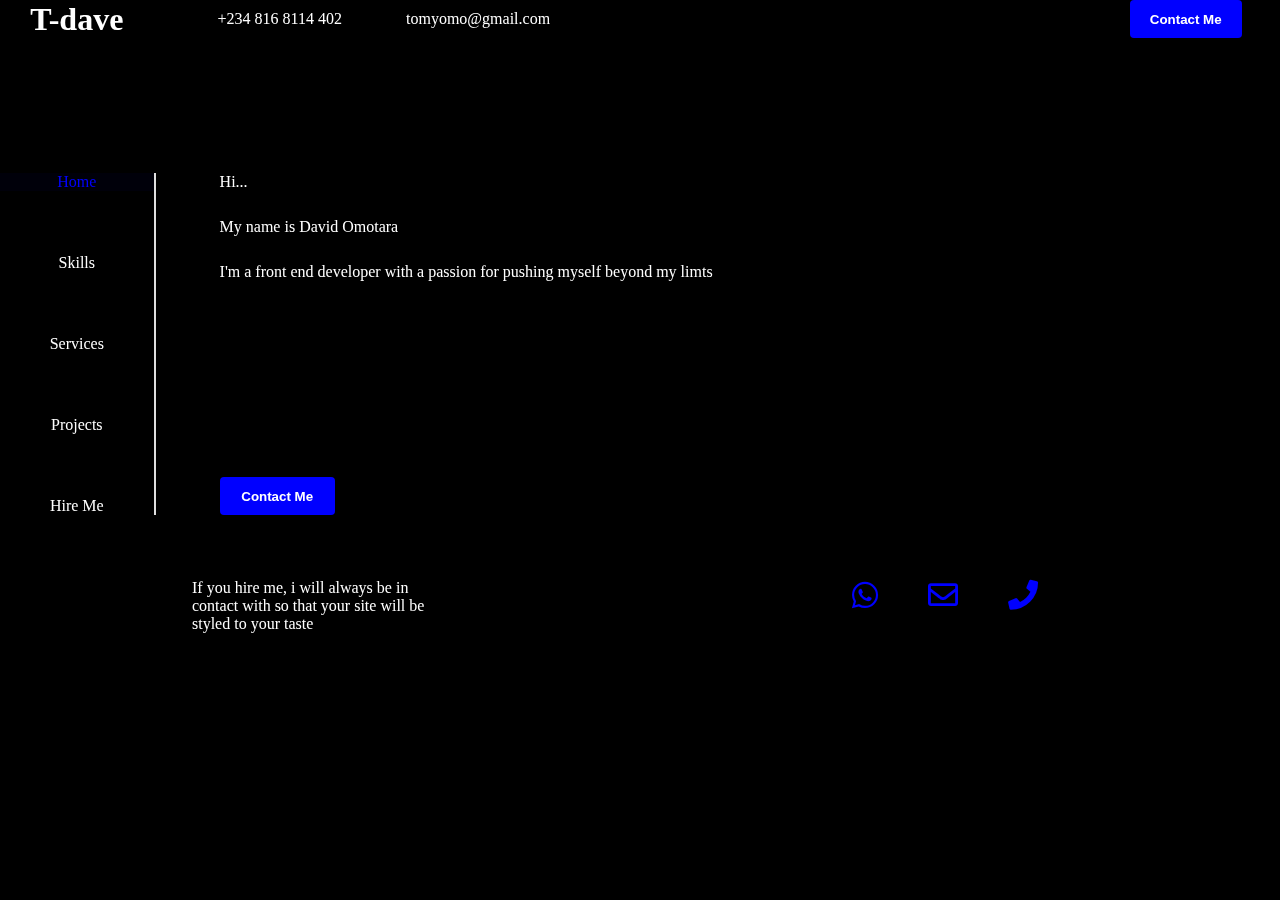
<file: index.html>
<!DOCTYPE html>
<html lang="en">
<head>
    <meta charset="UTF-8" />
    <meta http-equiv="X-UA-Compatible" content="IE=edge,chrome=1"> 
    <meta name="viewport" content="width=device-width, initial-scale=1.0"> 
    <title>Welcome to my page</title>
    <meta name="author" content="Omotara Ayotomiwa David" />
	<link rel="stylesheet" type="text/css" href="style/index.css">
	<link href="https://cdnjs.cloudflare.com/ajax/libs/font-awesome/5.14.0/css/all.css" rel="stylesheet">
	<link href="https://unpkg.com/aos@2.3.1/dist/aos.css" rel="stylesheet">
</head>
	<div class="crossfade">
      <figure></figure>
      <figure></figure>
      <figure></figure>
      <figure></figure>
      <figure></figure>
    </div>
<body>
	<header>
	<nav class="nav">
		<h1><a href="index.html">T-dave</a></h1>
		<ul>
			<div class="reach"><li>+234 816 8114 402</li>
			<li>tomyomo@gmail.com</li></div>
		</ul>
		<button style="margin-right: 3vw;" class='button'>Contact Me</button>
		
	</nav>
	</header>
	<main>
		<ul id="side">
			<li style="margin-top: 0;" class="current home">Home</li>
			<li class="skills">Skills</li>
			<li class="services">Services</li>
			<li class="projects">Projects</li>
			<li class="hire">Hire Me</li>
		</ul>
		<div class="main-text animated fadeIn">
						<p style="padding-top: 0;">Hi...</p>
			<p>My name is David Omotara</p>
			<p>I'm a front end developer with a passion for pushing myself beyond my limts</p>
			<button class='hire button'>Contact Me</button>
		</div>
	</main>
	<footer class = 'animated fadeIn'>
		<p style="margin-bottom: 5vh;">If you hire me, i will always be in contact with so that your site will be styled to your taste</p>
		<div><a href="wa.link/709j7z"><i class="fab fa-whatsapp"></a></i><i class="far fa-envelope"></i><i class="fas fa-phone" style="padding-right: 0;"></i></div>
	</footer>
	<script type="text/javascript" src="js/index.js"></script>
	<script src="https://unpkg.com/aos@2.3.1/dist/aos.js"></script>
</body>
</html>
</file>
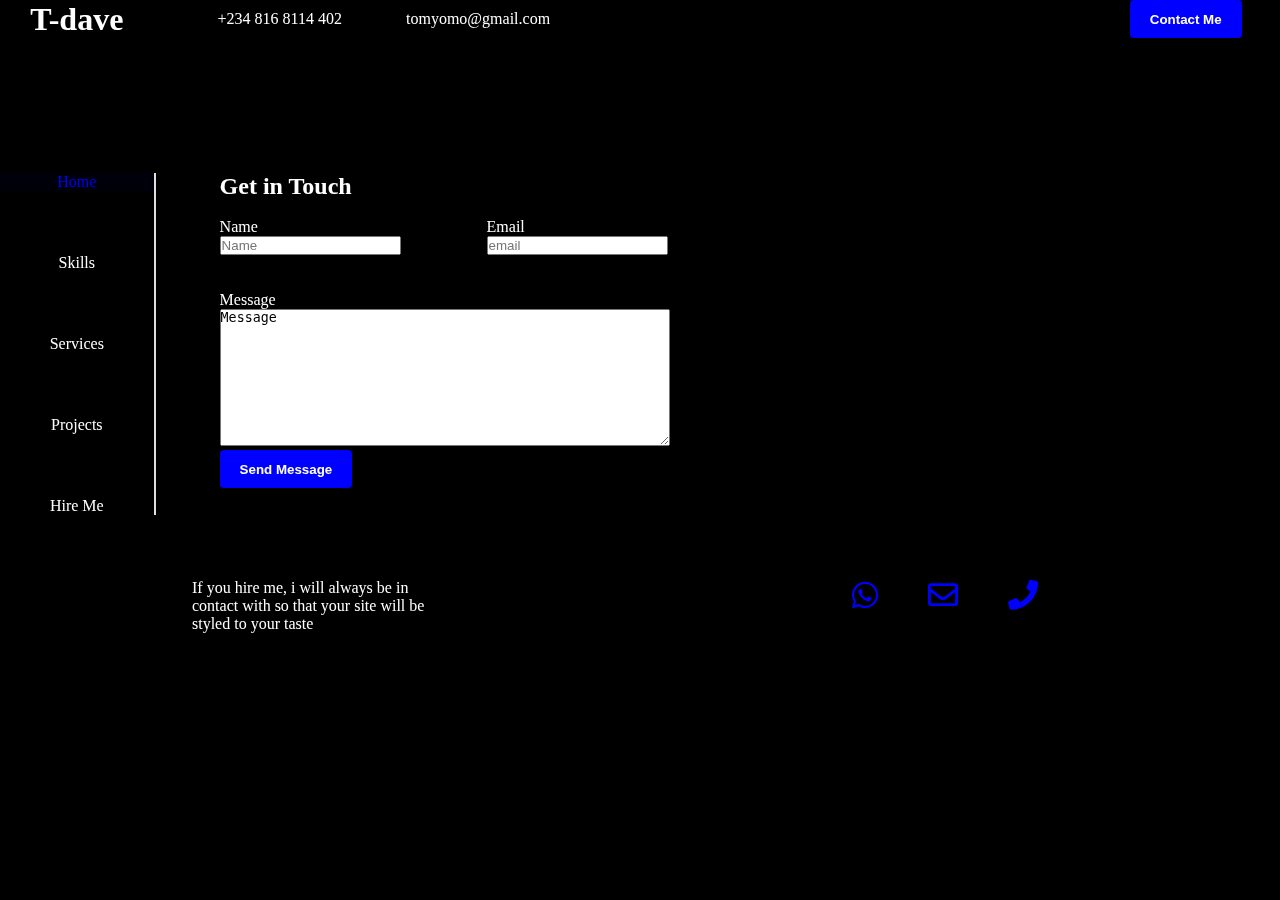
<file: Official portfolio/index.html>
<!DOCTYPE html>
<html lang="en">
<head>
    <meta charset="UTF-8" />
    <meta http-equiv="X-UA-Compatible" content="IE=edge,chrome=1"> 
    <meta name="viewport" content="width=device-width, initial-scale=1.0"> 
    <title>Welcome to my page</title>
    <meta name="author" content="Omotara Ayotomiwa David" />
	<link rel="stylesheet" type="text/css" href="style/index.css">
	<link href="https://cdnjs.cloudflare.com/ajax/libs/font-awesome/5.14.0/css/all.css" rel="stylesheet">
</head>
	<div class="crossfade">
      <figure></figure>
      <figure></figure>
      <figure></figure>
      <figure></figure>
      <figure></figure>
    </div>
<body>
	<header>
	<nav class="nav">
		<h1><a href="index.html">T-dave</a></h1>
		<ul>
			<div class="reach"><li>+234 816 8114 402</li>
			<li>tomyomo@gmail.com</li></div>
		</ul>
		<button style="margin-right: 3vw;" class='button'>Contact Me</button>
		
	</nav>
	</header>
	<main>
		<ul id="side">
			<li style="margin-top: 0;" class="current home">Home</li>
			<li class="skills">Skills</li>
			<li class="services">Services</li>
			<li class="projects">Projects</li>
			<li class="hire">Hire Me</li>
		</ul>
		<div class="main-text">
			<div class='form'><h2>Get in Touch</h2><form action='mailto:tomyomo@gmail.com' method='POST' enctype='multipart/form-data' name='EmailForm'><div class='name-email'><div class='flex-form'>Name<br><input type='text' name='name' placeholder='Name'></div><div class="flex-forma">Email<br><input type='text' name='email' placeholder='email'></div></div><div class='textarea'>Message<br><textarea>Message</textarea></div><input type='submit' value='Send Message' class='hireh'></form></div>
			<!-- <p style="padding-top: 0;">Hi...</p>
			<p>My name is David Omotara</p>
			<p>I'm a front end developer with a passion for pushing myself beyond my limts</p>
			<button class='hire button'>Contact Me</button> -->
		</div>
	</main>
	<footer>
		<p style="margin-bottom: 5vh;">If you hire me, i will always be in contact with so that your site will be styled to your taste</p>
		<div><i class="fab fa-whatsapp"></i><i class="far fa-envelope"></i><i class="fas fa-phone" style="padding-right: 0;"></i></div>
	</footer>
	<script type="text/javascript" src="js/index.js"></script>
</body>
</html>
</file>
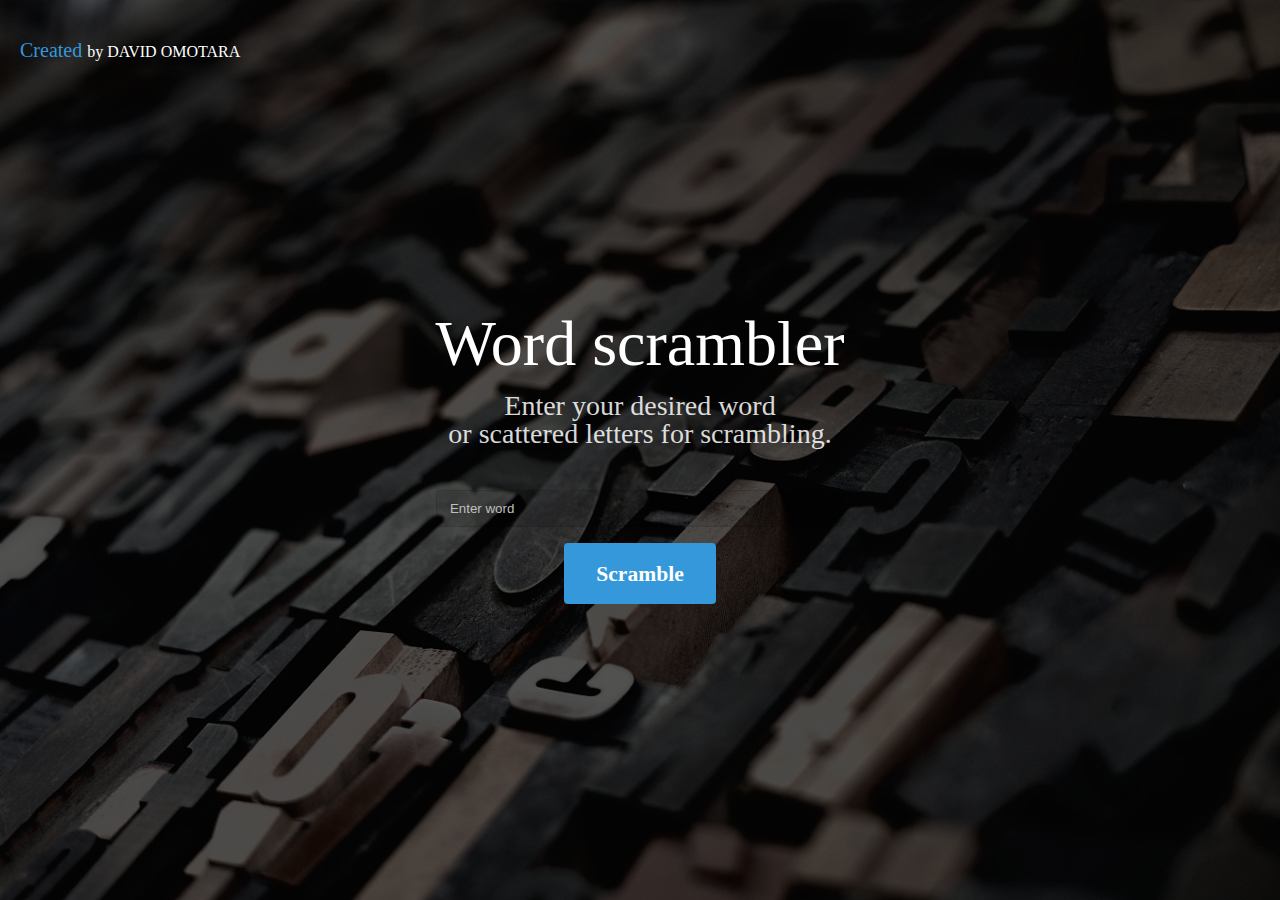
<file: project/scrabbler/index.html>
<html>
	<head>
		<title>Scrambler</title>
		<meta charset="utf-8" />
		<meta name="viewport" content="width=device-width, initial-scale=1" />
    	<meta http-equiv="X-UA-Compatible" content="chrome=1">
		<link rel="stylesheet" href="assets/css/main.css" />
		<style type="text/css">
			.unclick{
				opacity : 0.2;
			}
			.loader{
			border: 16px solid #f3f3f3;
			/*light grey*/
			border-top: 16px solid #3498db;
			/*Blue*/
			border-bottom: 16px solid #991122;
			border-radius: 50%;
			width: 70px;
			height: 70px;
			animation: spin 2s linear infinite;
		}
		@keyframes spin{
			0%{transform: rotate(0deg);
			}
			100%{transform: rotate(360deg);}
		}

		</style>
	</head>
	<body>



<header id="header" class="alt">
				<div class="logo"><a href="index.html" style="text-decoration: none;">Created <span>by DAVID OMOTARA</span></a></div>
			</header>

		<!-- Banner -->
			<section id="banner">
				<div class="inner">
					<header>
						<h1>Word scrambler</h1>
						<p>Enter your desired word <br />or scattered letters for scrambling.</p>
					</header>
					<input type="text" name="word" id="name" style="color: white;" value="" placeholder="Enter word" /><br>
					<a href="#" class="button big " onclick="setTimeout(myFunction, 100);">Scramble</a><br><br>
					<center><h4 class="loade"></h4></center>
					<h3 style="color: white;" ></h3>


				</div>
			</section>

	
	<script type="text/javascript" src="assets/js/words.js"></script>	
	<script type="text/javascript" src="assets/js/scrabbler.js"></script>
	
	</html>		
	</body>
</file>
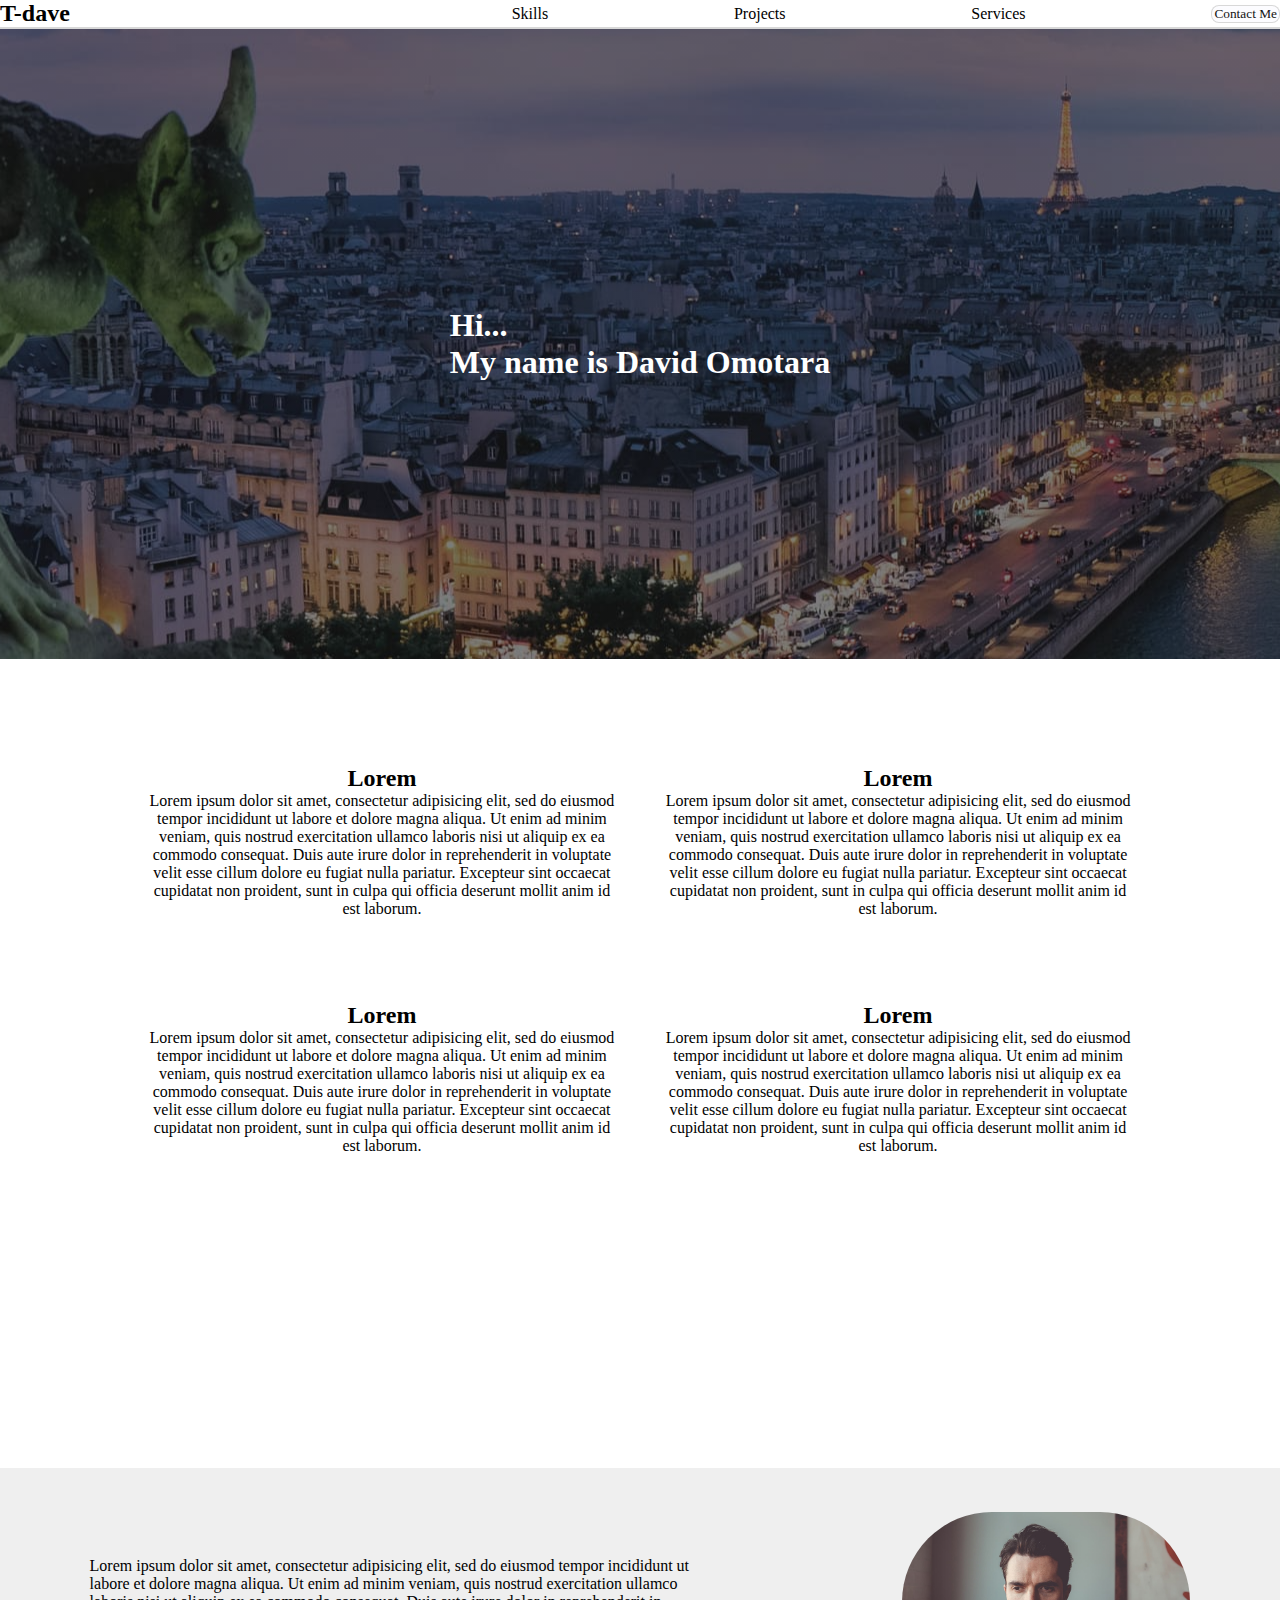
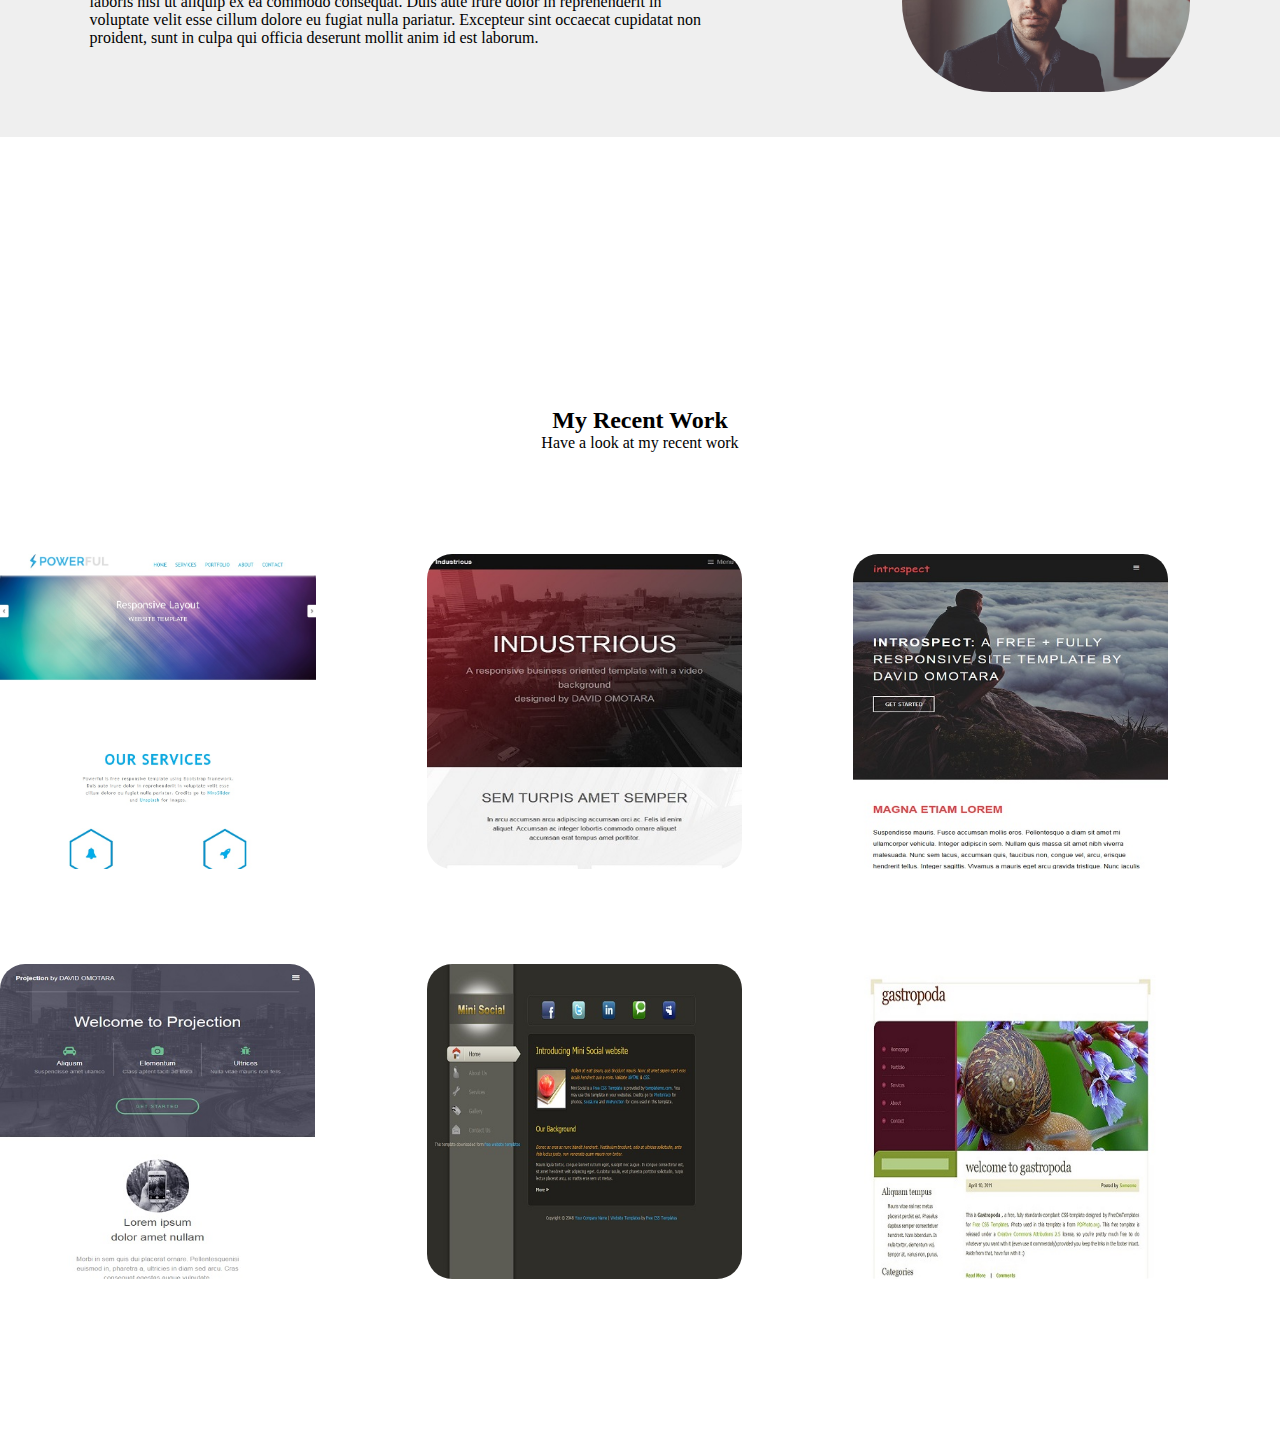
<file: project/Portfolio/Portfolio.html>
<!DOCTYPE html>
<html lang="en">
<head>
    <meta charset="UTF-8" />
    <meta http-equiv="X-UA-Compatible" content="IE=edge,chrome=1"> 
    <meta name="viewport" content="width=device-width, initial-scale=1.0"> 
    <title>Welcome to my page</title>
    <meta name="author" content="Omotara Ayotomiwa David" />
	<link rel="stylesheet" type="text/css" href="index.css">
	<link href="https://unpkg.com/aos@2.3.1/dist/aos.css" rel="stylesheet">
</head>
<body>
<header>
	<nav>
		<ul class="nav-menu">
		<span>T-dave</span>
		<li>Skills</li>
		<li>Projects</li>
		<li>Services</li>
		<li><button>Contact Me</button></li>
	</ul>
	<div class="hamburger">
				<span class="bar"></span>
				<span class="bar"></span>
				<span class="bar"></span>
			</div>
	</nav>
	<div class="header">
		<h1>Hi...<br> My name is David Omotara</h1>		
	</div>


</header>

<main>
	<section class="section1">
		<div class="flex1">
			<div>
				<h2>Lorem</h2>
				<p>Lorem ipsum dolor sit amet, consectetur adipisicing elit, sed do eiusmod
				tempor incididunt ut labore et dolore magna aliqua. Ut enim ad minim veniam,
				quis nostrud exercitation ullamco laboris nisi ut aliquip ex ea commodo
				consequat. Duis aute irure dolor in reprehenderit in voluptate velit esse
				cillum dolore eu fugiat nulla pariatur. Excepteur sint occaecat cupidatat non
				proident, sunt in culpa qui officia deserunt mollit anim id est laborum.</p>
			</div>
			<div>
				<h2>Lorem</h2>
				<p>Lorem ipsum dolor sit amet, consectetur adipisicing elit, sed do eiusmod
				tempor incididunt ut labore et dolore magna aliqua. Ut enim ad minim veniam,
				quis nostrud exercitation ullamco laboris nisi ut aliquip ex ea commodo
				consequat. Duis aute irure dolor in reprehenderit in voluptate velit esse
				cillum dolore eu fugiat nulla pariatur. Excepteur sint occaecat cupidatat non
				proident, sunt in culpa qui officia deserunt mollit anim id est laborum.</p>
			</div>
		</div>
		<div class="flex2">	
			<div>
				<h2>Lorem</h2>
				<p>Lorem ipsum dolor sit amet, consectetur adipisicing elit, sed do eiusmod
				tempor incididunt ut labore et dolore magna aliqua. Ut enim ad minim veniam,
				quis nostrud exercitation ullamco laboris nisi ut aliquip ex ea commodo
				consequat. Duis aute irure dolor in reprehenderit in voluptate velit esse
				cillum dolore eu fugiat nulla pariatur. Excepteur sint occaecat cupidatat non
				proident, sunt in culpa qui officia deserunt mollit anim id est laborum.</p>
			</div>
			<div>
				<h2>Lorem</h2>
				<p>Lorem ipsum dolor sit amet, consectetur adipisicing elit, sed do eiusmod
				tempor incididunt ut labore et dolore magna aliqua. Ut enim ad minim veniam,
				quis nostrud exercitation ullamco laboris nisi ut aliquip ex ea commodo
				consequat. Duis aute irure dolor in reprehenderit in voluptate velit esse
				cillum dolore eu fugiat nulla pariatur. Excepteur sint occaecat cupidatat non
				proident, sunt in culpa qui officia deserunt mollit anim id est laborum.</p>
			</div>
		</div>	
	</section>
	<section class="section2">
		<div>
			Lorem ipsum dolor sit amet, consectetur adipisicing elit, sed do eiusmod
			tempor incididunt ut labore et dolore magna aliqua. Ut enim ad minim veniam,
			quis nostrud exercitation ullamco laboris nisi ut aliquip ex ea commodo
			consequat. Duis aute irure dolor in reprehenderit in voluptate velit esse
			cillum dolore eu fugiat nulla pariatur. Excepteur sint occaecat cupidatat non
			proident, sunt in culpa qui officia deserunt mollit anim id est laborum.
		</div>
		<img src="img/01.jpg">
	</section>
	<section class="section3">
		<center>
			<h2>My Recent Work</h2>
			<p>Have a look at my recent work</p>
			<div class="img-grid">
				<img src="img/thumbs/01.jpg">
				<img src="img/thumbs/02.jpg">
				<img src="img/thumbs/03.jpg">
				<img src="img/thumbs/04.jpg">
				<img src="img/thumbs/05.jpg">
				<img src="img/thumbs/06.jpg">
			</div>
		</center>
		
	</section>
</main>
<footer>

</footer>
</body>
<script type="text/javascript" src="index.js"></script>
<script src="https://unpkg.com/aos@2.3.1/dist/aos.js"></script>
</html>
</file>
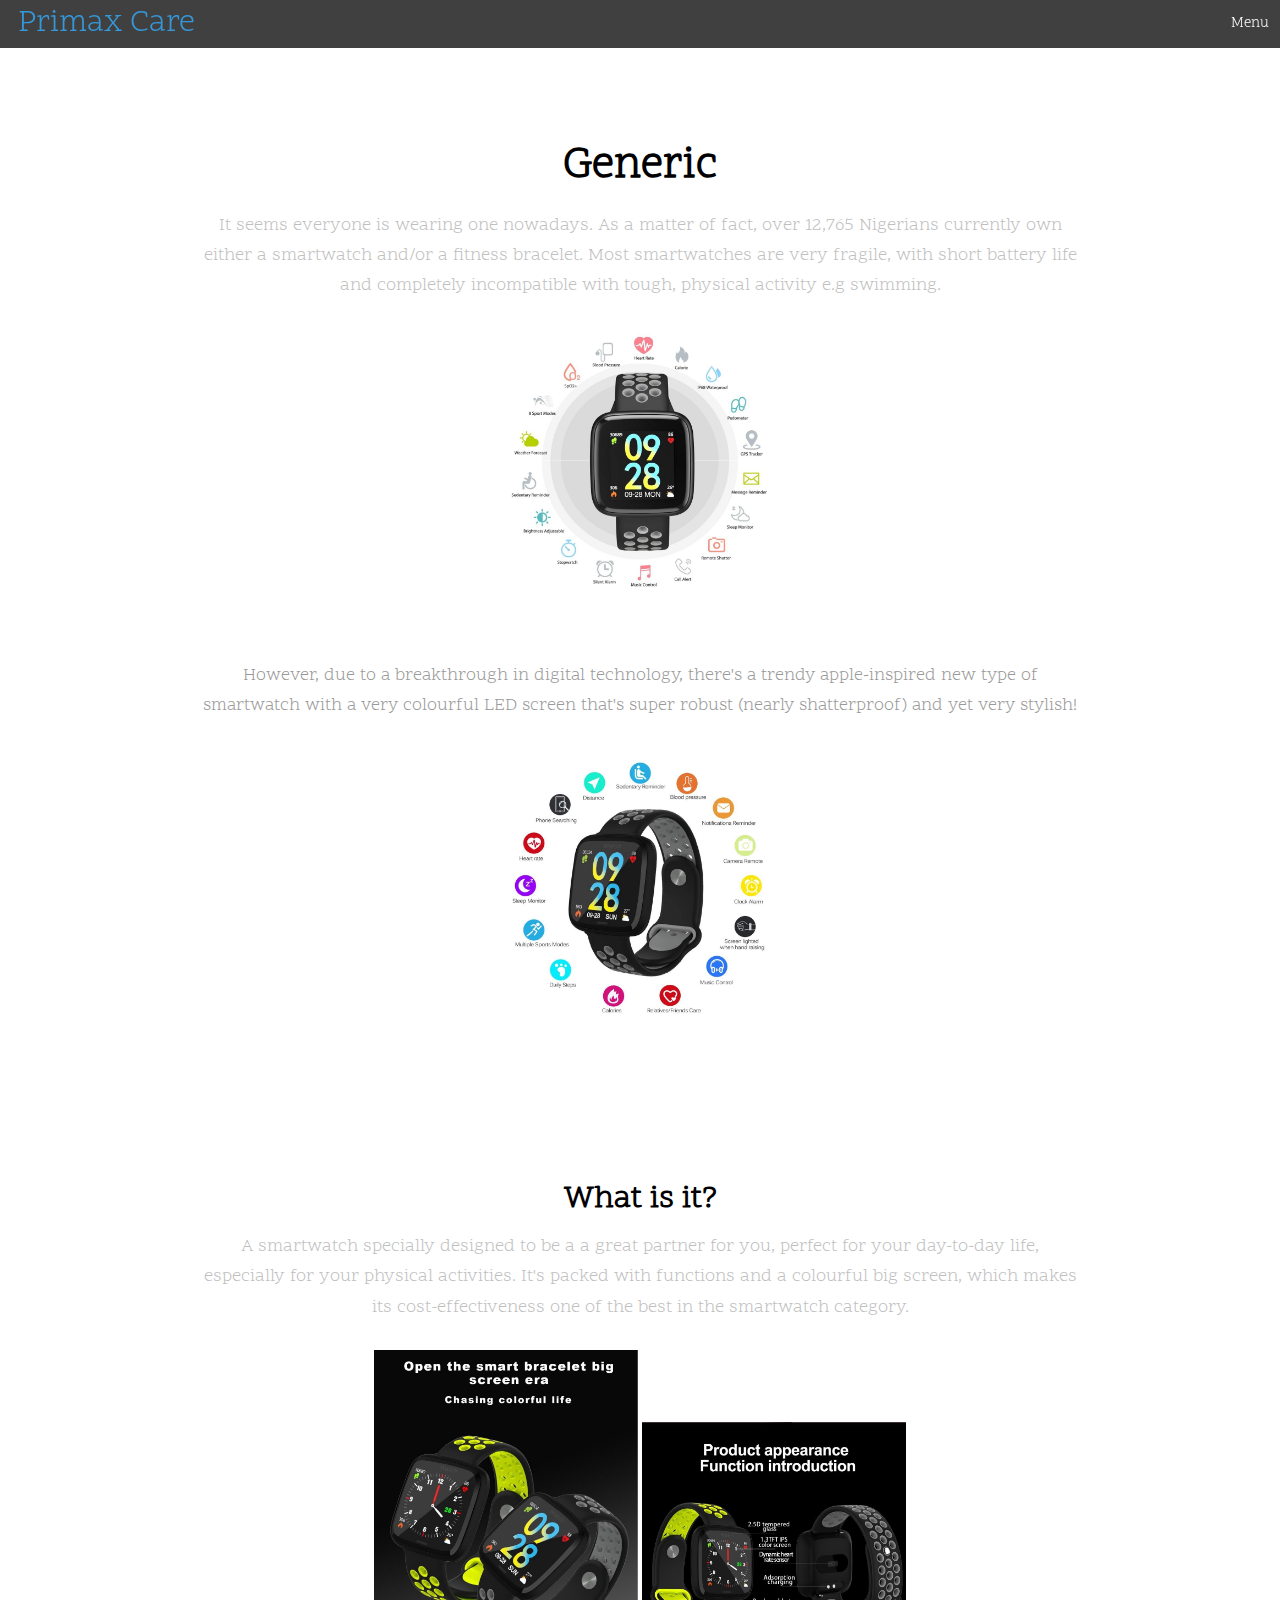
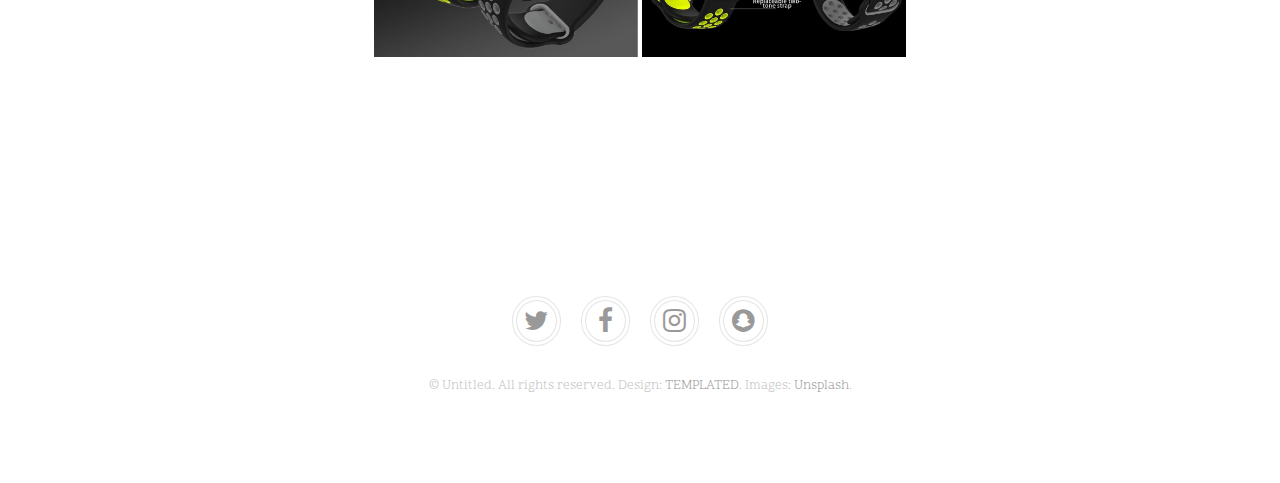
<file: project/primax/sale.html>
<!DOCTYPE HTML>
<!--
	Urban by TEMPLATED
	templated.co @templatedco
	Released for free under the Creative Commons Attribution 3.0 license (templated.co/license)
-->
<html>
	<head>
		<title>Generic - Urban by TEMPLATED</title>
		<meta charset="utf-8" />
		<meta name="viewport" content="width=device-width, initial-scale=1" />
		<link rel="stylesheet" href="assets/css/main.css" />
	</head>
	<body class="subpage">

		<!-- Header -->
			<header id="header">
				<div class="logo"><a href="index.html" style="font-size: xx-large;">Primax Care</a></div>
				<a href="#menu">Menu</a>
			</header>

		<!-- Main -->
			<div id="main">

				<!-- Section -->
					<section class="wrapper">
						<div class="inner">
							<header class="align-center">
								<h1>Generic</h1>
								<p> It seems everyone is wearing one nowadays. As a matter of fact, over 12,765 Nigerians currently own either a smartwatch and/or a fitness bracelet. Most smartwatches are very fragile, with short battery life and completely incompatible with tough, physical activity e.g swimming.</p>
								<img src="images/watch1.png" alt="" style="height: 40%; width: 30%;">
							</header>
					<section class="align-center">
						
						<p style="font-size: large;">However, due to a breakthrough in digital technology, there's a trendy apple-inspired new type of smartwatch with a very colourful LED screen that's super robust (nearly shatterproof) and yet very stylish!</p>
						<img src="images/watch2.png" alt="" style="height: 40%; width: 30%;">
					</section>
					</div>							
					</section>
					<section class="wrapper">
						<div class="inner">
							<header class="align-center">
								<h1 style="font-size: xx-large;">What is it?</h1>
								<p> A smartwatch specially designed to be a a great partner for you, perfect for your day-to-day life, especially for your physical activities. It's packed with functions and a colourful big screen, which makes its cost-effectiveness one of the best in the smartwatch category.</p>
								<div>
								<img src="images/watch3.png" alt="" style="height: 40%; width: 30%;">
								<img src="images/watch4.png" alt="" style="height: 40%; width: 30%;"></div>
							</header>
					</div>							
					</section>



				

		<!-- Footer -->
			<footer id="footer">
				<div class="copyright">
					<ul class="icons">
						<li><a href="#" class="icon fa-twitter"><span class="label">Twitter</span></a></li>
						<li><a href="#" class="icon fa-facebook"><span class="label">Facebook</span></a></li>
						<li><a href="#" class="icon fa-instagram"><span class="label">Instagram</span></a></li>
						<li><a href="#" class="icon fa-snapchat"><span class="label">Snapchat</span></a></li>
					</ul>
					<p>&copy; Untitled. All rights reserved. Design: <a href="https://templated.co">TEMPLATED</a>. Images: <a href="https://unsplash.com">Unsplash</a>.</p>
				</div>
			</footer>

		<!-- Scripts -->
			<script src="assets/js/jquery.min.js"></script>
			<script src="assets/js/jquery.scrolly.min.js"></script>
			<script src="assets/js/jquery.scrollex.min.js"></script>
			<script src="assets/js/skel.min.js"></script>
			<script src="assets/js/util.js"></script>
			<script src="assets/js/main.js"></script>

	</body>
</html>
</file>
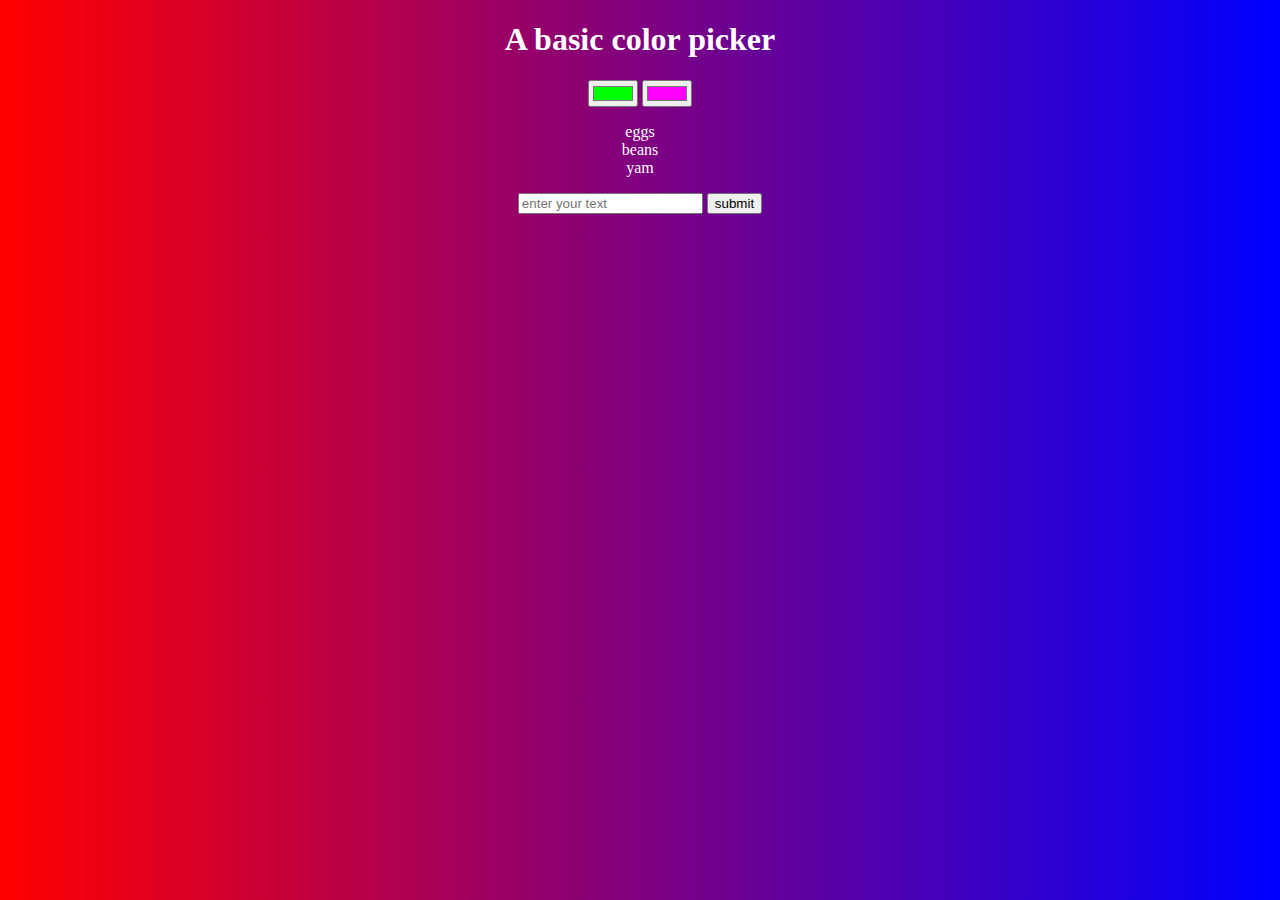
<file: project/prj/new.html>
<!DOCTYPE html>
<html lang="en">
<head>
    <meta charset="UTF-8" />
    <meta http-equiv="X-UA-Compatible" content="IE=edge,chrome=1"> 
    <meta name="viewport" content="width=device-width, initial-scale=1.0"> 
    <title>Welcome to my page</title>
    <meta name="author" content="Omotara Ayotomiwa David" />
 	<link rel="stylesheet" type="text/css" href="newcss.css">
</head>
<body id = "entireboy">
	<div class = "textt">
		
		<h1>
		 A basic color picker
	</h1>

	<input type="color" name="color1" value="#00ff00" class="color1">
	<input type="color" name="color2" value="#ff00ff" class="color2">
	<ul>
		<li>eggs</li>
		<li>beans</li>
		<li>yam</li>

	</ul>

		<input id = "textinput" type="text" placeholder="enter your text">

<button>submit</button>

<h3></h3>

	</div>
	

<script type="text/javascript" src="project.js"></script>
<script type="text/javascript" src="project2.js">
	
</script>
</body>
</html>
</file>
<file: style/index.css>
*{
	padding: 0;
	margin: 0;
}
body{
	font-family: cursive;
}
li{
	list-style: none;
}
a{
	text-decoration: none;
	cursor: pointer;
	color: inherit;
	width: auto;
}
button, .hireh{
	background: none;
	border-radius: 2px;
	box-shadow: none;
	cursor: pointer;
	color: white;
}
button:hover, .hireh:hover{
	color: blue;
}

body {
  background-color: #000000;
  color: white;
}
figure::before{
  position: absolute;
  top: 0;
  left:0;
  content: '';
  width: 100%;
  height: 100%;
  background-size: cover;
  background: radial-gradient( circle at top right, rgba(0,0,0,0.7), rgba(0,0,0,0.9));
  /*background: linear-gradient(45deg, black, black, rgba(0,0,0,0.8) ,rgba(0,0,0,0.7));*/
  /*filter: blur(8px);*/
  z-index: -1
}
#hexagon{
	width: 90px;
	height: 50px;
	position: relative;
	background: rgba(0,0,256, 0.5);
	display: flex;
	align-items: center;
	justify-content: center;
	font-size: smaller;
	margin-bottom: 8vh;
	cursor: pointer;
}
#hexagon::before{
	content: "";
	position: absolute;
	top: -25px;
	left: 0;
	width: 0;
	height: 0;
	border-left: 45px solid transparent;
	border-right: 45px solid transparent;
	border-bottom: 25px solid rgba(0,0,256, 0.5);
}
#hexagon::after{
	content: "";
	position: absolute;
	bottom: -25px;
	left: 0;
	width: 0;
	height: 0;
	border-left:45px solid transparent;
	border-right: 45px solid transparent;
	border-top: 25px solid rgba(0,0,256, 0.5); 
}

.crossfade > figure {
  animation: imageAnimation 30s linear infinite 0s;
  backface-visibility: hidden;
  background-size: cover;
  background-position: center center;
  color: transparent;
  height: 100%;
  left: 0px;
  opacity: 0;
  position: absolute;
  top: 0px;
  width: 100%;
  z-index: -2;
}

.crossfade > figure:nth-child(1) {
  background-image: url('../img/001.jpg');
}
.crossfade > figure:nth-child(2) {
  animation-delay: 6s;
  background-image: url('../img/002.jpg');
}
.crossfade > figure:nth-child(3) {
  animation-delay: 12s;
  background-image: url('../img/003.jpg');
}
.crossfade > figure:nth-child(4) {
  animation-delay: 18s;
  background-image: url('../img/004.jpg');
}
.crossfade > figure:nth-child(5) {
  animation-delay: 24s;
  background-image: url('../img/005.jpg');
}

@keyframes imageAnimation {
  0% {
    animation-timing-function: ease-in;
    opacity: 0;
  }
  8% {
    animation-timing-function: ease-out;
    opacity: 1;
  }
  17% {
    opacity: 1
  }
  25% {
    opacity: 0
  }
  100% {
    opacity: 0
  }
}

.nav, .reach{
	display: flex;
}
.nav .reach li{
	margin-right: 5vw;
}

.nav{
	align-items: center;
}
.nav button{
	margin-left: auto;
}
.nav ul li, i{
	cursor: pointer;
}
.current{
	color: blue;
	background: rgba(0,0,100, 0.1);
}
main{
	display: flex;
	margin-top: 15vh;
}
.main-text{
	display: flex;
	flex-direction: column;
}
.skl{
	display: grid;
	grid-template-columns: 1fr 1fr 1fr;
	grid-column-gap: 5vh;
}
.main-text, .nav ul{
	padding-left: 5vw;
}
#side, .nav h1{
	width: 12vw;
	text-align: center;
}
.main-text button, .main-text .hireh{
	margin-top: auto;
	width: 9vw;
	align-self: baseline;

}
.main-text h3{
	 padding: 0 0 3vh 0;
	 color: blue;
}
.main-text li{
	padding-top: 1vh;
	font-size: smaller;
}
.main-text p{
	padding-top: 3vh;
	transition: 1s ease;
}
.main-text .pics{
	max-width: 50vw;
	display: grid;
	grid-template-columns: 1fr 1fr 1fr;
	grid-row-gap: 2vh;
	grid-column-gap: 2vw;
	
}
.pics img{
	height: 100%;
}
.container{
	position: relative;
	cursor: pointer;
}
.overlay{
	position: absolute;
	top: 0;
	bottom: 0;
	left: 0;
	right: 0;
	height: 21vh;
	width: 100%;
	opacity: 0;
	transition: .5s ease;
	background: rgb(0,0,100, 0.7);

}
footer div i{
	margin-right: 50px;
	color: blue;
}
.overlay:hover{
	opacity: 1;
}
.text{
	position: absolute;
	top: 50%;
	left: 50%;
	-webkit-transform: translate(-50%, -50%);
	-ms-transform: translate(-50%, -50%);
	transform: translate(-50%, -50%);
	text-align: center;
}

button, .main-text .hireh {
		-moz-appearance: none;
		-webkit-appearance: none;
		-ms-appearance: none;
		appearance: none;
		-moz-transition: background-color 0.2s ease-in-out, color 0.2s ease-in-out;
		-webkit-transition: background-color 0.2s ease-in-out, color 0.2s ease-in-out;
		-ms-transition: background-color 0.2s ease-in-out, color 0.2s ease-in-out;
		transition: background-color 0.2s ease-in-out, color 0.2s ease-in-out;
		border-radius: 4px;
		border: 0;
		cursor: pointer;
		display: inline-block;
		font-weight: 700;
		height: 2.85em;
		line-height: 2.95em;
		padding: 0 1.5em;
		text-align: center;
		text-decoration: none;
		white-space: nowrap;
		width: auto;
	}
	button, .hireh {
		background-color: blue;
		color: #fff !important;
	}
	button:hover, .hireh:hover {
			background-color: rgba(0,0,150,0.9);
		}
.main-text .pics img{
	width: 15vw;
	height: 21vh;
	border-radius: 5px;
	cursor: pointer;
}
.main-text .pics img::before{
  position: absolute;
  top: 0;
  left:0;
  content: '';
  width: 100%;
  height: 100%;
  background-size: cover;
  background: rgba(0,0,0,0.9);
  z-index: 2;
}
#side li{
	margin-top: 7vh;
}
#side li:hover{
	color: blue;
	cursor: pointer;
}
#side{
	border-right: 2px solid #dfdfdf;
}
.name-email{
	display: flex;
	max-width: 35vw;
}
 .animated {
            -webkit-animation-duration: 2s;
            animation-duration: 2s;
            -webkit-animation-fill-mode: both;
            animation-fill-mode: both;
         }
         
         @-webkit-keyframes fadeIn {
            0% {opacity: 0;}
            100% {opacity: 1;}
         }
         
         @keyframes fadeIn {
            0% {opacity: 0;}
            100% {opacity: 1;}
         }
         
         .fadeIn {
            -webkit-animation-name: fadeIn;
            animation-name: fadeIn;
         }

form{
	margin-top: 2vh;
}
.flex-form{
	margin-right: auto;
}
.textarea{
	margin: 4vh 0 auto 0;
	margin-bottom: auto;
}
.textarea textarea{
	width: 35vw;
	height: 15vh;
}
footer{
	display: flex;
	justify-content: space-between;
	margin: 5vw 15vw;
	margin-bottom: 0;
}
footer div{
	font-size: 30px;
}

footer p{
	max-width: 20vw;
}
@media only screen and (max-width: 980px){
	.textarea textarea{
	width: 60vw;
}
.name-email{
	max-width: 60vw;
}
.name-email input{
	width: 25vw;
}
.flex-form{
	margin-right: auto;
}
}
@media only screen and (max-width: 768px){
	body{
		font-size: small;
	}
	button, .hireh{
		font-size: small;
	}
	main p{
		max-width: 70vw;
		font-size: medium;
	}
	.main-text button, .main-text .hireh{
		width: auto;
	}
	#side, .nav h1{
		width: 20vw;
	}
	.name-email{
	display: flex;
	max-width: 65vw;
	justify-content: space-between;
	margin-right: 0;
}
.textarea textarea{
	width: 65vw;
}
.name-email input{
	width: 25vw;
}
.flex-form{
	margin-right: auto;
}
.main-text .pics{
	max-width: 70vw;
	display: grid;
	grid-template-columns: 1fr 1fr;
	grid-row-gap: 2vh;
	grid-column-gap: 2vw;
}
.main-text .pics img{
	width: 35vw;
	height: 25vh;
	border-radius: 5px;
}
footer p, footer div{
	max-width: 50vw;
	text-align: center;
	margin: 0 auto;
}
footer div{
	font-size: 20px;
}
footer{
	flex-direction: column;
	margin: 10vw 15vw;
	justify-content: center;
	align-content: center;
}
.overlay{
	height: 25vh;
}
nav ul{
	font-size: smaller;
}


}
</file>
<file: Official portfolio/style/index.css>
*{
	padding: 0;
	margin: 0;
}
body{
	font-family: cursive;
}
li{
	list-style: none;
}
a{
	text-decoration: none;
	cursor: pointer;
	color: inherit;
	width: auto;
}
button, .hireh{
	background: none;
	border-radius: 2px;
	box-shadow: none;
	cursor: pointer;
	color: white;
}
button:hover, .hireh:hover{
	color: blue;
}

body {
  background-color: #000000;
  color: white;
}
figure::before{
  position: absolute;
  top: 0;
  left:0;
  content: '';
  width: 100%;
  height: 100%;
  background-size: cover;
  background: radial-gradient( circle at top right, rgba(0,0,0,0.7), rgba(0,0,0,0.9));
  /*background: linear-gradient(45deg, black, black, rgba(0,0,0,0.8) ,rgba(0,0,0,0.7));*/
  /*filter: blur(8px);*/
  z-index: -1
}
#hexagon{
	width: 90px;
	height: 50px;
	position: relative;
	background: rgba(0,0,256, 0.5);
	display: flex;
	align-items: center;
	justify-content: center;
	font-size: smaller;
	margin-bottom: 8vh;
	cursor: pointer;
}
#hexagon::before{
	content: "";
	position: absolute;
	top: -25px;
	left: 0;
	width: 0;
	height: 0;
	border-left: 45px solid transparent;
	border-right: 45px solid transparent;
	border-bottom: 25px solid rgba(0,0,256, 0.5);
}
#hexagon::after{
	content: "";
	position: absolute;
	bottom: -25px;
	left: 0;
	width: 0;
	height: 0;
	border-left:45px solid transparent;
	border-right: 45px solid transparent;
	border-top: 25px solid rgba(0,0,256, 0.5); 
}

.crossfade > figure {
  animation: imageAnimation 30s linear infinite 0s;
  backface-visibility: hidden;
  background-size: cover;
  background-position: center center;
  color: transparent;
  height: 100%;
  left: 0px;
  opacity: 0;
  position: absolute;
  top: 0px;
  width: 100%;
  z-index: -2;
}

.crossfade > figure:nth-child(1) {
  background-image: url('../img/001.jpg');
}
.crossfade > figure:nth-child(2) {
  animation-delay: 6s;
  background-image: url('../img/002.jpg');
}
.crossfade > figure:nth-child(3) {
  animation-delay: 12s;
  background-image: url('../img/003.jpg');
}
.crossfade > figure:nth-child(4) {
  animation-delay: 18s;
  background-image: url('../img/004.jpg');
}
.crossfade > figure:nth-child(5) {
  animation-delay: 24s;
  background-image: url('../img/005.jpg');
}

@keyframes imageAnimation {
  0% {
    animation-timing-function: ease-in;
    opacity: 0;
  }
  8% {
    animation-timing-function: ease-out;
    opacity: 1;
  }
  17% {
    opacity: 1
  }
  25% {
    opacity: 0
  }
  100% {
    opacity: 0
  }
}

.nav, .reach{
	display: flex;
}
.nav .reach li{
	margin-right: 5vw;
}
.nav{
	align-items: center;
}
.nav button{
	margin-left: auto;
}
.nav ul li, i{
	cursor: pointer;
}
.current{
	color: blue;
	background: rgba(0,0,100, 0.1);
}
main{
	display: flex;
	margin-top: 15vh;
}
.main-text{
	display: flex;
	flex-direction: column;
}
.skl{
	display: grid;
	grid-template-columns: 1fr 1fr 1fr;
	grid-column-gap: 5vh;
}
.main-text, .nav ul{
	padding-left: 5vw;
}
#side, .nav h1{
	width: 12vw;
	text-align: center;
}
.main-text button, .main-text .hireh{
	margin-top: auto;
	width: 9vw;
	align-self: baseline;

}
.main-text h3{
	 padding: 0 0 3vh 0;
	 color: blue;
}
.main-text li{
	padding-top: 1vh;
	font-size: smaller;
}
.main-text p{
	padding-top: 3vh;
	transition: 1s ease;
}
.main-text .pics{
	max-width: 50vw;
	display: grid;
	grid-template-columns: 1fr 1fr 1fr;
	grid-row-gap: 2vh;
	grid-column-gap: 2vw;
	
}
.pics img{
	height: 100%;
}
.container{
	position: relative;
	cursor: pointer;
}
.overlay{
	position: absolute;
	top: 0;
	bottom: 0;
	left: 0;
	right: 0;
	height: 21vh;
	width: 100%;
	opacity: 0;
	transition: .5s ease;
	background: rgb(0,0,100, 0.7);

}
footer div i{
	margin-right: 50px;
	color: blue;
}
.overlay:hover{
	opacity: 1;
}
.text{
	position: absolute;
	top: 50%;
	left: 50%;
	-webkit-transform: translate(-50%, -50%);
	-ms-transform: translate(-50%, -50%);
	transform: translate(-50%, -50%);
	text-align: center;
}

button, .main-text .hireh {
		-moz-appearance: none;
		-webkit-appearance: none;
		-ms-appearance: none;
		appearance: none;
		-moz-transition: background-color 0.2s ease-in-out, color 0.2s ease-in-out;
		-webkit-transition: background-color 0.2s ease-in-out, color 0.2s ease-in-out;
		-ms-transition: background-color 0.2s ease-in-out, color 0.2s ease-in-out;
		transition: background-color 0.2s ease-in-out, color 0.2s ease-in-out;
		border-radius: 4px;
		border: 0;
		cursor: pointer;
		display: inline-block;
		font-weight: 700;
		height: 2.85em;
		line-height: 2.95em;
		padding: 0 1.5em;
		text-align: center;
		text-decoration: none;
		white-space: nowrap;
		width: auto;
	}
	button, .hireh {
		background-color: blue;
		color: #fff !important;
	}
	button:hover, .hireh:hover {
			background-color: rgba(0,0,150,0.9);
		}
.main-text .pics img{
	width: 15vw;
	height: 21vh;
	border-radius: 5px;
	cursor: pointer;
}
.main-text .pics img::before{
  position: absolute;
  top: 0;
  left:0;
  content: '';
  width: 100%;
  height: 100%;
  background-size: cover;
  background: rgba(0,0,0,0.9);
  z-index: 2;
}
#side li{
	margin-top: 7vh;
}
#side li:hover{
	color: blue;
	cursor: pointer;
}
#side{
	border-right: 2px solid #dfdfdf;
}
.name-email{
	display: flex;
	max-width: 35vw;
}

form{
	margin-top: 2vh;
}
.flex-form{
	margin-right: auto;
}
.textarea{
	margin: 4vh 0 auto 0;
	margin-bottom: auto;
}
.textarea textarea{
	width: 35vw;
	height: 15vh;
}
footer{
	display: flex;
	justify-content: space-between;
	margin: 5vw 15vw;
	margin-bottom: 0;
}
footer div{
	font-size: 30px;
}

footer p{
	max-width: 20vw;
}
@media only screen and (max-width: 980px){
	.textarea textarea{
	width: 60vw;
}
.name-email{
	max-width: 60vw;
}
.name-email input{
	width: 25vw;
}
.flex-form{
	margin-right: auto;
}
}
@media only screen and (max-width: 768px){
	body{
		font-size: small;
	}
	button, .hireh{
		font-size: small;
	}
	main p{
		max-width: 70vw;
		font-size: medium;
	}
	.main-text button, .main-text .hireh{
		width: auto;
	}
	#side, .nav h1{
		width: 20vw;
	}
	.name-email{
	display: flex;
	max-width: 65vw;
	justify-content: space-between;
	margin-right: 0;
}
.textarea textarea{
	width: 65vw;
}
.name-email input{
	width: 25vw;
}
.flex-form{
	margin-right: auto;
}
.main-text .pics{
	max-width: 70vw;
	display: grid;
	grid-template-columns: 1fr 1fr;
	grid-row-gap: 2vh;
	grid-column-gap: 2vw;
}
.main-text .pics img{
	width: 35vw;
	height: 25vh;
	border-radius: 5px;
}
footer p, footer div{
	max-width: 50vw;
	text-align: center;
	margin: 0 auto;
}
footer div{
	font-size: 20px;
}
footer{
	flex-direction: column;
	margin: 10vw 15vw;
	justify-content: center;
	align-content: center;
}
.overlay{
	height: 25vh;
}


}
</file>
<file: project/Portfolio/index.css>
*{
	box-sizing: border-box;
	margin: 0;
	padding: 0;
}
body{
	font-family: cursive;
}
li{
	list-style: none;
}
button, a{
	text-decoration: none;
}
button{
	border-radius: 8px;
	border: 1px solid rgba(200,200,200,0.7);
	background: rgba(0, 10, 230, 0.01);
	color: #121212;
	cursor: pointer;
	padding: 0 2px;
	font-family: cursive;
}
button:hover{
	transition: 0.3s ease;
	background: rgba(0, 2, 250, 0.9);
	color: #fff;
	border: 2px solid rgba(100,100,100,0.9);

}
.nav-menu{
	display: flex;
	justify-content: space-between;
	border-bottom: 2px solid rgba(200,200,200,0.7);
	box-shadow: 0 10px 27px 0.05;
	background-color: white;
}
.nav-menu span, .nav-menu li{
	cursor: pointer;
}
.nav-menu li{
	align-self: center;
}
.nav-menu span{
	padding-right: 20%;
	font-weight: bolder;
	font-size: x-large;

}
.header{
	display: flex;
	flex-direction: column;
	height: 70vh;
	justify-content: center;
	color: white;
}
header{
	background: linear-gradient(rgba(0,0,0,0.5), rgba(0,0,0,0.5)), url("img/banner.jpg");
	background-repeat: no-repeat;
 	background-position: 50% 40%;
}

.hamburger{
 	display: none;
 	float: right;
 }
 .bar{
 	display: block;
 	width: 25px;
 	height: 3px;
 	margin: 5px auto;
 	-webkit-transformation: all 3s ease-in-out;
 	background-color: #101010;
 }
.header h1{
	align-self: center;
}
.flex1, .flex2{
	display: flex;
}
.section1{
	display: flex;
	flex-direction: column;
	margin: 5% 8%;
}
.section1 div{
	margin: 2%;
	text-align: center;
}
.section2{
	display: flex;
	background-color: #efefef;
	margin-bottom: 5%;
	align-items: center;
}
.section2 div{
	width: auto;
	padding: 7%;
}
.section2 img{
	height: 20vh;
	border-radius: 100px;
	margin: 0 7%;
	cursor: pointer;
} 
.section2 img:hover{
	height: 20.3vh;
	transition: 0.5s ease;
}
.section3, .section2{
	margin: 30vh 0;
}
.img-grid{
	display: grid;
	grid-template-columns:1fr 1fr 1fr;
	grid-column-gap: 0.1fr;
	grid-row-gap: 15%;
	margin: 8% 0;

}
.img-grid img{
	height: 35vh;
	width: auto;
	border-radius: 25px;
	cursor: pointer;
}
.img-grid img:hover{
	height: 35.3vh;
	flex-grow: 2px;
	transition: 0.5s ease;
}
.img-grid img{

}
/*Media query to make the nav bar responsive*/ 	 
@media only screen and (max-width: 768px) {
	.nav-menu{
		position: fixed;
		left: -100%;
		top: 2rem;
		flex-direction: column;
		background-color: rgba(256,256,256,0.9);
	/*	color: white;*/
		width: 100%;
		border-radius: 10px;
		text-align: center;
		transition: 0.3s;
		box-shadow: 0 10px 27px 0.05;
			}
	.nav-menu span{
	float: left;
	padding: 0;
	margin-right: auto;
}
	.nav-menu.active{
		left: 0%;
	}
	.hamburger.active .bar:nth-child(2){
		opacity: 0;
	}
	.hamburger.active .bar:nth-child(1){
		transform: translateY(8px) rotate(45deg);
	}
	.hamburger.active .bar:nth-child(3){
		transform: translateY(-8px) rotate(-45deg);
	}
		.hamburger{
		display: block;
		cursor: pointer;
	}
	.nav-menu li{
		margin: 1.5rem 0;

	}
.section1, .flex1, .flex2{
	display: block;
	margin: 0;
}
.section1 div{
	padding: 30px 0;
}
.section2{
	flex-direction: column;
}
.img-grid{
	grid-template-columns:1fr 1fr;
}
/*.img-grid img{
	width: auto;
}*/
}
</file>
<file: project/prj/newcss.css>
li{
	list-style: none;

}
ul{
	padding-left: 0;
}
.textt{

	opacity: 1.0;
}
body{
	text-align: center;
	background: linear-gradient(to right, red, blue);
	font : 'Raleway', sans-serif;
	color: white;
	font-family: cursive;	
}
</file>
<file: project/scrabbler/assets/css/main.css>
@charset "UTF-8";
@import url(font-awesome.min.css);
@import url("https://fonts.googleapis.com/css?family=Scope+One|Trocchi");

/*
	Urban by TEMPLATED
	templated.co @templatedco
	Released for free under the Creative Commons Attribution 3.0 license (templated.co/license)
*/

/* Reset */

	html, body, div, span, applet, object, iframe, h1, h2, h3, h4, h5, h6, p, blockquote, pre, a, abbr, acronym, address, big, cite, code, del, dfn, em, img, ins, kbd, q, s, samp, small, strike, strong, sub, sup, tt, var, b, u, i, center, dl, dt, dd, ol, ul, li, fieldset, form, label, legend, table, caption, tbody, tfoot, thead, tr, th, td, article, aside, canvas, details, embed, figure, figcaption, footer, header, hgroup, menu, nav, output, ruby, section, summary, time, mark, audio, video {
		margin: 0;
		padding: 0;
		border: 0;
		font-size: 100%;
		font: inherit;
		vertical-align: baseline;
	}

	article, aside, details, figcaption, figure, footer, header, hgroup, menu, nav, section {
		display: block;
	}

	body {
		line-height: 1;
		-ms-overflow-style: scrollbar;
	}

	ol, ul {
		list-style: none;
	}

	blockquote, q {
		quotes: none;
	}

	blockquote:before, blockquote:after, q:before, q:after {
		content: '';
		content: none;
	}

	table {
		border-collapse: collapse;
		border-spacing: 0;
	}

	body {
		-webkit-text-size-adjust: none;
	}

/* Box Model */

	*, *:before, *:after {
		-moz-box-sizing: border-box;
		-webkit-box-sizing: border-box;
		box-sizing: border-box;
	}

/* Containers */

	.container {
		margin-left: auto;
		margin-right: auto;
	}

	.container.\31 25\25 {
		width: 100%;
		max-width: 100em;
		min-width: 80em;
	}

	.container.\37 5\25 {
		width: 60em;
	}

	.container.\35 0\25 {
		width: 40em;
	}

	.container.\32 5\25 {
		width: 20em;
	}

	.container {
		width: 80em;
	}

	@media screen and (max-width: 1680px) {

		.container.\31 25\25 {
			width: 100%;
			max-width: 100em;
			min-width: 80em;
		}

		.container.\37 5\25 {
			width: 60em;
		}

		.container.\35 0\25 {
			width: 40em;
		}

		.container.\32 5\25 {
			width: 20em;
		}

		.container {
			width: 80em;
		}

	}

	@media screen and (max-width: 1280px) {

		.container.\31 25\25 {
			width: 100%;
			max-width: 81.25em;
			min-width: 65em;
		}

		.container.\37 5\25 {
			width: 48.75em;
		}

		.container.\35 0\25 {
			width: 32.5em;
		}

		.container.\32 5\25 {
			width: 16.25em;
		}

		.container {
			width: 65em;
		}

	}

	@media screen and (max-width: 980px) {

		.container.\31 25\25 {
			width: 100%;
			max-width: 112.5%;
			min-width: 90%;
		}

		.container.\37 5\25 {
			width: 67.5%;
		}

		.container.\35 0\25 {
			width: 45%;
		}

		.container.\32 5\25 {
			width: 22.5%;
		}

		.container {
			width: 90%;
		}

	}

	@media screen and (max-width: 736px) {

		.container.\31 25\25 {
			width: 100%;
			max-width: 112.5%;
			min-width: 90%;
		}

		.container.\37 5\25 {
			width: 67.5%;
		}

		.container.\35 0\25 {
			width: 45%;
		}

		.container.\32 5\25 {
			width: 22.5%;
		}

		.container {
			width: 90% !important;
		}

	}

	@media screen and (max-width: 480px) {

		.container.\31 25\25 {
			width: 100%;
			max-width: 112.5%;
			min-width: 90%;
		}

		.container.\37 5\25 {
			width: 67.5%;
		}

		.container.\35 0\25 {
			width: 45%;
		}

		.container.\32 5\25 {
			width: 22.5%;
		}

		.container {
			width: 90% !important;
		}

	}

/* Grid */

	.row {
		border-bottom: solid 1px transparent;
		-moz-box-sizing: border-box;
		-webkit-box-sizing: border-box;
		box-sizing: border-box;
	}

	.row > * {
		float: left;
		-moz-box-sizing: border-box;
		-webkit-box-sizing: border-box;
		box-sizing: border-box;
	}

	.row:after, .row:before {
		content: '';
		display: block;
		clear: both;
		height: 0;
	}

	.row.uniform > * > :first-child {
		margin-top: 0;
	}

	.row.uniform > * > :last-child {
		margin-bottom: 0;
	}

	.row.\30 \25 > * {
		padding: 0 0 0 0em;
	}

	.row.\30 \25 {
		margin: 0 0 -1px 0em;
	}

	.row.uniform.\30 \25 > * {
		padding: 0em 0 0 0em;
	}

	.row.uniform.\30 \25 {
		margin: 0em 0 -1px 0em;
	}

	.row > * {
		padding: 0 0 0 2em;
	}

	.row {
		margin: 0 0 -1px -2em;
	}

	.row.uniform > * {
		padding: 2em 0 0 2em;
	}

	.row.uniform {
		margin: -2em 0 -1px -2em;
	}

	.row.\32 00\25 > * {
		padding: 0 0 0 4em;
	}

	.row.\32 00\25 {
		margin: 0 0 -1px -4em;
	}

	.row.uniform.\32 00\25 > * {
		padding: 4em 0 0 4em;
	}

	.row.uniform.\32 00\25 {
		margin: -4em 0 -1px -4em;
	}

	.row.\31 50\25 > * {
		padding: 0 0 0 3em;
	}

	.row.\31 50\25 {
		margin: 0 0 -1px -3em;
	}

	.row.uniform.\31 50\25 > * {
		padding: 3em 0 0 3em;
	}

	.row.uniform.\31 50\25 {
		margin: -3em 0 -1px -3em;
	}

	.row.\35 0\25 > * {
		padding: 0 0 0 1em;
	}

	.row.\35 0\25 {
		margin: 0 0 -1px -1em;
	}

	.row.uniform.\35 0\25 > * {
		padding: 1em 0 0 1em;
	}

	.row.uniform.\35 0\25 {
		margin: -1em 0 -1px -1em;
	}

	.row.\32 5\25 > * {
		padding: 0 0 0 0.5em;
	}

	.row.\32 5\25 {
		margin: 0 0 -1px -0.5em;
	}

	.row.uniform.\32 5\25 > * {
		padding: 0.5em 0 0 0.5em;
	}

	.row.uniform.\32 5\25 {
		margin: -0.5em 0 -1px -0.5em;
	}

	.\31 2u, .\31 2u\24 {
		width: 100%;
		clear: none;
		margin-left: 0;
	}

	.\31 1u, .\31 1u\24 {
		width: 91.6666666667%;
		clear: none;
		margin-left: 0;
	}

	.\31 0u, .\31 0u\24 {
		width: 83.3333333333%;
		clear: none;
		margin-left: 0;
	}

	.\39 u, .\39 u\24 {
		width: 75%;
		clear: none;
		margin-left: 0;
	}

	.\38 u, .\38 u\24 {
		width: 66.6666666667%;
		clear: none;
		margin-left: 0;
	}

	.\37 u, .\37 u\24 {
		width: 58.3333333333%;
		clear: none;
		margin-left: 0;
	}

	.\36 u, .\36 u\24 {
		width: 50%;
		clear: none;
		margin-left: 0;
	}

	.\35 u, .\35 u\24 {
		width: 41.6666666667%;
		clear: none;
		margin-left: 0;
	}

	.\34 u, .\34 u\24 {
		width: 33.3333333333%;
		clear: none;
		margin-left: 0;
	}

	.\33 u, .\33 u\24 {
		width: 25%;
		clear: none;
		margin-left: 0;
	}

	.\32 u, .\32 u\24 {
		width: 16.6666666667%;
		clear: none;
		margin-left: 0;
	}

	.\31 u, .\31 u\24 {
		width: 8.3333333333%;
		clear: none;
		margin-left: 0;
	}

	.\31 2u\24 + *,
	.\31 1u\24 + *,
	.\31 0u\24 + *,
	.\39 u\24 + *,
	.\38 u\24 + *,
	.\37 u\24 + *,
	.\36 u\24 + *,
	.\35 u\24 + *,
	.\34 u\24 + *,
	.\33 u\24 + *,
	.\32 u\24 + *,
	.\31 u\24 + * {
		clear: left;
	}

	.\-11u {
		margin-left: 91.66667%;
	}

	.\-10u {
		margin-left: 83.33333%;
	}

	.\-9u {
		margin-left: 75%;
	}

	.\-8u {
		margin-left: 66.66667%;
	}

	.\-7u {
		margin-left: 58.33333%;
	}

	.\-6u {
		margin-left: 50%;
	}

	.\-5u {
		margin-left: 41.66667%;
	}

	.\-4u {
		margin-left: 33.33333%;
	}

	.\-3u {
		margin-left: 25%;
	}

	.\-2u {
		margin-left: 16.66667%;
	}

	.\-1u {
		margin-left: 8.33333%;
	}

	@media screen and (max-width: 1680px) {

		.row > * {
			padding: 0 0 0 2em;
		}

		.row {
			margin: 0 0 -1px -2em;
		}

		.row.uniform > * {
			padding: 2em 0 0 2em;
		}

		.row.uniform {
			margin: -2em 0 -1px -2em;
		}

		.row.\32 00\25 > * {
			padding: 0 0 0 4em;
		}

		.row.\32 00\25 {
			margin: 0 0 -1px -4em;
		}

		.row.uniform.\32 00\25 > * {
			padding: 4em 0 0 4em;
		}

		.row.uniform.\32 00\25 {
			margin: -4em 0 -1px -4em;
		}

		.row.\31 50\25 > * {
			padding: 0 0 0 3em;
		}

		.row.\31 50\25 {
			margin: 0 0 -1px -3em;
		}

		.row.uniform.\31 50\25 > * {
			padding: 3em 0 0 3em;
		}

		.row.uniform.\31 50\25 {
			margin: -3em 0 -1px -3em;
		}

		.row.\35 0\25 > * {
			padding: 0 0 0 1em;
		}

		.row.\35 0\25 {
			margin: 0 0 -1px -1em;
		}

		.row.uniform.\35 0\25 > * {
			padding: 1em 0 0 1em;
		}

		.row.uniform.\35 0\25 {
			margin: -1em 0 -1px -1em;
		}

		.row.\32 5\25 > * {
			padding: 0 0 0 0.5em;
		}

		.row.\32 5\25 {
			margin: 0 0 -1px -0.5em;
		}

		.row.uniform.\32 5\25 > * {
			padding: 0.5em 0 0 0.5em;
		}

		.row.uniform.\32 5\25 {
			margin: -0.5em 0 -1px -0.5em;
		}

		.\31 2u\28xlarge\29, .\31 2u\24\28xlarge\29 {
			width: 100%;
			clear: none;
			margin-left: 0;
		}

		.\31 1u\28xlarge\29, .\31 1u\24\28xlarge\29 {
			width: 91.6666666667%;
			clear: none;
			margin-left: 0;
		}

		.\31 0u\28xlarge\29, .\31 0u\24\28xlarge\29 {
			width: 83.3333333333%;
			clear: none;
			margin-left: 0;
		}

		.\39 u\28xlarge\29, .\39 u\24\28xlarge\29 {
			width: 75%;
			clear: none;
			margin-left: 0;
		}

		.\38 u\28xlarge\29, .\38 u\24\28xlarge\29 {
			width: 66.6666666667%;
			clear: none;
			margin-left: 0;
		}

		.\37 u\28xlarge\29, .\37 u\24\28xlarge\29 {
			width: 58.3333333333%;
			clear: none;
			margin-left: 0;
		}

		.\36 u\28xlarge\29, .\36 u\24\28xlarge\29 {
			width: 50%;
			clear: none;
			margin-left: 0;
		}

		.\35 u\28xlarge\29, .\35 u\24\28xlarge\29 {
			width: 41.6666666667%;
			clear: none;
			margin-left: 0;
		}

		.\34 u\28xlarge\29, .\34 u\24\28xlarge\29 {
			width: 33.3333333333%;
			clear: none;
			margin-left: 0;
		}

		.\33 u\28xlarge\29, .\33 u\24\28xlarge\29 {
			width: 25%;
			clear: none;
			margin-left: 0;
		}

		.\32 u\28xlarge\29, .\32 u\24\28xlarge\29 {
			width: 16.6666666667%;
			clear: none;
			margin-left: 0;
		}

		.\31 u\28xlarge\29, .\31 u\24\28xlarge\29 {
			width: 8.3333333333%;
			clear: none;
			margin-left: 0;
		}

		.\31 2u\24\28xlarge\29 + *,
		.\31 1u\24\28xlarge\29 + *,
		.\31 0u\24\28xlarge\29 + *,
		.\39 u\24\28xlarge\29 + *,
		.\38 u\24\28xlarge\29 + *,
		.\37 u\24\28xlarge\29 + *,
		.\36 u\24\28xlarge\29 + *,
		.\35 u\24\28xlarge\29 + *,
		.\34 u\24\28xlarge\29 + *,
		.\33 u\24\28xlarge\29 + *,
		.\32 u\24\28xlarge\29 + *,
		.\31 u\24\28xlarge\29 + * {
			clear: left;
		}

		.\-11u\28xlarge\29 {
			margin-left: 91.66667%;
		}

		.\-10u\28xlarge\29 {
			margin-left: 83.33333%;
		}

		.\-9u\28xlarge\29 {
			margin-left: 75%;
		}

		.\-8u\28xlarge\29 {
			margin-left: 66.66667%;
		}

		.\-7u\28xlarge\29 {
			margin-left: 58.33333%;
		}

		.\-6u\28xlarge\29 {
			margin-left: 50%;
		}

		.\-5u\28xlarge\29 {
			margin-left: 41.66667%;
		}

		.\-4u\28xlarge\29 {
			margin-left: 33.33333%;
		}

		.\-3u\28xlarge\29 {
			margin-left: 25%;
		}

		.\-2u\28xlarge\29 {
			margin-left: 16.66667%;
		}

		.\-1u\28xlarge\29 {
			margin-left: 8.33333%;
		}

	}

	@media screen and (max-width: 1280px) {

		.row > * {
			padding: 0 0 0 1.5em;
		}

		.row {
			margin: 0 0 -1px -1.5em;
		}

		.row.uniform > * {
			padding: 1.5em 0 0 1.5em;
		}

		.row.uniform {
			margin: -1.5em 0 -1px -1.5em;
		}

		.row.\32 00\25 > * {
			padding: 0 0 0 3em;
		}

		.row.\32 00\25 {
			margin: 0 0 -1px -3em;
		}

		.row.uniform.\32 00\25 > * {
			padding: 3em 0 0 3em;
		}

		.row.uniform.\32 00\25 {
			margin: -3em 0 -1px -3em;
		}

		.row.\31 50\25 > * {
			padding: 0 0 0 2.25em;
		}

		.row.\31 50\25 {
			margin: 0 0 -1px -2.25em;
		}

		.row.uniform.\31 50\25 > * {
			padding: 2.25em 0 0 2.25em;
		}

		.row.uniform.\31 50\25 {
			margin: -2.25em 0 -1px -2.25em;
		}

		.row.\35 0\25 > * {
			padding: 0 0 0 0.75em;
		}

		.row.\35 0\25 {
			margin: 0 0 -1px -0.75em;
		}

		.row.uniform.\35 0\25 > * {
			padding: 0.75em 0 0 0.75em;
		}

		.row.uniform.\35 0\25 {
			margin: -0.75em 0 -1px -0.75em;
		}

		.row.\32 5\25 > * {
			padding: 0 0 0 0.375em;
		}

		.row.\32 5\25 {
			margin: 0 0 -1px -0.375em;
		}

		.row.uniform.\32 5\25 > * {
			padding: 0.375em 0 0 0.375em;
		}

		.row.uniform.\32 5\25 {
			margin: -0.375em 0 -1px -0.375em;
		}

		.\31 2u\28large\29, .\31 2u\24\28large\29 {
			width: 100%;
			clear: none;
			margin-left: 0;
		}

		.\31 1u\28large\29, .\31 1u\24\28large\29 {
			width: 91.6666666667%;
			clear: none;
			margin-left: 0;
		}

		.\31 0u\28large\29, .\31 0u\24\28large\29 {
			width: 83.3333333333%;
			clear: none;
			margin-left: 0;
		}

		.\39 u\28large\29, .\39 u\24\28large\29 {
			width: 75%;
			clear: none;
			margin-left: 0;
		}

		.\38 u\28large\29, .\38 u\24\28large\29 {
			width: 66.6666666667%;
			clear: none;
			margin-left: 0;
		}

		.\37 u\28large\29, .\37 u\24\28large\29 {
			width: 58.3333333333%;
			clear: none;
			margin-left: 0;
		}

		.\36 u\28large\29, .\36 u\24\28large\29 {
			width: 50%;
			clear: none;
			margin-left: 0;
		}

		.\35 u\28large\29, .\35 u\24\28large\29 {
			width: 41.6666666667%;
			clear: none;
			margin-left: 0;
		}

		.\34 u\28large\29, .\34 u\24\28large\29 {
			width: 33.3333333333%;
			clear: none;
			margin-left: 0;
		}

		.\33 u\28large\29, .\33 u\24\28large\29 {
			width: 25%;
			clear: none;
			margin-left: 0;
		}

		.\32 u\28large\29, .\32 u\24\28large\29 {
			width: 16.6666666667%;
			clear: none;
			margin-left: 0;
		}

		.\31 u\28large\29, .\31 u\24\28large\29 {
			width: 8.3333333333%;
			clear: none;
			margin-left: 0;
		}

		.\31 2u\24\28large\29 + *,
		.\31 1u\24\28large\29 + *,
		.\31 0u\24\28large\29 + *,
		.\39 u\24\28large\29 + *,
		.\38 u\24\28large\29 + *,
		.\37 u\24\28large\29 + *,
		.\36 u\24\28large\29 + *,
		.\35 u\24\28large\29 + *,
		.\34 u\24\28large\29 + *,
		.\33 u\24\28large\29 + *,
		.\32 u\24\28large\29 + *,
		.\31 u\24\28large\29 + * {
			clear: left;
		}

		.\-11u\28large\29 {
			margin-left: 91.66667%;
		}

		.\-10u\28large\29 {
			margin-left: 83.33333%;
		}

		.\-9u\28large\29 {
			margin-left: 75%;
		}

		.\-8u\28large\29 {
			margin-left: 66.66667%;
		}

		.\-7u\28large\29 {
			margin-left: 58.33333%;
		}

		.\-6u\28large\29 {
			margin-left: 50%;
		}

		.\-5u\28large\29 {
			margin-left: 41.66667%;
		}

		.\-4u\28large\29 {
			margin-left: 33.33333%;
		}

		.\-3u\28large\29 {
			margin-left: 25%;
		}

		.\-2u\28large\29 {
			margin-left: 16.66667%;
		}

		.\-1u\28large\29 {
			margin-left: 8.33333%;
		}

	}

	@media screen and (max-width: 980px) {

		.row > * {
			padding: 0 0 0 1.5em;
		}

		.row {
			margin: 0 0 -1px -1.5em;
		}

		.row.uniform > * {
			padding: 1.5em 0 0 1.5em;
		}

		.row.uniform {
			margin: -1.5em 0 -1px -1.5em;
		}

		.row.\32 00\25 > * {
			padding: 0 0 0 3em;
		}

		.row.\32 00\25 {
			margin: 0 0 -1px -3em;
		}

		.row.uniform.\32 00\25 > * {
			padding: 3em 0 0 3em;
		}

		.row.uniform.\32 00\25 {
			margin: -3em 0 -1px -3em;
		}

		.row.\31 50\25 > * {
			padding: 0 0 0 2.25em;
		}

		.row.\31 50\25 {
			margin: 0 0 -1px -2.25em;
		}

		.row.uniform.\31 50\25 > * {
			padding: 2.25em 0 0 2.25em;
		}

		.row.uniform.\31 50\25 {
			margin: -2.25em 0 -1px -2.25em;
		}

		.row.\35 0\25 > * {
			padding: 0 0 0 0.75em;
		}

		.row.\35 0\25 {
			margin: 0 0 -1px -0.75em;
		}

		.row.uniform.\35 0\25 > * {
			padding: 0.75em 0 0 0.75em;
		}

		.row.uniform.\35 0\25 {
			margin: -0.75em 0 -1px -0.75em;
		}

		.row.\32 5\25 > * {
			padding: 0 0 0 0.375em;
		}

		.row.\32 5\25 {
			margin: 0 0 -1px -0.375em;
		}

		.row.uniform.\32 5\25 > * {
			padding: 0.375em 0 0 0.375em;
		}

		.row.uniform.\32 5\25 {
			margin: -0.375em 0 -1px -0.375em;
		}

		.\31 2u\28medium\29, .\31 2u\24\28medium\29 {
			width: 100%;
			clear: none;
			margin-left: 0;
		}

		.\31 1u\28medium\29, .\31 1u\24\28medium\29 {
			width: 91.6666666667%;
			clear: none;
			margin-left: 0;
		}

		.\31 0u\28medium\29, .\31 0u\24\28medium\29 {
			width: 83.3333333333%;
			clear: none;
			margin-left: 0;
		}

		.\39 u\28medium\29, .\39 u\24\28medium\29 {
			width: 75%;
			clear: none;
			margin-left: 0;
		}

		.\38 u\28medium\29, .\38 u\24\28medium\29 {
			width: 66.6666666667%;
			clear: none;
			margin-left: 0;
		}

		.\37 u\28medium\29, .\37 u\24\28medium\29 {
			width: 58.3333333333%;
			clear: none;
			margin-left: 0;
		}

		.\36 u\28medium\29, .\36 u\24\28medium\29 {
			width: 50%;
			clear: none;
			margin-left: 0;
		}

		.\35 u\28medium\29, .\35 u\24\28medium\29 {
			width: 41.6666666667%;
			clear: none;
			margin-left: 0;
		}

		.\34 u\28medium\29, .\34 u\24\28medium\29 {
			width: 33.3333333333%;
			clear: none;
			margin-left: 0;
		}

		.\33 u\28medium\29, .\33 u\24\28medium\29 {
			width: 25%;
			clear: none;
			margin-left: 0;
		}

		.\32 u\28medium\29, .\32 u\24\28medium\29 {
			width: 16.6666666667%;
			clear: none;
			margin-left: 0;
		}

		.\31 u\28medium\29, .\31 u\24\28medium\29 {
			width: 8.3333333333%;
			clear: none;
			margin-left: 0;
		}

		.\31 2u\24\28medium\29 + *,
		.\31 1u\24\28medium\29 + *,
		.\31 0u\24\28medium\29 + *,
		.\39 u\24\28medium\29 + *,
		.\38 u\24\28medium\29 + *,
		.\37 u\24\28medium\29 + *,
		.\36 u\24\28medium\29 + *,
		.\35 u\24\28medium\29 + *,
		.\34 u\24\28medium\29 + *,
		.\33 u\24\28medium\29 + *,
		.\32 u\24\28medium\29 + *,
		.\31 u\24\28medium\29 + * {
			clear: left;
		}

		.\-11u\28medium\29 {
			margin-left: 91.66667%;
		}

		.\-10u\28medium\29 {
			margin-left: 83.33333%;
		}

		.\-9u\28medium\29 {
			margin-left: 75%;
		}

		.\-8u\28medium\29 {
			margin-left: 66.66667%;
		}

		.\-7u\28medium\29 {
			margin-left: 58.33333%;
		}

		.\-6u\28medium\29 {
			margin-left: 50%;
		}

		.\-5u\28medium\29 {
			margin-left: 41.66667%;
		}

		.\-4u\28medium\29 {
			margin-left: 33.33333%;
		}

		.\-3u\28medium\29 {
			margin-left: 25%;
		}

		.\-2u\28medium\29 {
			margin-left: 16.66667%;
		}

		.\-1u\28medium\29 {
			margin-left: 8.33333%;
		}

	}

	@media screen and (max-width: 736px) {

		.row > * {
			padding: 0 0 0 1.25em;
		}

		.row {
			margin: 0 0 -1px -1.25em;
		}

		.row.uniform > * {
			padding: 1.25em 0 0 1.25em;
		}

		.row.uniform {
			margin: -1.25em 0 -1px -1.25em;
		}

		.row.\32 00\25 > * {
			padding: 0 0 0 2.5em;
		}

		.row.\32 00\25 {
			margin: 0 0 -1px -2.5em;
		}

		.row.uniform.\32 00\25 > * {
			padding: 2.5em 0 0 2.5em;
		}

		.row.uniform.\32 00\25 {
			margin: -2.5em 0 -1px -2.5em;
		}

		.row.\31 50\25 > * {
			padding: 0 0 0 1.875em;
		}

		.row.\31 50\25 {
			margin: 0 0 -1px -1.875em;
		}

		.row.uniform.\31 50\25 > * {
			padding: 1.875em 0 0 1.875em;
		}

		.row.uniform.\31 50\25 {
			margin: -1.875em 0 -1px -1.875em;
		}

		.row.\35 0\25 > * {
			padding: 0 0 0 0.625em;
		}

		.row.\35 0\25 {
			margin: 0 0 -1px -0.625em;
		}

		.row.uniform.\35 0\25 > * {
			padding: 0.625em 0 0 0.625em;
		}

		.row.uniform.\35 0\25 {
			margin: -0.625em 0 -1px -0.625em;
		}

		.row.\32 5\25 > * {
			padding: 0 0 0 0.3125em;
		}

		.row.\32 5\25 {
			margin: 0 0 -1px -0.3125em;
		}

		.row.uniform.\32 5\25 > * {
			padding: 0.3125em 0 0 0.3125em;
		}

		.row.uniform.\32 5\25 {
			margin: -0.3125em 0 -1px -0.3125em;
		}

		.\31 2u\28small\29, .\31 2u\24\28small\29 {
			width: 100%;
			clear: none;
			margin-left: 0;
		}

		.\31 1u\28small\29, .\31 1u\24\28small\29 {
			width: 91.6666666667%;
			clear: none;
			margin-left: 0;
		}

		.\31 0u\28small\29, .\31 0u\24\28small\29 {
			width: 83.3333333333%;
			clear: none;
			margin-left: 0;
		}

		.\39 u\28small\29, .\39 u\24\28small\29 {
			width: 75%;
			clear: none;
			margin-left: 0;
		}

		.\38 u\28small\29, .\38 u\24\28small\29 {
			width: 66.6666666667%;
			clear: none;
			margin-left: 0;
		}

		.\37 u\28small\29, .\37 u\24\28small\29 {
			width: 58.3333333333%;
			clear: none;
			margin-left: 0;
		}

		.\36 u\28small\29, .\36 u\24\28small\29 {
			width: 50%;
			clear: none;
			margin-left: 0;
		}

		.\35 u\28small\29, .\35 u\24\28small\29 {
			width: 41.6666666667%;
			clear: none;
			margin-left: 0;
		}

		.\34 u\28small\29, .\34 u\24\28small\29 {
			width: 33.3333333333%;
			clear: none;
			margin-left: 0;
		}

		.\33 u\28small\29, .\33 u\24\28small\29 {
			width: 25%;
			clear: none;
			margin-left: 0;
		}

		.\32 u\28small\29, .\32 u\24\28small\29 {
			width: 16.6666666667%;
			clear: none;
			margin-left: 0;
		}

		.\31 u\28small\29, .\31 u\24\28small\29 {
			width: 8.3333333333%;
			clear: none;
			margin-left: 0;
		}

		.\31 2u\24\28small\29 + *,
		.\31 1u\24\28small\29 + *,
		.\31 0u\24\28small\29 + *,
		.\39 u\24\28small\29 + *,
		.\38 u\24\28small\29 + *,
		.\37 u\24\28small\29 + *,
		.\36 u\24\28small\29 + *,
		.\35 u\24\28small\29 + *,
		.\34 u\24\28small\29 + *,
		.\33 u\24\28small\29 + *,
		.\32 u\24\28small\29 + *,
		.\31 u\24\28small\29 + * {
			clear: left;
		}

		.\-11u\28small\29 {
			margin-left: 91.66667%;
		}

		.\-10u\28small\29 {
			margin-left: 83.33333%;
		}

		.\-9u\28small\29 {
			margin-left: 75%;
		}

		.\-8u\28small\29 {
			margin-left: 66.66667%;
		}

		.\-7u\28small\29 {
			margin-left: 58.33333%;
		}

		.\-6u\28small\29 {
			margin-left: 50%;
		}

		.\-5u\28small\29 {
			margin-left: 41.66667%;
		}

		.\-4u\28small\29 {
			margin-left: 33.33333%;
		}

		.\-3u\28small\29 {
			margin-left: 25%;
		}

		.\-2u\28small\29 {
			margin-left: 16.66667%;
		}

		.\-1u\28small\29 {
			margin-left: 8.33333%;
		}

	}

	@media screen and (max-width: 480px) {

		.row > * {
			padding: 0 0 0 1.25em;
		}

		.row {
			margin: 0 0 -1px -1.25em;
		}

		.row.uniform > * {
			padding: 1.25em 0 0 1.25em;
		}

		.row.uniform {
			margin: -1.25em 0 -1px -1.25em;
		}

		.row.\32 00\25 > * {
			padding: 0 0 0 2.5em;
		}

		.row.\32 00\25 {
			margin: 0 0 -1px -2.5em;
		}

		.row.uniform.\32 00\25 > * {
			padding: 2.5em 0 0 2.5em;
		}

		.row.uniform.\32 00\25 {
			margin: -2.5em 0 -1px -2.5em;
		}

		.row.\31 50\25 > * {
			padding: 0 0 0 1.875em;
		}

		.row.\31 50\25 {
			margin: 0 0 -1px -1.875em;
		}

		.row.uniform.\31 50\25 > * {
			padding: 1.875em 0 0 1.875em;
		}

		.row.uniform.\31 50\25 {
			margin: -1.875em 0 -1px -1.875em;
		}

		.row.\35 0\25 > * {
			padding: 0 0 0 0.625em;
		}

		.row.\35 0\25 {
			margin: 0 0 -1px -0.625em;
		}

		.row.uniform.\35 0\25 > * {
			padding: 0.625em 0 0 0.625em;
		}

		.row.uniform.\35 0\25 {
			margin: -0.625em 0 -1px -0.625em;
		}

		.row.\32 5\25 > * {
			padding: 0 0 0 0.3125em;
		}

		.row.\32 5\25 {
			margin: 0 0 -1px -0.3125em;
		}

		.row.uniform.\32 5\25 > * {
			padding: 0.3125em 0 0 0.3125em;
		}

		.row.uniform.\32 5\25 {
			margin: -0.3125em 0 -1px -0.3125em;
		}

		.\31 2u\28xsmall\29, .\31 2u\24\28xsmall\29 {
			width: 100%;
			clear: none;
			margin-left: 0;
		}

		.\31 1u\28xsmall\29, .\31 1u\24\28xsmall\29 {
			width: 91.6666666667%;
			clear: none;
			margin-left: 0;
		}

		.\31 0u\28xsmall\29, .\31 0u\24\28xsmall\29 {
			width: 83.3333333333%;
			clear: none;
			margin-left: 0;
		}

		.\39 u\28xsmall\29, .\39 u\24\28xsmall\29 {
			width: 75%;
			clear: none;
			margin-left: 0;
		}

		.\38 u\28xsmall\29, .\38 u\24\28xsmall\29 {
			width: 66.6666666667%;
			clear: none;
			margin-left: 0;
		}

		.\37 u\28xsmall\29, .\37 u\24\28xsmall\29 {
			width: 58.3333333333%;
			clear: none;
			margin-left: 0;
		}

		.\36 u\28xsmall\29, .\36 u\24\28xsmall\29 {
			width: 50%;
			clear: none;
			margin-left: 0;
		}

		.\35 u\28xsmall\29, .\35 u\24\28xsmall\29 {
			width: 41.6666666667%;
			clear: none;
			margin-left: 0;
		}

		.\34 u\28xsmall\29, .\34 u\24\28xsmall\29 {
			width: 33.3333333333%;
			clear: none;
			margin-left: 0;
		}

		.\33 u\28xsmall\29, .\33 u\24\28xsmall\29 {
			width: 25%;
			clear: none;
			margin-left: 0;
		}

		.\32 u\28xsmall\29, .\32 u\24\28xsmall\29 {
			width: 16.6666666667%;
			clear: none;
			margin-left: 0;
		}

		.\31 u\28xsmall\29, .\31 u\24\28xsmall\29 {
			width: 8.3333333333%;
			clear: none;
			margin-left: 0;
		}

		.\31 2u\24\28xsmall\29 + *,
		.\31 1u\24\28xsmall\29 + *,
		.\31 0u\24\28xsmall\29 + *,
		.\39 u\24\28xsmall\29 + *,
		.\38 u\24\28xsmall\29 + *,
		.\37 u\24\28xsmall\29 + *,
		.\36 u\24\28xsmall\29 + *,
		.\35 u\24\28xsmall\29 + *,
		.\34 u\24\28xsmall\29 + *,
		.\33 u\24\28xsmall\29 + *,
		.\32 u\24\28xsmall\29 + *,
		.\31 u\24\28xsmall\29 + * {
			clear: left;
		}

		.\-11u\28xsmall\29 {
			margin-left: 91.66667%;
		}

		.\-10u\28xsmall\29 {
			margin-left: 83.33333%;
		}

		.\-9u\28xsmall\29 {
			margin-left: 75%;
		}

		.\-8u\28xsmall\29 {
			margin-left: 66.66667%;
		}

		.\-7u\28xsmall\29 {
			margin-left: 58.33333%;
		}

		.\-6u\28xsmall\29 {
			margin-left: 50%;
		}

		.\-5u\28xsmall\29 {
			margin-left: 41.66667%;
		}

		.\-4u\28xsmall\29 {
			margin-left: 33.33333%;
		}

		.\-3u\28xsmall\29 {
			margin-left: 25%;
		}

		.\-2u\28xsmall\29 {
			margin-left: 16.66667%;
		}

		.\-1u\28xsmall\29 {
			margin-left: 8.33333%;
		}

	}

/* Basic */

	@-ms-viewport {
		width: device-width;
	}

	body {
		-ms-overflow-style: scrollbar;
	}

	@media screen and (max-width: 480px) {

		html, body {
			min-width: 320px;
		}

	}

	body {
		background: #fff;
	}

		body.is-loading *, body.is-loading *:before, body.is-loading *:after {
			-moz-animation: none !important;
			-webkit-animation: none !important;
			-ms-animation: none !important;
			animation: none !important;
			-moz-transition: none !important;
			-webkit-transition: none !important;
			-ms-transition: none !important;
			transition: none !important;
		}

/* Type */

	/*body {
		background-color: #fff;
		color: #999999;
	}

	body, input, select, textarea {
		font-family: "Scope One", serif;
		font-size: 13pt;
		font-weight: 300;
		line-height: 1.65;
	}

		@media screen and (max-width: 1680px) {

			body, input, select, textarea {
				font-size: 11pt;
			}

		}

		@media screen and (max-width: 1280px) {

			body, input, select, textarea {
				font-size: 11pt;
			}

		}

		@media screen and (max-width: 980px) {

			body, input, select, textarea {
				font-size: 12pt;
			}

		}

		@media screen and (max-width: 736px) {

			body, input, select, textarea {
				font-size: 12pt;
			}

		}

		@media screen and (max-width: 480px) {

			body, input, select, textarea {
				font-size: 12pt;
			}

		}

	a {
		-moz-transition: color 0.2s ease-in-out;
		-webkit-transition: color 0.2s ease-in-out;
		-ms-transition: color 0.2s ease-in-out;
		transition: color 0.2s ease-in-out;
		text-decoration: none;
	}

	strong, b {
		font-weight: 700;
	}

	em, i {
		font-style: italic;
	}

	p {
		margin: 0 0 2em 0;
	}

	h1, h2, h3, h4, h5, h6 {
		font-weight: 700;
		line-height: 1.5;
		margin: 0 0 1em 0;
	}

		h1 a, h2 a, h3 a, h4 a, h5 a, h6 a {
			color: inherit;
			text-decoration: none;
		}

	h1 {
		font-size: 3em;
		margin-bottom: .25em;
	}

		@media screen and (max-width: 736px) {

			h1 {
				font-size: 2.5em;
			}

		}

	h2 {
		font-size: 2.5em;
	}

		@media screen and (max-width: 736px) {

			h2 {
				font-size: 2em;
			}

		}

		@media screen and (max-width: 480px) {

			h2 {
				font-size: 1.5em;
			}

		}

	h3 {
		font-size: 1.75em;
	}

		@media screen and (max-width: 736px) {

			h3 {
				font-size: 1.5em;
			}

		}

		@media screen and (max-width: 480px) {

			h3 {
				font-size: 1.25em;
			}

		}

	h4 {
		font-size: 1.5em;
	}

	h5 {
		font-size: 0.9em;
	}

	h6 {
		font-size: 0.7em;
	}

	sub {
		font-size: 0.8em;
		position: relative;
		top: 0.5em;
	}

	sup {
		font-size: 0.8em;
		position: relative;
		top: -0.5em;
	}

	blockquote {
		border-left: solid 4px;
		font-style: italic;
		margin: 0 0 2em 0;
		padding: 0.5em 0 0.5em 2em;
	}

	code {
		border-radius: 4px;
		border: solid 1px;
		font-family: "Courier New", monospace;
		font-size: 0.9em;
		margin: 0 0.25em;
		padding: 0.25em 0.65em;
	}

	pre {
		-webkit-overflow-scrolling: touch;
		font-family: "Courier New", monospace;
		font-size: 0.9em;
		margin: 0 0 2em 0;
	}

		pre code {
			display: block;
			line-height: 1.75;
			padding: 1em 1.5em;
			overflow-x: auto;
		}

	header p {
		font-size: 1.25em;
	}

	hr {
		border: 0;
		border-bottom: solid 1px;
		margin: 2em 0;
	}

		hr.major {
			margin: 3em 0;
		}

	.align-left {
		text-align: left;
	}

	.align-center {
		text-align: center;
	}

	.align-right {
		text-align: right;
	}

	input, select, textarea {
		color: #000;
	}

	a {
		color: #999999;
	}

		a:hover {
			color: rgba(153, 153, 153, 0.5);
		}

	strong, b {
		color: #000;
	}

	h1, h2, h3, h4, h5, h6 {
		color: #000;
	}

	blockquote {
		border-left-color: rgba(0, 0, 0, 0.1);
	}

	code {
		background: rgba(0, 0, 0, 0.075);
		border-color: rgba(0, 0, 0, 0.1);
	}

	hr {
		border-bottom-color: rgba(0, 0, 0, 0.1);
	}*/

/* Box */

/*	.box {
		border-radius: 4px;
		border: solid 1px;
		margin-bottom: 2em;
		padding: 1.5em;
	}

		.box > :last-child,
		.box > :last-child > :last-child,
		.box > :last-child > :last-child > :last-child {
			margin-bottom: 0;
		}

		.box.alt {
			border: 0;
			border-radius: 0;
			padding: 0;
		}

	.box {
		border-color: rgba(0, 0, 0, 0.1);
	}*/

/* Button */

	input[type="submit"],
	input[type="reset"],
	input[type="button"],
	button,
	.button {
		-moz-appearance: none;
		-webkit-appearance: none;
		-ms-appearance: none;
		appearance: none;
		-moz-transition: background-color 0.2s ease-in-out, color 0.2s ease-in-out;
		-webkit-transition: background-color 0.2s ease-in-out, color 0.2s ease-in-out;
		-ms-transition: background-color 0.2s ease-in-out, color 0.2s ease-in-out;
		transition: background-color 0.2s ease-in-out, color 0.2s ease-in-out;
		border-radius: 4px;
		border: 0;
		cursor: pointer;
		display: inline-block;
		font-weight: 700;
		height: 2.85em;
		line-height: 2.95em;
		padding: 0 1.5em;
		text-align: center;
		text-decoration: none;
		white-space: nowrap;
	}

		input[type="submit"].icon,
		input[type="reset"].icon,
		input[type="button"].icon,
		button.icon,
		.button.icon {
			padding-left: 1.35em;
		}

			input[type="submit"].icon:before,
			input[type="reset"].icon:before,
			input[type="button"].icon:before,
			button.icon:before,
			.button.icon:before {
				margin-right: 0.5em;
			}

		input[type="submit"].fit,
		input[type="reset"].fit,
		input[type="button"].fit,
		button.fit,
		.button.fit {
			display: block;
			margin: 0 0 1em 0;
			width: 100%;
		}

		input[type="submit"].small,
		input[type="reset"].small,
		input[type="button"].small,
		button.small,
		.button.small {
			font-size: 0.8em;
		}

		input[type="submit"].big,
		input[type="reset"].big,
		input[type="button"].big,
		button.big,
		.button.big {
			font-size: 1.35em;
		}

		input[type="submit"].disabled, input[type="submit"]:disabled,
		input[type="reset"].disabled,
		input[type="reset"]:disabled,
		input[type="button"].disabled,
		input[type="button"]:disabled,
		button.disabled,
		button:disabled,
		.button.disabled,
		.button:disabled {
			-moz-pointer-events: none;
			-webkit-pointer-events: none;
			-ms-pointer-events: none;
			pointer-events: none;
			opacity: 0.25;
		}

		@media screen and (max-width: 480px) {

			input[type="submit"],
			input[type="reset"],
			input[type="button"],
			button,
			.button {
				padding: 0;
				width: 100%;
			}

		}

	input[type="submit"],
	input[type="reset"],
	input[type="button"],
	button,
	.button {
		background-color: #3498db;
		color: #fff !important;
	}

		input[type="submit"]:hover,
		input[type="reset"]:hover,
		input[type="button"]:hover,
		button:hover,
		.button:hover {
			background-color: #4aa3df;
		}

		input[type="submit"]:active,
		input[type="reset"]:active,
		input[type="button"]:active,
		button:active,
		.button:active {
			background-color: #258cd1;
		}

		input[type="submit"].alt,
		input[type="reset"].alt,
		input[type="button"].alt,
		button.alt,
		.button.alt {
			background-color: transparent;
			box-shadow: inset 0 0 0 2px rgba(0, 0, 0, 0.1);
			color: #000 !important;
		}

			input[type="submit"].alt:hover,
			input[type="reset"].alt:hover,
			input[type="button"].alt:hover,
			button.alt:hover,
			.button.alt:hover {
				background-color: rgba(0, 0, 0, 0.075);
			}

			input[type="submit"].alt:active,
			input[type="reset"].alt:active,
			input[type="button"].alt:active,
			button.alt:active,
			.button.alt:active {
				background-color: rgba(0, 0, 0, 0.15);
			}

			input[type="submit"].alt.icon:before,
			input[type="reset"].alt.icon:before,
			input[type="button"].alt.icon:before,
			button.alt.icon:before,
			.button.alt.icon:before {
				color: #bfbfbf;
			}

		input[type="submit"].special,
		input[type="reset"].special,
		input[type="button"].special,
		button.special,
		.button.special {
			background-color: #fafafa;
			color: #000 !important;
		}

			input[type="submit"].special:hover,
			input[type="reset"].special:hover,
			input[type="button"].special:hover,
			button.special:hover,
			.button.special:hover {
				background-color: white;
			}

			input[type="submit"].special:active,
			input[type="reset"].special:active,
			input[type="button"].special:active,
			button.special:active,
			.button.special:active {
				background-color: #ededed;
			}

/* Flex */

	.flex {
		display: -ms-flexbox;
		-ms-flex-pack: justify;
		display: -moz-flex;
		display: -webkit-flex;
		display: -ms-flex;
		display: flex;
		-moz-flex-wrap: wrap;
		-webkit-flex-wrap: wrap;
		-ms-flex-wrap: wrap;
		flex-wrap: wrap;
		-moz-justify-content: space-between;
		-webkit-justify-content: space-between;
		-ms-justify-content: space-between;
		justify-content: space-between;
	}

		.flex.flex-2, .flex.flex-3 {
			-moz-align-items: stretch;
			-webkit-align-items: stretch;
			-ms-align-items: stretch;
			align-items: stretch;
		}

			.flex.flex-2.center, .flex.flex-3.center {
				-moz-align-items: center;
				-webkit-align-items: center;
				-ms-align-items: center;
				align-items: center;
			}

		.flex.flex-2 .col {
			width: 48%;
		}

			.flex.flex-2 .col.col1 {
				width: 30%;
			}

			.flex.flex-2 .col.col2 {
				width: 66%;
			}

			@media screen and (max-width: 736px) {

				.flex.flex-2 .col.col1, .flex.flex-2 .col.col2 {
					width: 100%;
					margin-bottom: 2em;
				}

					.flex.flex-2 .col.col1 .image, .flex.flex-2 .col.col2 .image {
						max-width: 60%;
						margin: 0 auto 2em auto;
					}

			}

		.flex.flex-3 .col {
			width: 28%;
		}

			@media screen and (max-width: 736px) {

				.flex.flex-3 .col {
					width: 100%;
					margin-bottom: 2em;
				}

					.flex.flex-3 .col .image {
						max-width: 60%;
						margin: 0 auto 2em auto;
					}

			}

		.flex.flex-4 .col {
			width: 22%;
		}

		.flex.flex-tabs {
			-moz-flex-wrap: nowrap;
			-webkit-flex-wrap: nowrap;
			-ms-flex-wrap: nowrap;
			flex-wrap: nowrap;
		}

			.flex.flex-tabs ul {
				width: 20%;
			}

			.flex.flex-tabs .tabs {
				width: 77%;
			}

		@media screen and (max-width: 980px) {

			.flex.flex-4 .col {
				width: 48%;
			}

			.flex.flex-tabs ul {
				width: 30%;
			}

			.flex.flex-tabs .tabs {
				width: 67%;
			}

			.flex.flex-tabs .flex-3 .col {
				width: 48%;
			}

		}

		@media screen and (max-width: 736px) {

			.flex.flex-2 .col, .flex.flex-3 .col, .flex.flex-4 .col {
				width: 100%;
				-moz-order: 2;
				-webkit-order: 2;
				-ms-order: 2;
				order: 2;
			}

				.flex.flex-2 .col.first, .flex.flex-3 .col.first, .flex.flex-4 .col.first {
					-moz-order: 1;
					-webkit-order: 1;
					-ms-order: 1;
					order: 1;
				}

			.flex.flex-tabs {
				-moz-flex-wrap: wrap;
				-webkit-flex-wrap: wrap;
				-ms-flex-wrap: wrap;
				flex-wrap: wrap;
			}

				.flex.flex-tabs ul {
					width: 100%;
				}

				.flex.flex-tabs .tabs {
					width: 100%;
				}

				.flex.flex-tabs .flex-3 .col {
					width: 100%;
				}

		}

/* Form */

	form {
		margin: 0 0 2em 0;
	}

	label {
		display: block;
		font-size: 0.9em;
		font-weight: 700;
		margin: 0 0 1em 0;
	}

	input[type="text"],
	input[type="password"],
	input[type="email"],
	select,
	textarea {
		-moz-appearance: none;
		-webkit-appearance: none;
		-ms-appearance: none;
		appearance: none;
		border-radius: 4px;
		border: none;
		border: solid 1px;
		color: inherit;
		display: block;
		outline: 0;
		padding: 0 1em;
		text-decoration: none;
		width: 100%;
	}

		input[type="text"]:invalid,
		input[type="password"]:invalid,
		input[type="email"]:invalid,
		select:invalid,
		textarea:invalid {
			box-shadow: none;
		}

	.select-wrapper {
		text-decoration: none;
		display: block;
		position: relative;
	}

		.select-wrapper:before {
			-moz-osx-font-smoothing: grayscale;
			-webkit-font-smoothing: antialiased;
			font-family: FontAwesome;
			font-style: normal;
			font-weight: normal;
			text-transform: none !important;
		}

		.select-wrapper:before {
			content: '\f078';
			display: block;
			height: 2.75em;
			line-height: 2.75em;
			pointer-events: none;
			position: absolute;
			right: 0;
			text-align: center;
			top: 0;
			width: 2.75em;
		}

		.select-wrapper select::-ms-expand {
			display: none;
		}

	input[type="text"],
	input[type="password"],
	input[type="email"],
	select {
		height: 2.75em;
	}

	textarea {
		padding: 0.75em 1em;
	}

	input[type="checkbox"],
	input[type="radio"] {
		-moz-appearance: none;
		-webkit-appearance: none;
		-ms-appearance: none;
		appearance: none;
		display: block;
		float: left;
		margin-right: -2em;
		opacity: 0;
		width: 1em;
		z-index: -1;
	}

		input[type="checkbox"] + label,
		input[type="radio"] + label {
			text-decoration: none;
			cursor: pointer;
			display: inline-block;
			font-size: 1em;
			font-weight: 300;
			padding-left: 2.4em;
			padding-right: 0.75em;
			position: relative;
		}

			input[type="checkbox"] + label:before,
			input[type="radio"] + label:before {
				-moz-osx-font-smoothing: grayscale;
				-webkit-font-smoothing: antialiased;
				font-family: FontAwesome;
				font-style: normal;
				font-weight: normal;
				text-transform: none !important;
			}

			input[type="checkbox"] + label:before,
			input[type="radio"] + label:before {
				border-radius: 4px;
				border: solid 1px;
				content: '';
				display: inline-block;
				height: 1.65em;
				left: 0;
				line-height: 1.58125em;
				position: absolute;
				text-align: center;
				top: 0;
				width: 1.65em;
			}

		input[type="checkbox"]:checked + label:before,
		input[type="radio"]:checked + label:before {
			content: '\f00c';
		}

	input[type="checkbox"] + label:before {
		border-radius: 4px;
	}

	input[type="radio"] + label:before {
		border-radius: 100%;
	}

	::-webkit-input-placeholder {
		opacity: 1.0;
	}

	:-moz-placeholder {
		opacity: 1.0;
	}

	::-moz-placeholder {
		opacity: 1.0;
	}

	:-ms-input-placeholder {
		opacity: 1.0;
	}

	.formerize-placeholder {
		opacity: 1.0;
	}

	label {
		color: #000;
	}

	input[type="text"],
	input[type="password"],
	input[type="email"],
	select,
	textarea {
		background: rgba(0, 0, 0, 0.075);
		border-color: rgba(0, 0, 0, 0.1);
	}

		input[type="text"]:focus,
		input[type="password"]:focus,
		input[type="email"]:focus,
		select:focus,
		textarea:focus {
			border-color: #fafafa;
			box-shadow: 0 0 0 1px #fafafa;
		}

	.select-wrapper:before {
		color: rgba(0, 0, 0, 0.1);
	}

	input[type="checkbox"] + label,
	input[type="radio"] + label {
		color: #999999;
	}

		input[type="checkbox"] + label:before,
		input[type="radio"] + label:before {
			background: rgba(0, 0, 0, 0.075);
			border-color: rgba(0, 0, 0, 0.1);
		}

	input[type="checkbox"]:checked + label:before,
	input[type="radio"]:checked + label:before {
		background-color: #fafafa;
		border-color: #fafafa;
		color: #000;
	}

	input[type="checkbox"]:focus + label:before,
	input[type="radio"]:focus + label:before {
		border-color: #fafafa;
		box-shadow: 0 0 0 1px #fafafa;
	}

	::-webkit-input-placeholder {
		color: #bfbfbf !important;
	}

	:-moz-placeholder {
		color: #bfbfbf !important;
	}

	::-moz-placeholder {
		color: #bfbfbf !important;
	}

	:-ms-input-placeholder {
		color: #bfbfbf !important;
	}

	.formerize-placeholder {
		color: #bfbfbf !important;
	}

/* Icon */

	.icon {
		text-decoration: none;
		border-bottom: none;
		position: relative;
	}

		.icon:before {
			-moz-osx-font-smoothing: grayscale;
			-webkit-font-smoothing: antialiased;
			font-family: FontAwesome;
			font-style: normal;
			font-weight: normal;
			text-transform: none !important;
		}

		.icon > .label {
			display: none;
		}

/* Image */

	.image {
		border: 0;
		display: inline-block;
		position: relative;
		box-shadow: 0px 0px 0px 7px #fff, 0px 0px 0px 8px rgba(0, 0, 0, 0.1);
	}

		.image img {
			display: block;
		}

		.image.left, .image.right {
			max-width: 40%;
		}

			.image.left img, .image.right img {
				width: 100%;
			}

		.image.left {
			float: left;
			margin: 0 1.5em 1em 0;
			top: 0.25em;
		}

		.image.right {
			float: right;
			margin: 0 0 1em 1.5em;
			top: 0.25em;
		}

		.image.fit {
			display: block;
			margin: 0 0 2em 0;
			width: 100%;
		}

			.image.fit img {
				width: 100%;
			}

		.image.round {
			border-radius: 100%;
		}

			.image.round img {
				border-radius: 100%;
			}

		.image.main {
			display: block;
			margin: 0 0 3em 0;
			width: 100%;
		}

			.image.main img {
				width: 100%;
			}

	.video-wrapper {
		position: relative;
		padding-bottom: 56.25%;
	/* 16:9 */

		padding-top: 25px;
		height: 0;
	}

		.video-wrapper iframe, .video-wrapper object, .video-wrapper embed {
			position: absolute;
			top: 0;
			left: 0;
			width: 100%;
			height: 100%;
		}

/* List */

	ol {
		list-style: decimal;
		margin: 0 0 2em 0;
		padding-left: 1.25em;
	}

		ol li {
			padding-left: 0.25em;
		}

	ul {
		list-style: disc;
		margin: 0 0 2em 0;
		padding-left: 1em;
	}

		ul li {
			padding-left: 0.5em;
		}

		ul.alt {
			list-style: none;
			padding-left: 0;
		}

			ul.alt li {
				border-top: solid 1px;
				padding: 0.5em 0;
			}

				ul.alt li:first-child {
					border-top: 0;
					padding-top: 0;
				}

		ul.icons {
			cursor: default;
			list-style: none;
			padding-left: 0;
		}

			ul.icons li {
				display: inline-block;
				padding: 0 2em 0 0;
			}

				ul.icons li:last-child {
					padding-right: 0;
				}

				ul.icons li .icon:before {
					font-size: 2em;
				}

		ul.actions {
			cursor: default;
			list-style: none;
			padding-left: 0;
		}

			ul.actions li {
				display: inline-block;
				padding: 0 1em 0 0;
				vertical-align: middle;
			}

				ul.actions li:last-child {
					padding-right: 0;
				}

			ul.actions.small li {
				padding: 0 0.5em 0 0;
			}

			ul.actions.vertical li {
				display: block;
				padding: 1em 0 0 0;
			}

				ul.actions.vertical li:first-child {
					padding-top: 0;
				}

				ul.actions.vertical li > * {
					margin-bottom: 0;
				}

			ul.actions.vertical.small li {
				padding: 0.5em 0 0 0;
			}

				ul.actions.vertical.small li:first-child {
					padding-top: 0;
				}

			ul.actions.fit {
				display: table;
				margin-left: -1em;
				padding: 0;
				table-layout: fixed;
				width: calc(100% + 1em);
			}

				ul.actions.fit li {
					display: table-cell;
					padding: 0 0 0 1em;
				}

					ul.actions.fit li > * {
						margin-bottom: 0;
					}

				ul.actions.fit.small {
					margin-left: -0.5em;
					width: calc(100% + 0.5em);
				}

					ul.actions.fit.small li {
						padding: 0 0 0 0.5em;
					}

			@media screen and (max-width: 480px) {

				ul.actions {
					margin: 0 0 2em 0;
				}

					ul.actions li {
						padding: 1em 0 0 0;
						display: block;
						text-align: center;
						width: 100%;
					}

						ul.actions li:first-child {
							padding-top: 0;
						}

						ul.actions li > * {
							width: 100%;
							margin: 0 !important;
						}

							ul.actions li > *.icon:before {
								margin-left: -2em;
							}

					ul.actions.small li {
						padding: 0.5em 0 0 0;
					}

						ul.actions.small li:first-child {
							padding-top: 0;
						}

			}

	dl {
		margin: 0 0 2em 0;
	}

		dl dt {
			display: block;
			font-weight: 700;
			margin: 0 0 1em 0;
		}

		dl dd {
			margin-left: 2em;
		}

	ul.alt li {
		border-top-color: rgba(0, 0, 0, 0.1);
	}

/* Section/Article */

	section.special, article.special {
		text-align: center;
	}

	header p {
		position: relative;
		margin: 0 0 1.5em 0;
	}

	header h2 + p {
		font-size: 1.25em;
		margin-top: -1em;
	}

	header h3 + p {
		font-size: 1.1em;
		margin-top: -0.8em;
	}

	header h4 + p,
	header h5 + p,
	header h6 + p {
		font-size: 0.9em;
		margin-top: -0.6em;
	}

	header p {
		color: #bfbfbf;
	}

/* Tab */

	ul.tab-list {
		list-style: none;
		margin: 0 0 1em 0;
		padding: 0;
	}

		ul.tab-list li a {
			background: rgba(255, 255, 255, 0.075);
			border-radius: 4px;
			color: rgba(255, 255, 255, 0.5) !important;
			margin-bottom: .5em;
			padding: .5em 1em;
			display: inline-block;
			width: 100%;
		}

			ul.tab-list li a.active {
				background: #aa14cc;
				color: #fff !important;
			}

			ul.tab-list li a:hover {
				background: #693dcc;
				color: #fff !important;
			}

	.tab {
		display: none;
	}

		.tab.active {
			display: -ms-flexbox;
			display: -moz-flex;
			display: -webkit-flex;
			display: -ms-flex;
			display: flex;
		}

/* Table */

	.table-wrapper {
		-webkit-overflow-scrolling: touch;
		overflow-x: auto;
	}

	table {
		margin: 0 0 2em 0;
		width: 100%;
	}

		table tbody tr {
			border: solid 1px;
			border-left: 0;
			border-right: 0;
		}

		table td {
			padding: 0.75em 0.75em;
		}

		table th {
			font-size: 0.9em;
			font-weight: 700;
			padding: 0 0.75em 0.75em 0.75em;
			text-align: left;
		}

		table thead {
			border-bottom: solid 2px;
		}

		table tfoot {
			border-top: solid 2px;
		}

		table.alt {
			border-collapse: separate;
		}

			table.alt tbody tr td {
				border: solid 1px;
				border-left-width: 0;
				border-top-width: 0;
			}

				table.alt tbody tr td:first-child {
					border-left-width: 1px;
				}

			table.alt tbody tr:first-child td {
				border-top-width: 1px;
			}

			table.alt thead {
				border-bottom: 0;
			}

			table.alt tfoot {
				border-top: 0;
			}

	table tbody tr {
		border-color: rgba(0, 0, 0, 0.1);
	}

		table tbody tr:nth-child(2n + 1) {
			background-color: rgba(0, 0, 0, 0.075);
		}

	table th {
		color: #000;
	}

	table thead {
		border-bottom-color: rgba(0, 0, 0, 0.1);
	}

	table tfoot {
		border-top-color: rgba(0, 0, 0, 0.1);
	}

	table.alt tbody tr td {
		border-color: rgba(0, 0, 0, 0.1);
	}

/* Wrapper */

	.wrapper {
		padding: 6em 0 4em 0;
		position: relative;
	}

		.wrapper .inner {
			margin: 0 auto;
			width: 80em;
			position: relative;
			z-index: 99;
		}

		.wrapper header {
			margin-bottom: 4em;
		}

			@media screen and (max-width: 736px) {

				.wrapper header {
					margin-bottom: 2em;
				}

			}

		.wrapper.style1 {
			background-color: #fafafa;
			color: #999999;
		}

			.wrapper.style1 input, .wrapper.style1 select, .wrapper.style1 textarea {
				color: #000;
			}

			.wrapper.style1 a {
				color: #000;
			}

				.wrapper.style1 a:hover {
					color: rgba(0, 0, 0, 0.5);
				}

			.wrapper.style1 strong, .wrapper.style1 b {
				color: #000;
			}

			.wrapper.style1 h1, .wrapper.style1 h2, .wrapper.style1 h3, .wrapper.style1 h4, .wrapper.style1 h5, .wrapper.style1 h6 {
				color: #000;
			}

			.wrapper.style1 blockquote {
				border-left-color: rgba(0, 0, 0, 0.15);
			}

			.wrapper.style1 code {
				background: rgba(0, 0, 0, 0.075);
				border-color: rgba(0, 0, 0, 0.15);
			}

			.wrapper.style1 hr {
				border-bottom-color: rgba(0, 0, 0, 0.15);
			}

			.wrapper.style1 .box {
				border-color: rgba(0, 0, 0, 0.15);
			}

			.wrapper.style1 input[type="submit"],
			.wrapper.style1 input[type="reset"],
			.wrapper.style1 input[type="button"],
			.wrapper.style1 button,
			.wrapper.style1 .button {
				background-color: #3498db;
				color: #fff !important;
			}

				.wrapper.style1 input[type="submit"]:hover,
				.wrapper.style1 input[type="reset"]:hover,
				.wrapper.style1 input[type="button"]:hover,
				.wrapper.style1 button:hover,
				.wrapper.style1 .button:hover {
					background-color: #4aa3df;
				}

				.wrapper.style1 input[type="submit"]:active,
				.wrapper.style1 input[type="reset"]:active,
				.wrapper.style1 input[type="button"]:active,
				.wrapper.style1 button:active,
				.wrapper.style1 .button:active {
					background-color: #258cd1;
				}

				.wrapper.style1 input[type="submit"].alt,
				.wrapper.style1 input[type="reset"].alt,
				.wrapper.style1 input[type="button"].alt,
				.wrapper.style1 button.alt,
				.wrapper.style1 .button.alt {
					background-color: transparent;
					box-shadow: inset 0 0 0 2px rgba(0, 0, 0, 0.15);
					color: #000 !important;
				}

					.wrapper.style1 input[type="submit"].alt:hover,
					.wrapper.style1 input[type="reset"].alt:hover,
					.wrapper.style1 input[type="button"].alt:hover,
					.wrapper.style1 button.alt:hover,
					.wrapper.style1 .button.alt:hover {
						background-color: rgba(0, 0, 0, 0.075);
					}

					.wrapper.style1 input[type="submit"].alt:active,
					.wrapper.style1 input[type="reset"].alt:active,
					.wrapper.style1 input[type="button"].alt:active,
					.wrapper.style1 button.alt:active,
					.wrapper.style1 .button.alt:active {
						background-color: rgba(0, 0, 0, 0.2);
					}

					.wrapper.style1 input[type="submit"].alt.icon:before,
					.wrapper.style1 input[type="reset"].alt.icon:before,
					.wrapper.style1 input[type="button"].alt.icon:before,
					.wrapper.style1 button.alt.icon:before,
					.wrapper.style1 .button.alt.icon:before {
						color: #bfbfbf;
					}

				.wrapper.style1 input[type="submit"].special,
				.wrapper.style1 input[type="reset"].special,
				.wrapper.style1 input[type="button"].special,
				.wrapper.style1 button.special,
				.wrapper.style1 .button.special {
					background-color: #000;
					color: #fafafa !important;
				}

			.wrapper.style1 label {
				color: #000;
			}

			.wrapper.style1 input[type="text"],
			.wrapper.style1 input[type="password"],
			.wrapper.style1 input[type="email"],
			.wrapper.style1 select,
			.wrapper.style1 textarea {
				background: rgba(0, 0, 0, 0.075);
				border-color: rgba(0, 0, 0, 0.15);
			}

				.wrapper.style1 input[type="text"]:focus,
				.wrapper.style1 input[type="password"]:focus,
				.wrapper.style1 input[type="email"]:focus,
				.wrapper.style1 select:focus,
				.wrapper.style1 textarea:focus {
					border-color: #000;
					box-shadow: 0 0 0 1px #000;
				}

			.wrapper.style1 .select-wrapper:before {
				color: rgba(0, 0, 0, 0.15);
			}

			.wrapper.style1 input[type="checkbox"] + label,
			.wrapper.style1 input[type="radio"] + label {
				color: #999999;
			}

				.wrapper.style1 input[type="checkbox"] + label:before,
				.wrapper.style1 input[type="radio"] + label:before {
					background: rgba(0, 0, 0, 0.075);
					border-color: rgba(0, 0, 0, 0.15);
				}

			.wrapper.style1 input[type="checkbox"]:checked + label:before,
			.wrapper.style1 input[type="radio"]:checked + label:before {
				background-color: #000;
				border-color: #000;
				color: #fafafa;
			}

			.wrapper.style1 input[type="checkbox"]:focus + label:before,
			.wrapper.style1 input[type="radio"]:focus + label:before {
				border-color: #000;
				box-shadow: 0 0 0 1px #000;
			}

			.wrapper.style1 ::-webkit-input-placeholder {
				color: #bfbfbf !important;
			}

			.wrapper.style1 :-moz-placeholder {
				color: #bfbfbf !important;
			}

			.wrapper.style1 ::-moz-placeholder {
				color: #bfbfbf !important;
			}

			.wrapper.style1 :-ms-input-placeholder {
				color: #bfbfbf !important;
			}

			.wrapper.style1 .formerize-placeholder {
				color: #bfbfbf !important;
			}

			.wrapper.style1 ul.alt li {
				border-top-color: rgba(0, 0, 0, 0.15);
			}

			.wrapper.style1 header p {
				color: #bfbfbf;
			}

			.wrapper.style1 table tbody tr {
				border-color: rgba(0, 0, 0, 0.15);
			}

				.wrapper.style1 table tbody tr:nth-child(2n + 1) {
					background-color: rgba(0, 0, 0, 0.075);
				}

			.wrapper.style1 table th {
				color: #000;
			}

			.wrapper.style1 table thead {
				border-bottom-color: rgba(0, 0, 0, 0.15);
			}

			.wrapper.style1 table tfoot {
				border-top-color: rgba(0, 0, 0, 0.15);
			}

			.wrapper.style1 table.alt tbody tr td {
				border-color: rgba(0, 0, 0, 0.15);
			}

		.wrapper.style2 {
			background-color: #3498db;
			color: #aed6f1;
		}

			.wrapper.style2 input, .wrapper.style2 select, .wrapper.style2 textarea {
				color: #fff;
			}

			.wrapper.style2 a {
				color: #999999;
			}

				.wrapper.style2 a:hover {
					color: rgba(153, 153, 153, 0.5);
				}

			.wrapper.style2 strong, .wrapper.style2 b {
				color: #fff;
			}

			.wrapper.style2 h1, .wrapper.style2 h2, .wrapper.style2 h3, .wrapper.style2 h4, .wrapper.style2 h5, .wrapper.style2 h6 {
				color: #fff;
			}

			.wrapper.style2 blockquote {
				border-left-color: rgba(255, 255, 255, 0.25);
			}

			.wrapper.style2 code {
				background: rgba(255, 255, 255, 0.075);
				border-color: rgba(255, 255, 255, 0.25);
			}

			.wrapper.style2 hr {
				border-bottom-color: rgba(255, 255, 255, 0.25);
			}

			.wrapper.style2 .box {
				border-color: rgba(255, 255, 255, 0.25);
			}

			.wrapper.style2 input[type="submit"],
			.wrapper.style2 input[type="reset"],
			.wrapper.style2 input[type="button"],
			.wrapper.style2 button,
			.wrapper.style2 .button {
				background-color: #fff;
				color: #3498db !important;
			}

				.wrapper.style2 input[type="submit"].alt,
				.wrapper.style2 input[type="reset"].alt,
				.wrapper.style2 input[type="button"].alt,
				.wrapper.style2 button.alt,
				.wrapper.style2 .button.alt {
					background-color: transparent;
					box-shadow: inset 0 0 0 2px rgba(255, 255, 255, 0.25);
					color: #fff !important;
				}

					.wrapper.style2 input[type="submit"].alt:hover,
					.wrapper.style2 input[type="reset"].alt:hover,
					.wrapper.style2 input[type="button"].alt:hover,
					.wrapper.style2 button.alt:hover,
					.wrapper.style2 .button.alt:hover {
						background-color: rgba(255, 255, 255, 0.075);
					}

					.wrapper.style2 input[type="submit"].alt:active,
					.wrapper.style2 input[type="reset"].alt:active,
					.wrapper.style2 input[type="button"].alt:active,
					.wrapper.style2 button.alt:active,
					.wrapper.style2 .button.alt:active {
						background-color: rgba(255, 255, 255, 0.2);
					}

					.wrapper.style2 input[type="submit"].alt.icon:before,
					.wrapper.style2 input[type="reset"].alt.icon:before,
					.wrapper.style2 input[type="button"].alt.icon:before,
					.wrapper.style2 button.alt.icon:before,
					.wrapper.style2 .button.alt.icon:before {
						color: #67b2e4;
					}

				.wrapper.style2 input[type="submit"].special,
				.wrapper.style2 input[type="reset"].special,
				.wrapper.style2 input[type="button"].special,
				.wrapper.style2 button.special,
				.wrapper.style2 .button.special {
					background-color: #fafafa;
					color: #000 !important;
				}

					.wrapper.style2 input[type="submit"].special:hover,
					.wrapper.style2 input[type="reset"].special:hover,
					.wrapper.style2 input[type="button"].special:hover,
					.wrapper.style2 button.special:hover,
					.wrapper.style2 .button.special:hover {
						background-color: white;
					}

					.wrapper.style2 input[type="submit"].special:active,
					.wrapper.style2 input[type="reset"].special:active,
					.wrapper.style2 input[type="button"].special:active,
					.wrapper.style2 button.special:active,
					.wrapper.style2 .button.special:active {
						background-color: #ededed;
					}

			.wrapper.style2 label {
				color: #fff;
			}

			.wrapper.style2 input[type="text"],
			.wrapper.style2 input[type="password"],
			.wrapper.style2 input[type="email"],
			.wrapper.style2 select,
			.wrapper.style2 textarea {
				background: rgba(255, 255, 255, 0.075);
				border-color: rgba(255, 255, 255, 0.25);
			}

				.wrapper.style2 input[type="text"]:focus,
				.wrapper.style2 input[type="password"]:focus,
				.wrapper.style2 input[type="email"]:focus,
				.wrapper.style2 select:focus,
				.wrapper.style2 textarea:focus {
					border-color: #fafafa;
					box-shadow: 0 0 0 1px #fafafa;
				}

			.wrapper.style2 .select-wrapper:before {
				color: rgba(255, 255, 255, 0.25);
			}

			.wrapper.style2 input[type="checkbox"] + label,
			.wrapper.style2 input[type="radio"] + label {
				color: #aed6f1;
			}

				.wrapper.style2 input[type="checkbox"] + label:before,
				.wrapper.style2 input[type="radio"] + label:before {
					background: rgba(255, 255, 255, 0.075);
					border-color: rgba(255, 255, 255, 0.25);
				}

			.wrapper.style2 input[type="checkbox"]:checked + label:before,
			.wrapper.style2 input[type="radio"]:checked + label:before {
				background-color: #fafafa;
				border-color: #fafafa;
				color: #000;
			}

			.wrapper.style2 input[type="checkbox"]:focus + label:before,
			.wrapper.style2 input[type="radio"]:focus + label:before {
				border-color: #fafafa;
				box-shadow: 0 0 0 1px #fafafa;
			}

			.wrapper.style2 ::-webkit-input-placeholder {
				color: #67b2e4 !important;
			}

			.wrapper.style2 :-moz-placeholder {
				color: #67b2e4 !important;
			}

			.wrapper.style2 ::-moz-placeholder {
				color: #67b2e4 !important;
			}

			.wrapper.style2 :-ms-input-placeholder {
				color: #67b2e4 !important;
			}

			.wrapper.style2 .formerize-placeholder {
				color: #67b2e4 !important;
			}

			.wrapper.style2 ul.alt li {
				border-top-color: rgba(255, 255, 255, 0.25);
			}

			.wrapper.style2 header p {
				color: #67b2e4;
			}

			.wrapper.style2 table tbody tr {
				border-color: rgba(255, 255, 255, 0.25);
			}

				.wrapper.style2 table tbody tr:nth-child(2n + 1) {
					background-color: rgba(255, 255, 255, 0.075);
				}

			.wrapper.style2 table th {
				color: #fff;
			}

			.wrapper.style2 table thead {
				border-bottom-color: rgba(255, 255, 255, 0.25);
			}

			.wrapper.style2 table tfoot {
				border-top-color: rgba(255, 255, 255, 0.25);
			}

			.wrapper.style2 table.alt tbody tr td {
				border-color: rgba(255, 255, 255, 0.25);
			}

			.wrapper.style2 .image {
				box-shadow: 0px 0px 0px 7px #3498db, 0px 0px 0px 8px rgba(255, 255, 255, 0.25);
			}

		@media screen and (max-width: 1280px) {

			.wrapper > .inner {
				width: 60em;
			}

		}

		@media screen and (max-width: 980px) {

			.wrapper > .inner {
				width: 90%;
			}

		}

		@media screen and (max-width: 736px) {

			.wrapper {
				padding: 3em 0 1em 0;
			}

		}

/* Header */

	body.subpage {
		padding-top: 3.125em;
	}

	@-moz-keyframes reveal-header {
		0% {
			top: -4em;
			opacity: 0;
		}

		100% {
			top: 0;
			opacity: 1;
		}
	}

	@-webkit-keyframes reveal-header {
		0% {
			top: -4em;
			opacity: 0;
		}

		100% {
			top: 0;
			opacity: 1;
		}
	}

	@-ms-keyframes reveal-header {
		0% {
			top: -4em;
			opacity: 0;
		}

		100% {
			top: 0;
			opacity: 1;
		}
	}

	@keyframes reveal-header {
		0% {
			top: -4em;
			opacity: 0;
		}

		100% {
			top: 0;
			opacity: 1;
		}
	}

	#header {
		background: rgba(0, 0, 0, 0.75);
		color: #aed6f1;
		cursor: default;
		height: 3.25em;
		left: 0;
		line-height: 3.25em;
		position: fixed;
		text-align: right;
		top: 0;
		width: 100%;
		z-index: 10001;
	}

		#header > .logo {
			display: inline-block;
			height: inherit;
			left: 1.25em;
			line-height: inherit;
			margin: 0;
			padding: 0;
			position: absolute;
			top: 0;
		}

			#header > .logo a {
				font-size: 1.25em;
				color: #3498db;
			}

				#header > .logo a:hover {
					color: #3498db;
				}

			#header > .logo span {
				font-weight: 300;
				font-size: .8em;
				color: #FFF;
			}

		#header > a {
			-moz-transition: color 0.2s ease-in-out;
			-webkit-transition: color 0.2s ease-in-out;
			-ms-transition: color 0.2s ease-in-out;
			transition: color 0.2s ease-in-out;
			display: inline-block;
			padding: 0 0.75em;
			color: inherit;
			text-decoration: none;
			color: #FFF;
		}

			#header > a:hover {
				color: #3498db;
			}

			#header > a[href="#menu"] {
				text-decoration: none;
				-webkit-tap-highlight-color: transparent;
			}

				#header > a[href="#menu"]:before {
					content: "";
					-moz-osx-font-smoothing: grayscale;
					-webkit-font-smoothing: antialiased;
					font-family: FontAwesome;
					font-style: normal;
					font-weight: normal;
					text-transform: none !important;
				}

				#header > a[href="#menu"]:before {
					margin: 0 0.5em 0 0;
				}

			#header > a + a[href="#menu"]:last-child {
				border-left: solid 1px rgba(255, 255, 255, 0.25);
				padding-left: 1.25em;
				margin-left: 0.5em;
			}

			#header > a:last-child {
				padding-right: 1.25em;
			}

			@media screen and (max-width: 736px) {

				#header > a {
					padding: 0 0.5em;
				}

					#header > a + a[href="#menu"]:last-child {
						padding-left: 1em;
						margin-left: 0.25em;
					}

					#header > a:last-child {
						padding-right: 1em;
					}

			}

		#header.reveal {
			-moz-animation: reveal-header 0.5s ease;
			-webkit-animation: reveal-header 0.5s ease;
			-ms-animation: reveal-header 0.5s ease;
			animation: reveal-header 0.5s ease;
		}

		#header.alt {
			-moz-animation: none;
			-webkit-animation: none;
			-ms-animation: none;
			animation: none;
			background-color: transparent;
			box-shadow: none;
			overflow: hidden;
			position: absolute;
			top: 1.5em;
		}

			#header.alt h1 {
				left: 2.5em;
			}

			#header.alt nav {
				right: 2.5em;
			}

	@media screen and (max-width: 980px) {

		body.subpage {
			padding-top: 44px;
		}

		#header {
			height: 44px;
			line-height: 44px;
		}

			#header > h1 {
				left: 1em;
			}

				#header > h1 a {
					font-size: 1em;
				}

	}

	@media screen and (max-width: 480px) {

		#header {
			min-width: 320px;
		}

	}

/* Menu */

	#menu {
		-moz-transform: translateX(20em);
		-webkit-transform: translateX(20em);
		-ms-transform: translateX(20em);
		transform: translateX(20em);
		-moz-transition: -moz-transform 0.5s ease, box-shadow 0.5s ease, visibility 0.5s;
		-webkit-transition: -webkit-transform 0.5s ease, box-shadow 0.5s ease, visibility 0.5s;
		-ms-transition: -ms-transform 0.5s ease, box-shadow 0.5s ease, visibility 0.5s;
		transition: transform 0.5s ease, box-shadow 0.5s ease, visibility 0.5s;
		-webkit-overflow-scrolling: touch;
		background: rgba(0, 0, 0, 0.925);
		box-shadow: none;
		color: #fff;
		height: 100%;
		max-width: 80%;
		overflow-y: auto;
		padding: 3em 2em;
		position: fixed;
		right: 0;
		top: 0;
		visibility: hidden;
		width: 20em;
		z-index: 10002;
	}

		#menu > ul {
			margin: 0 0 1em 0;
		}

			#menu > ul.links {
				list-style: none;
				padding: 0;
			}

				#menu > ul.links > li {
					padding: 0;
				}

					#menu > ul.links > li > a:not(.button) {
						border: 0;
						border-top: solid 1px rgba(255, 255, 255, 0.25);
						color: inherit;
						display: block;
						line-height: 3.5em;
						text-decoration: none;
					}

					#menu > ul.links > li > .button {
						display: block;
						margin: 0.5em 0 0 0;
					}

					#menu > ul.links > li:hover {
						color: #3498db;
					}

					#menu > ul.links > li:first-child > a:not(.button) {
						border-top: 0 !important;
					}

		#menu .close {
			text-decoration: none;
			-moz-transition: color 0.2s ease-in-out;
			-webkit-transition: color 0.2s ease-in-out;
			-ms-transition: color 0.2s ease-in-out;
			transition: color 0.2s ease-in-out;
			-webkit-tap-highlight-color: transparent;
			border: 0;
			color: #fff;
			cursor: pointer;
			display: block;
			height: 3.25em;
			line-height: 3.25em;
			padding-right: 1.25em;
			position: absolute;
			right: 0;
			text-align: right;
			top: 0;
			vertical-align: middle;
			width: 7em;
		}

			#menu .close:before {
				content: "";
				-moz-osx-font-smoothing: grayscale;
				-webkit-font-smoothing: antialiased;
				font-family: FontAwesome;
				font-style: normal;
				font-weight: normal;
				text-transform: none !important;
			}

			#menu .close:before {
				font-size: 1.25em;
			}

			#menu .close:hover {
				color: #3498db;
			}

			@media screen and (max-width: 736px) {

				#menu .close {
					height: 4em;
					line-height: 4em;
				}

			}

		#menu.visible {
			-moz-transform: translateX(0);
			-webkit-transform: translateX(0);
			-ms-transform: translateX(0);
			transform: translateX(0);
			box-shadow: 0 0 1.5em 0 rgba(0, 0, 0, 0.2);
			visibility: visible;
		}

		@media screen and (max-width: 736px) {

			#menu {
				padding: 2.5em 1.75em;
			}

		}

/* Banner */

	#banner {
		display: -ms-flexbox;
		-ms-flex-pack: center;
		-ms-flex-align: center;
		padding: 8em 0 6em 0;
		-moz-align-items: center;
		-webkit-align-items: center;
		-ms-align-items: center;
		align-items: center;
		display: -moz-flex;
		display: -webkit-flex;
		display: -ms-flex;
		display: flex;
		-moz-justify-content: center;
		-webkit-justify-content: center;
		-ms-justify-content: center;
		justify-content: center;
		background-image: url("../../images/banner.jpg");
		background-position: center;
		background-size: cover;
		background-repeat: no-repeat;
		border-top: 0;
		min-height: 100vh;
		position: relative;
		text-align: center;
		overflow: hidden;
	}

		#banner .inner {
			-moz-transform: scale(1.0);
			-webkit-transform: scale(1.0);
			-ms-transform: scale(1.0);
			transform: scale(1.0);
			-moz-transition: opacity 1s ease, -moz-transform 1s ease;
			-webkit-transition: opacity 1s ease, -webkit-transform 1s ease;
			-ms-transition: opacity 1s ease, -ms-transform 1s ease;
			transition: opacity 1s ease, transform 1s ease;
			opacity: 1;
			position: relative;
			z-index: 2;
		}

		#banner h1 {
			font-size: 4em;
			margin-bottom: .25em;
			color: #FFF;
		}

		#banner p {
			color: rgba(255, 255, 255, 0.85);
			font-size: 1.75em;
		}

	@-moz-keyframes more {
		0% {
			bottom: -3em;
		}

		100% {
			bottom: 0;
		}
	}

	@-webkit-keyframes more {
		0% {
			bottom: -3em;
		}

		100% {
			bottom: 0;
		}
	}

	@-ms-keyframes more {
		0% {
			bottom: -3em;
		}

		100% {
			bottom: 0;
		}
	}

	@keyframes more {
		0% {
			bottom: -3em;
		}

		100% {
			bottom: 0;
		}
	}

		#banner:before {
			-moz-transition: opacity 3s ease;
			-webkit-transition: opacity 3s ease;
			-ms-transition: opacity 3s ease;
			transition: opacity 3s ease;
			-moz-transition-delay: 1.25s;
			-webkit-transition-delay: 1.25s;
			-ms-transition-delay: 1.25s;
			transition-delay: 1.25s;
			content: '';
			display: block;
			background-color: #000;
			height: 100%;
			left: 0;
			opacity: 0.65;
			position: absolute;
			top: 0;
			width: 100%;
			z-index: 1;
		}

		@media screen and (max-width: 980px) {

			#banner {
				font-size: .85em;
				height: 100vh;
			}

				#banner br {
					display: none;
				}

		}

		@media screen and (max-width: 736px) {

			#banner {
				min-height: 0;
				padding: 8em 2em 4em 2em;
				height: 100vh;
			}

				#banner .inner {
					width: 100%;
				}

				#banner h1 {
					font-size: 1.75em;
					margin-bottom: 0.5em;
					padding-bottom: 0;
				}

				#banner p {
					font-size: 1.25em;
				}

				#banner .button {
					width: 100%;
				}

		}

		@media screen and (max-width: 480px) {

			#banner{
				height: 100vh;
			}
			#banner p {
				font-size: 1em;
			}

		}

		body.is-loading #banner .inner {
			-moz-transform: scale(0.99);
			-webkit-transform: scale(0.99);
			-ms-transform: scale(0.99);
			transform: scale(0.99);
			opacity: 0;
		}

		body.is-loading #banner:before {
			opacity: 1;
		}

/* Footer */

	#footer {
		padding: 6em 2em 4em 2em;
	}

		#footer > .inner {
			margin: 0 auto;
			width: 80em;
		}

		#footer .copyright {
			color: #bfbfbf;
			font-size: 0.9em;
			margin: 0 0 2em 0;
			padding: 0;
			text-align: center;
		}

			#footer .copyright .icons a {
				border-radius: 100%;
				box-shadow: 0px 0px 0px 1px rgba(0, 0, 0, 0.1), 0px 0px 0px 4px #fff, 0px 0px 0px 5px rgba(0, 0, 0, 0.1);
				display: block;
				font-size: 1em;
				height: 3em;
				line-height: 3em;
				margin: 0 auto 0.7em;
				text-align: center;
				width: 3em;
			}

		@media screen and (max-width: 1280px) {

			#footer > .inner {
				width: 65em;
			}

		}

		@media screen and (max-width: 980px) {

			#footer > .inner {
				width: 90%;
			}

		}

		@media screen and (max-width: 736px) {

			#footer {
				padding: 3em 1em 1em 1em;
			}

		}
</file>
<file: project/primax/assets/css/main.css>
@charset "UTF-8";
@import url(font-awesome.min.css);
@import url("https://fonts.googleapis.com/css?family=Scope+One|Trocchi");

/*
	Urban by TEMPLATED
	templated.co @templatedco
	Released for free under the Creative Commons Attribution 3.0 license (templated.co/license)
*/

/* Reset */

	html, body, div, span, applet, object, iframe, h1, h2, h3, h4, h5, h6, p, blockquote, pre, a, abbr, acronym, address, big, cite, code, del, dfn, em, img, ins, kbd, q, s, samp, small, strike, strong, sub, sup, tt, var, b, u, i, center, dl, dt, dd, ol, ul, li, fieldset, form, label, legend, table, caption, tbody, tfoot, thead, tr, th, td, article, aside, canvas, details, embed, figure, figcaption, footer, header, hgroup, menu, nav, output, ruby, section, summary, time, mark, audio, video {
		margin: 0;
		padding: 0;
		border: 0;
		font-size: 100%;
		font: inherit;
		vertical-align: baseline;
	}

	article, aside, details, figcaption, figure, footer, header, hgroup, menu, nav, section {
		display: block;
	}

	body {
		line-height: 1;
	}

	ol, ul {
		list-style: none;
	}

	blockquote, q {
		quotes: none;
	}

	blockquote:before, blockquote:after, q:before, q:after {
		content: '';
		content: none;
	}

	table {
		border-collapse: collapse;
		border-spacing: 0;
	}

	body {
		-webkit-text-size-adjust: none;
	}

/* Box Model */

	*, *:before, *:after {
		-moz-box-sizing: border-box;
		-webkit-box-sizing: border-box;
		box-sizing: border-box;
	}
	h3{
		color: white;
	}

/* Containers */

	.container {
		margin-left: auto;
		margin-right: auto;
	}

	.container.\31 25\25 {
		width: 100%;
		max-width: 100em;
		min-width: 80em;
	}

	.container.\37 5\25 {
		width: 60em;
	}

	.container.\35 0\25 {
		width: 40em;
	}

	.container.\32 5\25 {
		width: 20em;
	}

	.container {
		width: 80em;
	}

	@media screen and (max-width: 1680px) {

		.container.\31 25\25 {
			width: 100%;
			max-width: 100em;
			min-width: 80em;
		}

		.container.\37 5\25 {
			width: 60em;
		}

		.container.\35 0\25 {
			width: 40em;
		}

		.container.\32 5\25 {
			width: 20em;
		}

		.container {
			width: 80em;
		}

	}

	@media screen and (max-width: 1280px) {

		.container.\31 25\25 {
			width: 100%;
			max-width: 81.25em;
			min-width: 65em;
		}

		.container.\37 5\25 {
			width: 48.75em;
		}

		.container.\35 0\25 {
			width: 32.5em;
		}

		.container.\32 5\25 {
			width: 16.25em;
		}

		.container {
			width: 65em;
		}

	}

	@media screen and (max-width: 980px) {

		.container.\31 25\25 {
			width: 100%;
			max-width: 112.5%;
			min-width: 90%;
		}

		.container.\37 5\25 {
			width: 67.5%;
		}

		.container.\35 0\25 {
			width: 45%;
		}

		.container.\32 5\25 {
			width: 22.5%;
		}

		.container {
			width: 90%;
		}

	}

	@media screen and (max-width: 736px) {

		.container.\31 25\25 {
			width: 100%;
			max-width: 112.5%;
			min-width: 90%;
		}

		.container.\37 5\25 {
			width: 67.5%;
		}

		.container.\35 0\25 {
			width: 45%;
		}

		.container.\32 5\25 {
			width: 22.5%;
		}

		.container {
			width: 90% !important;
		}

	}

	@media screen and (max-width: 480px) {

		.container.\31 25\25 {
			width: 100%;
			max-width: 112.5%;
			min-width: 90%;
		}

		.container.\37 5\25 {
			width: 67.5%;
		}

		.container.\35 0\25 {
			width: 45%;
		}

		.container.\32 5\25 {
			width: 22.5%;
		}

		.container {
			width: 90% !important;
		}

	}

/* Grid */

	.row {
		border-bottom: solid 1px transparent;
		-moz-box-sizing: border-box;
		-webkit-box-sizing: border-box;
		box-sizing: border-box;
	}

	.row > * {
		float: left;
		-moz-box-sizing: border-box;
		-webkit-box-sizing: border-box;
		box-sizing: border-box;
	}

	.row:after, .row:before {
		content: '';
		display: block;
		clear: both;
		height: 0;
	}

	.row.uniform > * > :first-child {
		margin-top: 0;
	}

	.row.uniform > * > :last-child {
		margin-bottom: 0;
	}

	.row.\30 \25 > * {
		padding: 0 0 0 0em;
	}

	.row.\30 \25 {
		margin: 0 0 -1px 0em;
	}

	.row.uniform.\30 \25 > * {
		padding: 0em 0 0 0em;
	}

	.row.uniform.\30 \25 {
		margin: 0em 0 -1px 0em;
	}

	.row > * {
		padding: 0 0 0 2em;
	}

	.row {
		margin: 0 0 -1px -2em;
	}

	.row.uniform > * {
		padding: 2em 0 0 2em;
	}

	.row.uniform {
		margin: -2em 0 -1px -2em;
	}

	.row.\32 00\25 > * {
		padding: 0 0 0 4em;
	}

	.row.\32 00\25 {
		margin: 0 0 -1px -4em;
	}

	.row.uniform.\32 00\25 > * {
		padding: 4em 0 0 4em;
	}

	.row.uniform.\32 00\25 {
		margin: -4em 0 -1px -4em;
	}

	.row.\31 50\25 > * {
		padding: 0 0 0 3em;
	}

	.row.\31 50\25 {
		margin: 0 0 -1px -3em;
	}

	.row.uniform.\31 50\25 > * {
		padding: 3em 0 0 3em;
	}

	.row.uniform.\31 50\25 {
		margin: -3em 0 -1px -3em;
	}

	.row.\35 0\25 > * {
		padding: 0 0 0 1em;
	}

	.row.\35 0\25 {
		margin: 0 0 -1px -1em;
	}

	.row.uniform.\35 0\25 > * {
		padding: 1em 0 0 1em;
	}

	.row.uniform.\35 0\25 {
		margin: -1em 0 -1px -1em;
	}

	.row.\32 5\25 > * {
		padding: 0 0 0 0.5em;
	}

	.row.\32 5\25 {
		margin: 0 0 -1px -0.5em;
	}

	.row.uniform.\32 5\25 > * {
		padding: 0.5em 0 0 0.5em;
	}

	.row.uniform.\32 5\25 {
		margin: -0.5em 0 -1px -0.5em;
	}

	.\31 2u, .\31 2u\24 {
		width: 100%;
		clear: none;
		margin-left: 0;
	}

	.\31 1u, .\31 1u\24 {
		width: 91.6666666667%;
		clear: none;
		margin-left: 0;
	}

	.\31 0u, .\31 0u\24 {
		width: 83.3333333333%;
		clear: none;
		margin-left: 0;
	}

	.\39 u, .\39 u\24 {
		width: 75%;
		clear: none;
		margin-left: 0;
	}

	.\38 u, .\38 u\24 {
		width: 66.6666666667%;
		clear: none;
		margin-left: 0;
	}

	.\37 u, .\37 u\24 {
		width: 58.3333333333%;
		clear: none;
		margin-left: 0;
	}

	.\36 u, .\36 u\24 {
		width: 50%;
		clear: none;
		margin-left: 0;
	}

	.\35 u, .\35 u\24 {
		width: 41.6666666667%;
		clear: none;
		margin-left: 0;
	}

	.\34 u, .\34 u\24 {
		width: 33.3333333333%;
		clear: none;
		margin-left: 0;
	}

	.\33 u, .\33 u\24 {
		width: 25%;
		clear: none;
		margin-left: 0;
	}

	.\32 u, .\32 u\24 {
		width: 16.6666666667%;
		clear: none;
		margin-left: 0;
	}

	.\31 u, .\31 u\24 {
		width: 8.3333333333%;
		clear: none;
		margin-left: 0;
	}

	.\31 2u\24 + *,
	.\31 1u\24 + *,
	.\31 0u\24 + *,
	.\39 u\24 + *,
	.\38 u\24 + *,
	.\37 u\24 + *,
	.\36 u\24 + *,
	.\35 u\24 + *,
	.\34 u\24 + *,
	.\33 u\24 + *,
	.\32 u\24 + *,
	.\31 u\24 + * {
		clear: left;
	}

	.\-11u {
		margin-left: 91.66667%;
	}

	.\-10u {
		margin-left: 83.33333%;
	}

	.\-9u {
		margin-left: 75%;
	}

	.\-8u {
		margin-left: 66.66667%;
	}

	.\-7u {
		margin-left: 58.33333%;
	}

	.\-6u {
		margin-left: 50%;
	}

	.\-5u {
		margin-left: 41.66667%;
	}

	.\-4u {
		margin-left: 33.33333%;
	}

	.\-3u {
		margin-left: 25%;
	}

	.\-2u {
		margin-left: 16.66667%;
	}

	.\-1u {
		margin-left: 8.33333%;
	}

	@media screen and (max-width: 1680px) {

		.row > * {
			padding: 0 0 0 2em;
		}

		.row {
			margin: 0 0 -1px -2em;
		}

		.row.uniform > * {
			padding: 2em 0 0 2em;
		}

		.row.uniform {
			margin: -2em 0 -1px -2em;
		}

		.row.\32 00\25 > * {
			padding: 0 0 0 4em;
		}

		.row.\32 00\25 {
			margin: 0 0 -1px -4em;
		}

		.row.uniform.\32 00\25 > * {
			padding: 4em 0 0 4em;
		}

		.row.uniform.\32 00\25 {
			margin: -4em 0 -1px -4em;
		}

		.row.\31 50\25 > * {
			padding: 0 0 0 3em;
		}

		.row.\31 50\25 {
			margin: 0 0 -1px -3em;
		}

		.row.uniform.\31 50\25 > * {
			padding: 3em 0 0 3em;
		}

		.row.uniform.\31 50\25 {
			margin: -3em 0 -1px -3em;
		}

		.row.\35 0\25 > * {
			padding: 0 0 0 1em;
		}

		.row.\35 0\25 {
			margin: 0 0 -1px -1em;
		}

		.row.uniform.\35 0\25 > * {
			padding: 1em 0 0 1em;
		}

		.row.uniform.\35 0\25 {
			margin: -1em 0 -1px -1em;
		}

		.row.\32 5\25 > * {
			padding: 0 0 0 0.5em;
		}

		.row.\32 5\25 {
			margin: 0 0 -1px -0.5em;
		}

		.row.uniform.\32 5\25 > * {
			padding: 0.5em 0 0 0.5em;
		}

		.row.uniform.\32 5\25 {
			margin: -0.5em 0 -1px -0.5em;
		}

		.\31 2u\28xlarge\29, .\31 2u\24\28xlarge\29 {
			width: 100%;
			clear: none;
			margin-left: 0;
		}

		.\31 1u\28xlarge\29, .\31 1u\24\28xlarge\29 {
			width: 91.6666666667%;
			clear: none;
			margin-left: 0;
		}

		.\31 0u\28xlarge\29, .\31 0u\24\28xlarge\29 {
			width: 83.3333333333%;
			clear: none;
			margin-left: 0;
		}

		.\39 u\28xlarge\29, .\39 u\24\28xlarge\29 {
			width: 75%;
			clear: none;
			margin-left: 0;
		}

		.\38 u\28xlarge\29, .\38 u\24\28xlarge\29 {
			width: 66.6666666667%;
			clear: none;
			margin-left: 0;
		}

		.\37 u\28xlarge\29, .\37 u\24\28xlarge\29 {
			width: 58.3333333333%;
			clear: none;
			margin-left: 0;
		}

		.\36 u\28xlarge\29, .\36 u\24\28xlarge\29 {
			width: 50%;
			clear: none;
			margin-left: 0;
		}

		.\35 u\28xlarge\29, .\35 u\24\28xlarge\29 {
			width: 41.6666666667%;
			clear: none;
			margin-left: 0;
		}

		.\34 u\28xlarge\29, .\34 u\24\28xlarge\29 {
			width: 33.3333333333%;
			clear: none;
			margin-left: 0;
		}

		.\33 u\28xlarge\29, .\33 u\24\28xlarge\29 {
			width: 25%;
			clear: none;
			margin-left: 0;
		}

		.\32 u\28xlarge\29, .\32 u\24\28xlarge\29 {
			width: 16.6666666667%;
			clear: none;
			margin-left: 0;
		}

		.\31 u\28xlarge\29, .\31 u\24\28xlarge\29 {
			width: 8.3333333333%;
			clear: none;
			margin-left: 0;
		}

		.\31 2u\24\28xlarge\29 + *,
		.\31 1u\24\28xlarge\29 + *,
		.\31 0u\24\28xlarge\29 + *,
		.\39 u\24\28xlarge\29 + *,
		.\38 u\24\28xlarge\29 + *,
		.\37 u\24\28xlarge\29 + *,
		.\36 u\24\28xlarge\29 + *,
		.\35 u\24\28xlarge\29 + *,
		.\34 u\24\28xlarge\29 + *,
		.\33 u\24\28xlarge\29 + *,
		.\32 u\24\28xlarge\29 + *,
		.\31 u\24\28xlarge\29 + * {
			clear: left;
		}

		.\-11u\28xlarge\29 {
			margin-left: 91.66667%;
		}

		.\-10u\28xlarge\29 {
			margin-left: 83.33333%;
		}

		.\-9u\28xlarge\29 {
			margin-left: 75%;
		}

		.\-8u\28xlarge\29 {
			margin-left: 66.66667%;
		}

		.\-7u\28xlarge\29 {
			margin-left: 58.33333%;
		}

		.\-6u\28xlarge\29 {
			margin-left: 50%;
		}

		.\-5u\28xlarge\29 {
			margin-left: 41.66667%;
		}

		.\-4u\28xlarge\29 {
			margin-left: 33.33333%;
		}

		.\-3u\28xlarge\29 {
			margin-left: 25%;
		}

		.\-2u\28xlarge\29 {
			margin-left: 16.66667%;
		}

		.\-1u\28xlarge\29 {
			margin-left: 8.33333%;
		}

	}

	@media screen and (max-width: 1280px) {

		.row > * {
			padding: 0 0 0 1.5em;
		}

		.row {
			margin: 0 0 -1px -1.5em;
		}

		.row.uniform > * {
			padding: 1.5em 0 0 1.5em;
		}

		.row.uniform {
			margin: -1.5em 0 -1px -1.5em;
		}

		.row.\32 00\25 > * {
			padding: 0 0 0 3em;
		}

		.row.\32 00\25 {
			margin: 0 0 -1px -3em;
		}

		.row.uniform.\32 00\25 > * {
			padding: 3em 0 0 3em;
		}

		.row.uniform.\32 00\25 {
			margin: -3em 0 -1px -3em;
		}

		.row.\31 50\25 > * {
			padding: 0 0 0 2.25em;
		}

		.row.\31 50\25 {
			margin: 0 0 -1px -2.25em;
		}

		.row.uniform.\31 50\25 > * {
			padding: 2.25em 0 0 2.25em;
		}

		.row.uniform.\31 50\25 {
			margin: -2.25em 0 -1px -2.25em;
		}

		.row.\35 0\25 > * {
			padding: 0 0 0 0.75em;
		}

		.row.\35 0\25 {
			margin: 0 0 -1px -0.75em;
		}

		.row.uniform.\35 0\25 > * {
			padding: 0.75em 0 0 0.75em;
		}

		.row.uniform.\35 0\25 {
			margin: -0.75em 0 -1px -0.75em;
		}

		.row.\32 5\25 > * {
			padding: 0 0 0 0.375em;
		}

		.row.\32 5\25 {
			margin: 0 0 -1px -0.375em;
		}

		.row.uniform.\32 5\25 > * {
			padding: 0.375em 0 0 0.375em;
		}

		.row.uniform.\32 5\25 {
			margin: -0.375em 0 -1px -0.375em;
		}

		.\31 2u\28large\29, .\31 2u\24\28large\29 {
			width: 100%;
			clear: none;
			margin-left: 0;
		}

		.\31 1u\28large\29, .\31 1u\24\28large\29 {
			width: 91.6666666667%;
			clear: none;
			margin-left: 0;
		}

		.\31 0u\28large\29, .\31 0u\24\28large\29 {
			width: 83.3333333333%;
			clear: none;
			margin-left: 0;
		}

		.\39 u\28large\29, .\39 u\24\28large\29 {
			width: 75%;
			clear: none;
			margin-left: 0;
		}

		.\38 u\28large\29, .\38 u\24\28large\29 {
			width: 66.6666666667%;
			clear: none;
			margin-left: 0;
		}

		.\37 u\28large\29, .\37 u\24\28large\29 {
			width: 58.3333333333%;
			clear: none;
			margin-left: 0;
		}

		.\36 u\28large\29, .\36 u\24\28large\29 {
			width: 50%;
			clear: none;
			margin-left: 0;
		}

		.\35 u\28large\29, .\35 u\24\28large\29 {
			width: 41.6666666667%;
			clear: none;
			margin-left: 0;
		}

		.\34 u\28large\29, .\34 u\24\28large\29 {
			width: 33.3333333333%;
			clear: none;
			margin-left: 0;
		}

		.\33 u\28large\29, .\33 u\24\28large\29 {
			width: 25%;
			clear: none;
			margin-left: 0;
		}

		.\32 u\28large\29, .\32 u\24\28large\29 {
			width: 16.6666666667%;
			clear: none;
			margin-left: 0;
		}

		.\31 u\28large\29, .\31 u\24\28large\29 {
			width: 8.3333333333%;
			clear: none;
			margin-left: 0;
		}

		.\31 2u\24\28large\29 + *,
		.\31 1u\24\28large\29 + *,
		.\31 0u\24\28large\29 + *,
		.\39 u\24\28large\29 + *,
		.\38 u\24\28large\29 + *,
		.\37 u\24\28large\29 + *,
		.\36 u\24\28large\29 + *,
		.\35 u\24\28large\29 + *,
		.\34 u\24\28large\29 + *,
		.\33 u\24\28large\29 + *,
		.\32 u\24\28large\29 + *,
		.\31 u\24\28large\29 + * {
			clear: left;
		}

		.\-11u\28large\29 {
			margin-left: 91.66667%;
		}

		.\-10u\28large\29 {
			margin-left: 83.33333%;
		}

		.\-9u\28large\29 {
			margin-left: 75%;
		}

		.\-8u\28large\29 {
			margin-left: 66.66667%;
		}

		.\-7u\28large\29 {
			margin-left: 58.33333%;
		}

		.\-6u\28large\29 {
			margin-left: 50%;
		}

		.\-5u\28large\29 {
			margin-left: 41.66667%;
		}

		.\-4u\28large\29 {
			margin-left: 33.33333%;
		}

		.\-3u\28large\29 {
			margin-left: 25%;
		}

		.\-2u\28large\29 {
			margin-left: 16.66667%;
		}

		.\-1u\28large\29 {
			margin-left: 8.33333%;
		}

	}

	@media screen and (max-width: 980px) {

		.row > * {
			padding: 0 0 0 1.5em;
		}

		.row {
			margin: 0 0 -1px -1.5em;
		}

		.row.uniform > * {
			padding: 1.5em 0 0 1.5em;
		}

		.row.uniform {
			margin: -1.5em 0 -1px -1.5em;
		}

		.row.\32 00\25 > * {
			padding: 0 0 0 3em;
		}

		.row.\32 00\25 {
			margin: 0 0 -1px -3em;
		}

		.row.uniform.\32 00\25 > * {
			padding: 3em 0 0 3em;
		}

		.row.uniform.\32 00\25 {
			margin: -3em 0 -1px -3em;
		}

		.row.\31 50\25 > * {
			padding: 0 0 0 2.25em;
		}

		.row.\31 50\25 {
			margin: 0 0 -1px -2.25em;
		}

		.row.uniform.\31 50\25 > * {
			padding: 2.25em 0 0 2.25em;
		}

		.row.uniform.\31 50\25 {
			margin: -2.25em 0 -1px -2.25em;
		}

		.row.\35 0\25 > * {
			padding: 0 0 0 0.75em;
		}

		.row.\35 0\25 {
			margin: 0 0 -1px -0.75em;
		}

		.row.uniform.\35 0\25 > * {
			padding: 0.75em 0 0 0.75em;
		}

		.row.uniform.\35 0\25 {
			margin: -0.75em 0 -1px -0.75em;
		}

		.row.\32 5\25 > * {
			padding: 0 0 0 0.375em;
		}

		.row.\32 5\25 {
			margin: 0 0 -1px -0.375em;
		}

		.row.uniform.\32 5\25 > * {
			padding: 0.375em 0 0 0.375em;
		}

		.row.uniform.\32 5\25 {
			margin: -0.375em 0 -1px -0.375em;
		}

		.\31 2u\28medium\29, .\31 2u\24\28medium\29 {
			width: 100%;
			clear: none;
			margin-left: 0;
		}

		.\31 1u\28medium\29, .\31 1u\24\28medium\29 {
			width: 91.6666666667%;
			clear: none;
			margin-left: 0;
		}

		.\31 0u\28medium\29, .\31 0u\24\28medium\29 {
			width: 83.3333333333%;
			clear: none;
			margin-left: 0;
		}

		.\39 u\28medium\29, .\39 u\24\28medium\29 {
			width: 75%;
			clear: none;
			margin-left: 0;
		}

		.\38 u\28medium\29, .\38 u\24\28medium\29 {
			width: 66.6666666667%;
			clear: none;
			margin-left: 0;
		}

		.\37 u\28medium\29, .\37 u\24\28medium\29 {
			width: 58.3333333333%;
			clear: none;
			margin-left: 0;
		}

		.\36 u\28medium\29, .\36 u\24\28medium\29 {
			width: 50%;
			clear: none;
			margin-left: 0;
		}

		.\35 u\28medium\29, .\35 u\24\28medium\29 {
			width: 41.6666666667%;
			clear: none;
			margin-left: 0;
		}

		.\34 u\28medium\29, .\34 u\24\28medium\29 {
			width: 33.3333333333%;
			clear: none;
			margin-left: 0;
		}

		.\33 u\28medium\29, .\33 u\24\28medium\29 {
			width: 25%;
			clear: none;
			margin-left: 0;
		}

		.\32 u\28medium\29, .\32 u\24\28medium\29 {
			width: 16.6666666667%;
			clear: none;
			margin-left: 0;
		}

		.\31 u\28medium\29, .\31 u\24\28medium\29 {
			width: 8.3333333333%;
			clear: none;
			margin-left: 0;
		}

		.\31 2u\24\28medium\29 + *,
		.\31 1u\24\28medium\29 + *,
		.\31 0u\24\28medium\29 + *,
		.\39 u\24\28medium\29 + *,
		.\38 u\24\28medium\29 + *,
		.\37 u\24\28medium\29 + *,
		.\36 u\24\28medium\29 + *,
		.\35 u\24\28medium\29 + *,
		.\34 u\24\28medium\29 + *,
		.\33 u\24\28medium\29 + *,
		.\32 u\24\28medium\29 + *,
		.\31 u\24\28medium\29 + * {
			clear: left;
		}

		.\-11u\28medium\29 {
			margin-left: 91.66667%;
		}

		.\-10u\28medium\29 {
			margin-left: 83.33333%;
		}

		.\-9u\28medium\29 {
			margin-left: 75%;
		}

		.\-8u\28medium\29 {
			margin-left: 66.66667%;
		}

		.\-7u\28medium\29 {
			margin-left: 58.33333%;
		}

		.\-6u\28medium\29 {
			margin-left: 50%;
		}

		.\-5u\28medium\29 {
			margin-left: 41.66667%;
		}

		.\-4u\28medium\29 {
			margin-left: 33.33333%;
		}

		.\-3u\28medium\29 {
			margin-left: 25%;
		}

		.\-2u\28medium\29 {
			margin-left: 16.66667%;
		}

		.\-1u\28medium\29 {
			margin-left: 8.33333%;
		}

	}

	@media screen and (max-width: 736px) {

		.row > * {
			padding: 0 0 0 1.25em;
		}

		.row {
			margin: 0 0 -1px -1.25em;
		}

		.row.uniform > * {
			padding: 1.25em 0 0 1.25em;
		}

		.row.uniform {
			margin: -1.25em 0 -1px -1.25em;
		}

		.row.\32 00\25 > * {
			padding: 0 0 0 2.5em;
		}

		.row.\32 00\25 {
			margin: 0 0 -1px -2.5em;
		}

		.row.uniform.\32 00\25 > * {
			padding: 2.5em 0 0 2.5em;
		}

		.row.uniform.\32 00\25 {
			margin: -2.5em 0 -1px -2.5em;
		}

		.row.\31 50\25 > * {
			padding: 0 0 0 1.875em;
		}

		.row.\31 50\25 {
			margin: 0 0 -1px -1.875em;
		}

		.row.uniform.\31 50\25 > * {
			padding: 1.875em 0 0 1.875em;
		}

		.row.uniform.\31 50\25 {
			margin: -1.875em 0 -1px -1.875em;
		}

		.row.\35 0\25 > * {
			padding: 0 0 0 0.625em;
		}

		.row.\35 0\25 {
			margin: 0 0 -1px -0.625em;
		}

		.row.uniform.\35 0\25 > * {
			padding: 0.625em 0 0 0.625em;
		}

		.row.uniform.\35 0\25 {
			margin: -0.625em 0 -1px -0.625em;
		}

		.row.\32 5\25 > * {
			padding: 0 0 0 0.3125em;
		}

		.row.\32 5\25 {
			margin: 0 0 -1px -0.3125em;
		}

		.row.uniform.\32 5\25 > * {
			padding: 0.3125em 0 0 0.3125em;
		}

		.row.uniform.\32 5\25 {
			margin: -0.3125em 0 -1px -0.3125em;
		}

		.\31 2u\28small\29, .\31 2u\24\28small\29 {
			width: 100%;
			clear: none;
			margin-left: 0;
		}

		.\31 1u\28small\29, .\31 1u\24\28small\29 {
			width: 91.6666666667%;
			clear: none;
			margin-left: 0;
		}

		.\31 0u\28small\29, .\31 0u\24\28small\29 {
			width: 83.3333333333%;
			clear: none;
			margin-left: 0;
		}

		.\39 u\28small\29, .\39 u\24\28small\29 {
			width: 75%;
			clear: none;
			margin-left: 0;
		}

		.\38 u\28small\29, .\38 u\24\28small\29 {
			width: 66.6666666667%;
			clear: none;
			margin-left: 0;
		}

		.\37 u\28small\29, .\37 u\24\28small\29 {
			width: 58.3333333333%;
			clear: none;
			margin-left: 0;
		}

		.\36 u\28small\29, .\36 u\24\28small\29 {
			width: 50%;
			clear: none;
			margin-left: 0;
		}

		.\35 u\28small\29, .\35 u\24\28small\29 {
			width: 41.6666666667%;
			clear: none;
			margin-left: 0;
		}

		.\34 u\28small\29, .\34 u\24\28small\29 {
			width: 33.3333333333%;
			clear: none;
			margin-left: 0;
		}

		.\33 u\28small\29, .\33 u\24\28small\29 {
			width: 25%;
			clear: none;
			margin-left: 0;
		}

		.\32 u\28small\29, .\32 u\24\28small\29 {
			width: 16.6666666667%;
			clear: none;
			margin-left: 0;
		}

		.\31 u\28small\29, .\31 u\24\28small\29 {
			width: 8.3333333333%;
			clear: none;
			margin-left: 0;
		}

		.\31 2u\24\28small\29 + *,
		.\31 1u\24\28small\29 + *,
		.\31 0u\24\28small\29 + *,
		.\39 u\24\28small\29 + *,
		.\38 u\24\28small\29 + *,
		.\37 u\24\28small\29 + *,
		.\36 u\24\28small\29 + *,
		.\35 u\24\28small\29 + *,
		.\34 u\24\28small\29 + *,
		.\33 u\24\28small\29 + *,
		.\32 u\24\28small\29 + *,
		.\31 u\24\28small\29 + * {
			clear: left;
		}

		.\-11u\28small\29 {
			margin-left: 91.66667%;
		}

		.\-10u\28small\29 {
			margin-left: 83.33333%;
		}

		.\-9u\28small\29 {
			margin-left: 75%;
		}

		.\-8u\28small\29 {
			margin-left: 66.66667%;
		}

		.\-7u\28small\29 {
			margin-left: 58.33333%;
		}

		.\-6u\28small\29 {
			margin-left: 50%;
		}

		.\-5u\28small\29 {
			margin-left: 41.66667%;
		}

		.\-4u\28small\29 {
			margin-left: 33.33333%;
		}

		.\-3u\28small\29 {
			margin-left: 25%;
		}

		.\-2u\28small\29 {
			margin-left: 16.66667%;
		}

		.\-1u\28small\29 {
			margin-left: 8.33333%;
		}

	}

	@media screen and (max-width: 480px) {

		.row > * {
			padding: 0 0 0 1.25em;
		}

		.row {
			margin: 0 0 -1px -1.25em;
		}

		.row.uniform > * {
			padding: 1.25em 0 0 1.25em;
		}

		.row.uniform {
			margin: -1.25em 0 -1px -1.25em;
		}

		.row.\32 00\25 > * {
			padding: 0 0 0 2.5em;
		}

		.row.\32 00\25 {
			margin: 0 0 -1px -2.5em;
		}

		.row.uniform.\32 00\25 > * {
			padding: 2.5em 0 0 2.5em;
		}

		.row.uniform.\32 00\25 {
			margin: -2.5em 0 -1px -2.5em;
		}

		.row.\31 50\25 > * {
			padding: 0 0 0 1.875em;
		}

		.row.\31 50\25 {
			margin: 0 0 -1px -1.875em;
		}

		.row.uniform.\31 50\25 > * {
			padding: 1.875em 0 0 1.875em;
		}

		.row.uniform.\31 50\25 {
			margin: -1.875em 0 -1px -1.875em;
		}

		.row.\35 0\25 > * {
			padding: 0 0 0 0.625em;
		}

		.row.\35 0\25 {
			margin: 0 0 -1px -0.625em;
		}

		.row.uniform.\35 0\25 > * {
			padding: 0.625em 0 0 0.625em;
		}

		.row.uniform.\35 0\25 {
			margin: -0.625em 0 -1px -0.625em;
		}

		.row.\32 5\25 > * {
			padding: 0 0 0 0.3125em;
		}

		.row.\32 5\25 {
			margin: 0 0 -1px -0.3125em;
		}

		.row.uniform.\32 5\25 > * {
			padding: 0.3125em 0 0 0.3125em;
		}

		.row.uniform.\32 5\25 {
			margin: -0.3125em 0 -1px -0.3125em;
		}

		.\31 2u\28xsmall\29, .\31 2u\24\28xsmall\29 {
			width: 100%;
			clear: none;
			margin-left: 0;
		}

		.\31 1u\28xsmall\29, .\31 1u\24\28xsmall\29 {
			width: 91.6666666667%;
			clear: none;
			margin-left: 0;
		}

		.\31 0u\28xsmall\29, .\31 0u\24\28xsmall\29 {
			width: 83.3333333333%;
			clear: none;
			margin-left: 0;
		}

		.\39 u\28xsmall\29, .\39 u\24\28xsmall\29 {
			width: 75%;
			clear: none;
			margin-left: 0;
		}

		.\38 u\28xsmall\29, .\38 u\24\28xsmall\29 {
			width: 66.6666666667%;
			clear: none;
			margin-left: 0;
		}

		.\37 u\28xsmall\29, .\37 u\24\28xsmall\29 {
			width: 58.3333333333%;
			clear: none;
			margin-left: 0;
		}

		.\36 u\28xsmall\29, .\36 u\24\28xsmall\29 {
			width: 50%;
			clear: none;
			margin-left: 0;
		}

		.\35 u\28xsmall\29, .\35 u\24\28xsmall\29 {
			width: 41.6666666667%;
			clear: none;
			margin-left: 0;
		}

		.\34 u\28xsmall\29, .\34 u\24\28xsmall\29 {
			width: 33.3333333333%;
			clear: none;
			margin-left: 0;
		}

		.\33 u\28xsmall\29, .\33 u\24\28xsmall\29 {
			width: 25%;
			clear: none;
			margin-left: 0;
		}

		.\32 u\28xsmall\29, .\32 u\24\28xsmall\29 {
			width: 16.6666666667%;
			clear: none;
			margin-left: 0;
		}

		.\31 u\28xsmall\29, .\31 u\24\28xsmall\29 {
			width: 8.3333333333%;
			clear: none;
			margin-left: 0;
		}

		.\31 2u\24\28xsmall\29 + *,
		.\31 1u\24\28xsmall\29 + *,
		.\31 0u\24\28xsmall\29 + *,
		.\39 u\24\28xsmall\29 + *,
		.\38 u\24\28xsmall\29 + *,
		.\37 u\24\28xsmall\29 + *,
		.\36 u\24\28xsmall\29 + *,
		.\35 u\24\28xsmall\29 + *,
		.\34 u\24\28xsmall\29 + *,
		.\33 u\24\28xsmall\29 + *,
		.\32 u\24\28xsmall\29 + *,
		.\31 u\24\28xsmall\29 + * {
			clear: left;
		}

		.\-11u\28xsmall\29 {
			margin-left: 91.66667%;
		}

		.\-10u\28xsmall\29 {
			margin-left: 83.33333%;
		}

		.\-9u\28xsmall\29 {
			margin-left: 75%;
		}

		.\-8u\28xsmall\29 {
			margin-left: 66.66667%;
		}

		.\-7u\28xsmall\29 {
			margin-left: 58.33333%;
		}

		.\-6u\28xsmall\29 {
			margin-left: 50%;
		}

		.\-5u\28xsmall\29 {
			margin-left: 41.66667%;
		}

		.\-4u\28xsmall\29 {
			margin-left: 33.33333%;
		}

		.\-3u\28xsmall\29 {
			margin-left: 25%;
		}

		.\-2u\28xsmall\29 {
			margin-left: 16.66667%;
		}

		.\-1u\28xsmall\29 {
			margin-left: 8.33333%;
		}

	}

/* Basic */

	@-ms-viewport {
		width: device-width;
	}

	body {
		-ms-overflow-style: scrollbar;
	}

	@media screen and (max-width: 480px) {

		html, body {
			min-width: 320px;
		}

	}

	body {
		background: #fff;
	}

		body.is-loading *, body.is-loading *:before, body.is-loading *:after {
			-moz-animation: none !important;
			-webkit-animation: none !important;
			-ms-animation: none !important;
			animation: none !important;
			-moz-transition: none !important;
			-webkit-transition: none !important;
			-ms-transition: none !important;
			transition: none !important;
		}

/* Type */

	body {
		background-color: #fff;
		color: #999999;
	}

	body, input, select, textarea {
		font-family: "Scope One", serif;
		font-size: 13pt;
		font-weight: 300;
		line-height: 1.65;
	}

		@media screen and (max-width: 1680px) {

			body, input, select, textarea {
				font-size: 11pt;
			}

		}

		@media screen and (max-width: 1280px) {

			body, input, select, textarea {
				font-size: 11pt;
			}

		}

		@media screen and (max-width: 980px) {

			body, input, select, textarea {
				font-size: 12pt;
			}

		}

		@media screen and (max-width: 736px) {

			body, input, select, textarea {
				font-size: 12pt;
			}

		}

		@media screen and (max-width: 480px) {

			body, input, select, textarea {
				font-size: 12pt;
			}

		}

	a {
		-moz-transition: color 0.2s ease-in-out;
		-webkit-transition: color 0.2s ease-in-out;
		-ms-transition: color 0.2s ease-in-out;
		transition: color 0.2s ease-in-out;
		text-decoration: none;
	}

	strong, b {
		font-weight: 700;
	}

	em, i {
		font-style: italic;
	}

	p {
		margin: 0 0 2em 0;
	}

	h1, h2, h3, h4, h5, h6 {
		font-weight: 700;
		line-height: 1.5;
		margin: 0 0 1em 0;
	}

		h1 a, h2 a, h3 a, h4 a, h5 a, h6 a {
			color: inherit;
			text-decoration: none;
		}

	h1 {
		font-size: 3em;
		margin-bottom: .25em;
	}

		@media screen and (max-width: 736px) {

			h1 {
				font-size: 2.5em;
			}

		}

	h2 {
		font-size: 2.5em;
	}

		@media screen and (max-width: 736px) {

			h2 {
				font-size: 2em;
			}

		}

		@media screen and (max-width: 480px) {

			h2 {
				font-size: 1.5em;
			}

		}

	h3 {
		font-size: 1.75em;
	}

		@media screen and (max-width: 736px) {

			h3 {
				font-size: 1.5em;
			}

		}

		@media screen and (max-width: 480px) {

			h3 {
				font-size: 1.25em;
			}

		}

	h4 {
		font-size: 1.5em;
	}

	h5 {
		font-size: 0.9em;
	}

	h6 {
		font-size: 0.7em;
	}

	sub {
		font-size: 0.8em;
		position: relative;
		top: 0.5em;
	}

	sup {
		font-size: 0.8em;
		position: relative;
		top: -0.5em;
	}

	blockquote {
		border-left: solid 4px;
		font-style: italic;
		margin: 0 0 2em 0;
		padding: 0.5em 0 0.5em 2em;
	}

	code {
		border-radius: 4px;
		border: solid 1px;
		font-family: "Courier New", monospace;
		font-size: 0.9em;
		margin: 0 0.25em;
		padding: 0.25em 0.65em;
	}

	pre {
		-webkit-overflow-scrolling: touch;
		font-family: "Courier New", monospace;
		font-size: 0.9em;
		margin: 0 0 2em 0;
	}

		pre code {
			display: block;
			line-height: 1.75;
			padding: 1em 1.5em;
			overflow-x: auto;
		}

	header p {
		font-size: 1.25em;
	}

	hr {
		border: 0;
		border-bottom: solid 1px;
		margin: 2em 0;
	}

		hr.major {
			margin: 3em 0;
		}

	.align-left {
		text-align: left;
	}

	.align-center {
		text-align: center;
	}

	.align-right {
		text-align: right;
	}

	input, select, textarea {
		color: #000;
	}

	a {
		color: #999999;
	}

		a:hover {
			color: rgba(153, 153, 153, 0.5);
		}

	strong, b {
		color: #000;
	}

	h1, h2, h3, h4, h5, h6 {
		color: #000;
	}

	blockquote {
		border-left-color: rgba(0, 0, 0, 0.1);
	}

	code {
		background: rgba(0, 0, 0, 0.075);
		border-color: rgba(0, 0, 0, 0.1);
	}

	hr {
		border-bottom-color: rgba(0, 0, 0, 0.1);
	}

/* Box */

	.box {
		border-radius: 4px;
		border: solid 1px;
		margin-bottom: 2em;
		padding: 1.5em;
	}

		.box > :last-child,
		.box > :last-child > :last-child,
		.box > :last-child > :last-child > :last-child {
			margin-bottom: 0;
		}

		.box.alt {
			border: 0;
			border-radius: 0;
			padding: 0;
		}

	.box {
		border-color: rgba(0, 0, 0, 0.1);
	}

/* Button */

	input[type="submit"],
	input[type="reset"],
	input[type="button"],
	button,
	.button {
		-moz-appearance: none;
		-webkit-appearance: none;
		-ms-appearance: none;
		appearance: none;
		-moz-transition: background-color 0.2s ease-in-out, color 0.2s ease-in-out;
		-webkit-transition: background-color 0.2s ease-in-out, color 0.2s ease-in-out;
		-ms-transition: background-color 0.2s ease-in-out, color 0.2s ease-in-out;
		transition: background-color 0.2s ease-in-out, color 0.2s ease-in-out;
		border-radius: 4px;
		border: 0;
		cursor: pointer;
		display: inline-block;
		font-weight: 700;
		height: 2.85em;
		line-height: 2.95em;
		padding: 0 1.5em;
		text-align: center;
		text-decoration: none;
		white-space: nowrap;
	}

		input[type="submit"].icon,
		input[type="reset"].icon,
		input[type="button"].icon,
		button.icon,
		.button.icon {
			padding-left: 1.35em;
		}

			input[type="submit"].icon:before,
			input[type="reset"].icon:before,
			input[type="button"].icon:before,
			button.icon:before,
			.button.icon:before {
				margin-right: 0.5em;
			}

		input[type="submit"].fit,
		input[type="reset"].fit,
		input[type="button"].fit,
		button.fit,
		.button.fit {
			display: block;
			margin: 0 0 1em 0;
			width: 100%;
		}

		input[type="submit"].small,
		input[type="reset"].small,
		input[type="button"].small,
		button.small,
		.button.small {
			font-size: 0.8em;
		}

		input[type="submit"].big,
		input[type="reset"].big,
		input[type="button"].big,
		button.big,
		.button.big {
			font-size: 1.35em;
		}

		input[type="submit"].disabled, input[type="submit"]:disabled,
		input[type="reset"].disabled,
		input[type="reset"]:disabled,
		input[type="button"].disabled,
		input[type="button"]:disabled,
		button.disabled,
		button:disabled,
		.button.disabled,
		.button:disabled {
			-moz-pointer-events: none;
			-webkit-pointer-events: none;
			-ms-pointer-events: none;
			pointer-events: none;
			opacity: 0.25;
		}

		@media screen and (max-width: 480px) {

			input[type="submit"],
			input[type="reset"],
			input[type="button"],
			button,
			.button {
				padding: 0;
				width: 100%;
			}

		}

	input[type="submit"],
	input[type="reset"],
	input[type="button"],
	button,
	.button {
		background-color: #3498db;
		color: #fff !important;
	}

		input[type="submit"]:hover,
		input[type="reset"]:hover,
		input[type="button"]:hover,
		button:hover,
		.button:hover {
			background-color: #4aa3df;
		}

		input[type="submit"]:active,
		input[type="reset"]:active,
		input[type="button"]:active,
		button:active,
		.button:active {
			background-color: #258cd1;
		}

		input[type="submit"].alt,
		input[type="reset"].alt,
		input[type="button"].alt,
		button.alt,
		.button.alt {
			background-color: transparent;
			box-shadow: inset 0 0 0 2px rgba(0, 0, 0, 0.1);
			color: #000 !important;
		}

			input[type="submit"].alt:hover,
			input[type="reset"].alt:hover,
			input[type="button"].alt:hover,
			button.alt:hover,
			.button.alt:hover {
				background-color: rgba(0, 0, 0, 0.075);
			}

			input[type="submit"].alt:active,
			input[type="reset"].alt:active,
			input[type="button"].alt:active,
			button.alt:active,
			.button.alt:active {
				background-color: rgba(0, 0, 0, 0.15);
			}

			input[type="submit"].alt.icon:before,
			input[type="reset"].alt.icon:before,
			input[type="button"].alt.icon:before,
			button.alt.icon:before,
			.button.alt.icon:before {
				color: #bfbfbf;
			}

		input[type="submit"].special,
		input[type="reset"].special,
		input[type="button"].special,
		button.special,
		.button.special {
			background-color: #fafafa;
			color: #000 !important;
		}

			input[type="submit"].special:hover,
			input[type="reset"].special:hover,
			input[type="button"].special:hover,
			button.special:hover,
			.button.special:hover {
				background-color: white;
			}

			input[type="submit"].special:active,
			input[type="reset"].special:active,
			input[type="button"].special:active,
			button.special:active,
			.button.special:active {
				background-color: #ededed;
			}

/* Flex */

	.flex {
		display: -ms-flexbox;
		-ms-flex-pack: justify;
		display: -moz-flex;
		display: -webkit-flex;
		display: -ms-flex;
		display: flex;
		-moz-flex-wrap: wrap;
		-webkit-flex-wrap: wrap;
		-ms-flex-wrap: wrap;
		flex-wrap: wrap;
		-moz-justify-content: space-between;
		-webkit-justify-content: space-between;
		-ms-justify-content: space-between;
		justify-content: space-between;
	}

		.flex.flex-2, .flex.flex-3 {
			-moz-align-items: stretch;
			-webkit-align-items: stretch;
			-ms-align-items: stretch;
			align-items: stretch;
		}

			.flex.flex-2.center, .flex.flex-3.center {
				-moz-align-items: center;
				-webkit-align-items: center;
				-ms-align-items: center;
				align-items: center;
			}

		.flex.flex-2 .col {
			width: 48%;
		}

			.flex.flex-2 .col.col1 {
				width: 30%;
			}

			.flex.flex-2 .col.col2 {
				width: 66%;
			}

			@media screen and (max-width: 736px) {

				.flex.flex-2 .col.col1, .flex.flex-2 .col.col2 {
					width: 100%;
					margin-bottom: 2em;
				}

					.flex.flex-2 .col.col1 .image, .flex.flex-2 .col.col2 .image {
						max-width: 60%;
						margin: 0 auto 2em auto;
					}

			}

		.flex.flex-3 .col {
			width: 28%;
		}

			@media screen and (max-width: 736px) {

				.flex.flex-3 .col {
					width: 100%;
					margin-bottom: 2em;
				}

					.flex.flex-3 .col .image {
						max-width: 60%;
						margin: 0 auto 2em auto;
					}

			}

		.flex.flex-4 .col {
			width: 22%;
		}

		.flex.flex-tabs {
			-moz-flex-wrap: nowrap;
			-webkit-flex-wrap: nowrap;
			-ms-flex-wrap: nowrap;
			flex-wrap: nowrap;
		}

			.flex.flex-tabs ul {
				width: 20%;
			}

			.flex.flex-tabs .tabs {
				width: 77%;
			}

		@media screen and (max-width: 980px) {

			.flex.flex-4 .col {
				width: 48%;
			}

			.flex.flex-tabs ul {
				width: 30%;
			}

			.flex.flex-tabs .tabs {
				width: 67%;
			}

			.flex.flex-tabs .flex-3 .col {
				width: 48%;
			}

		}

		@media screen and (max-width: 736px) {

			.flex.flex-2 .col, .flex.flex-3 .col, .flex.flex-4 .col {
				width: 100%;
				-moz-order: 2;
				-webkit-order: 2;
				-ms-order: 2;
				order: 2;
			}

				.flex.flex-2 .col.first, .flex.flex-3 .col.first, .flex.flex-4 .col.first {
					-moz-order: 1;
					-webkit-order: 1;
					-ms-order: 1;
					order: 1;
				}

			.flex.flex-tabs {
				-moz-flex-wrap: wrap;
				-webkit-flex-wrap: wrap;
				-ms-flex-wrap: wrap;
				flex-wrap: wrap;
			}

				.flex.flex-tabs ul {
					width: 100%;
				}

				.flex.flex-tabs .tabs {
					width: 100%;
				}

				.flex.flex-tabs .flex-3 .col {
					width: 100%;
				}

		}

/* Form */

	form {
		margin: 0 0 2em 0;
	}

	label {
		display: block;
		font-size: 0.9em;
		font-weight: 700;
		margin: 0 0 1em 0;
	}

	input[type="text"],
	input[type="password"],
	input[type="email"],
	select,
	textarea {
		-moz-appearance: none;
		-webkit-appearance: none;
		-ms-appearance: none;
		appearance: none;
		border-radius: 4px;
		border: none;
		border: solid 1px;
		color: inherit;
		display: block;
		outline: 0;
		padding: 0 1em;
		text-decoration: none;
		width: 100%;
	}

		input[type="text"]:invalid,
		input[type="password"]:invalid,
		input[type="email"]:invalid,
		select:invalid,
		textarea:invalid {
			box-shadow: none;
		}

	.select-wrapper {
		text-decoration: none;
		display: block;
		position: relative;
	}

		.select-wrapper:before {
			-moz-osx-font-smoothing: grayscale;
			-webkit-font-smoothing: antialiased;
			font-family: FontAwesome;
			font-style: normal;
			font-weight: normal;
			text-transform: none !important;
		}

		.select-wrapper:before {
			content: '\f078';
			display: block;
			height: 2.75em;
			line-height: 2.75em;
			pointer-events: none;
			position: absolute;
			right: 0;
			text-align: center;
			top: 0;
			width: 2.75em;
		}

		.select-wrapper select::-ms-expand {
			display: none;
		}

	input[type="text"],
	input[type="password"],
	input[type="email"],
	select {
		height: 2.75em;
	}

	textarea {
		padding: 0.75em 1em;
	}

	input[type="checkbox"],
	input[type="radio"] {
		-moz-appearance: none;
		-webkit-appearance: none;
		-ms-appearance: none;
		appearance: none;
		display: block;
		float: left;
		margin-right: -2em;
		opacity: 0;
		width: 1em;
		z-index: -1;
	}

		input[type="checkbox"] + label,
		input[type="radio"] + label {
			text-decoration: none;
			cursor: pointer;
			display: inline-block;
			font-size: 1em;
			font-weight: 300;
			padding-left: 2.4em;
			padding-right: 0.75em;
			position: relative;
		}

			input[type="checkbox"] + label:before,
			input[type="radio"] + label:before {
				-moz-osx-font-smoothing: grayscale;
				-webkit-font-smoothing: antialiased;
				font-family: FontAwesome;
				font-style: normal;
				font-weight: normal;
				text-transform: none !important;
			}

			input[type="checkbox"] + label:before,
			input[type="radio"] + label:before {
				border-radius: 4px;
				border: solid 1px;
				content: '';
				display: inline-block;
				height: 1.65em;
				left: 0;
				line-height: 1.58125em;
				position: absolute;
				text-align: center;
				top: 0;
				width: 1.65em;
			}

		input[type="checkbox"]:checked + label:before,
		input[type="radio"]:checked + label:before {
			content: '\f00c';
		}

	input[type="checkbox"] + label:before {
		border-radius: 4px;
	}

	input[type="radio"] + label:before {
		border-radius: 100%;
	}

	::-webkit-input-placeholder {
		opacity: 1.0;
	}

	:-moz-placeholder {
		opacity: 1.0;
	}

	::-moz-placeholder {
		opacity: 1.0;
	}

	:-ms-input-placeholder {
		opacity: 1.0;
	}

	.formerize-placeholder {
		opacity: 1.0;
	}

	label {
		color: #000;
	}

	input[type="text"],
	input[type="password"],
	input[type="email"],
	select,
	textarea {
		background: rgba(0, 0, 0, 0.075);
		border-color: rgba(0, 0, 0, 0.1);
	}

		input[type="text"]:focus,
		input[type="password"]:focus,
		input[type="email"]:focus,
		select:focus,
		textarea:focus {
			border-color: #fafafa;
			box-shadow: 0 0 0 1px #fafafa;
		}

	.select-wrapper:before {
		color: rgba(0, 0, 0, 0.1);
	}

	input[type="checkbox"] + label,
	input[type="radio"] + label {
		color: #999999;
	}

		input[type="checkbox"] + label:before,
		input[type="radio"] + label:before {
			background: rgba(0, 0, 0, 0.075);
			border-color: rgba(0, 0, 0, 0.1);
		}

	input[type="checkbox"]:checked + label:before,
	input[type="radio"]:checked + label:before {
		background-color: #fafafa;
		border-color: #fafafa;
		color: #000;
	}

	input[type="checkbox"]:focus + label:before,
	input[type="radio"]:focus + label:before {
		border-color: #fafafa;
		box-shadow: 0 0 0 1px #fafafa;
	}

	::-webkit-input-placeholder {
		color: #bfbfbf !important;
	}

	:-moz-placeholder {
		color: #bfbfbf !important;
	}

	::-moz-placeholder {
		color: #bfbfbf !important;
	}

	:-ms-input-placeholder {
		color: #bfbfbf !important;
	}

	.formerize-placeholder {
		color: #bfbfbf !important;
	}

/* Icon */

	.icon {
		text-decoration: none;
		border-bottom: none;
		position: relative;
	}

		.icon:before {
			-moz-osx-font-smoothing: grayscale;
			-webkit-font-smoothing: antialiased;
			font-family: FontAwesome;
			font-style: normal;
			font-weight: normal;
			text-transform: none !important;
		}

		.icon > .label {
			display: none;
		}

/* Image */

	.image {
		border: 0;
		display: inline-block;
		position: relative;
		box-shadow: 0px 0px 0px 7px #fff, 0px 0px 0px 8px rgba(0, 0, 0, 0.1);
	}

		.image img {
			display: block;
		}

		.image.left, .image.right {
			max-width: 40%;
		}

			.image.left img, .image.right img {
				width: 100%;
			}

		.image.left {
			float: left;
			margin: 0 1.5em 1em 0;
			top: 0.25em;
		}

		.image.right {
			float: right;
			margin: 0 0 1em 1.5em;
			top: 0.25em;
		}

		.image.fit {
			display: block;
			margin: 0 0 2em 0;
			width: 100%;
		}

			.image.fit img {
				width: 100%;
			}

		.image.round {
			border-radius: 100%;
		}

			.image.round img {
				border-radius: 100%;
			}

		.image.main {
			display: block;
			margin: 0 0 3em 0;
			width: 100%;
		}

			.image.main img {
				width: 100%;
			}

	.video-wrapper {
		position: relative;
		padding-bottom: 56.25%;
	/* 16:9 */

		padding-top: 25px;
		height: 0;
	}

		.video-wrapper iframe, .video-wrapper object, .video-wrapper embed {
			position: absolute;
			top: 0;
			left: 0;
			width: 100%;
			height: 100%;
		}

/* List */

	ol {
		list-style: decimal;
		margin: 0 0 2em 0;
		padding-left: 1.25em;
	}

		ol li {
			padding-left: 0.25em;
		}

	ul {
		list-style: disc;
		margin: 0 0 2em 0;
		padding-left: 1em;
	}

		ul li {
			padding-left: 0.5em;
		}

		ul.alt {
			list-style: none;
			padding-left: 0;
		}

			ul.alt li {
				border-top: solid 1px;
				padding: 0.5em 0;
			}

				ul.alt li:first-child {
					border-top: 0;
					padding-top: 0;
				}

		ul.icons {
			cursor: default;
			list-style: none;
			padding-left: 0;
			margin-top: 30px;		}

			ul.icons li {
				display: inline-block;
				padding: 0 2em 0 0;
			}

				ul.icons li:last-child {
					padding-right: 0;
				}

				ul.icons li .icon:before {
					font-size: 2em;
				}

		ul.actions {
			cursor: default;
			list-style: none;
			padding-left: 0;
		}

			ul.actions li {
				display: inline-block;
				padding: 0 1em 0 0;
				vertical-align: middle;
			}

				ul.actions li:last-child {
					padding-right: 0;
				}

			ul.actions.small li {
				padding: 0 0.5em 0 0;
			}

			ul.actions.vertical li {
				display: block;
				padding: 1em 0 0 0;
			}

				ul.actions.vertical li:first-child {
					padding-top: 0;
				}

				ul.actions.vertical li > * {
					margin-bottom: 0;
				}

			ul.actions.vertical.small li {
				padding: 0.5em 0 0 0;
			}

				ul.actions.vertical.small li:first-child {
					padding-top: 0;
				}

			ul.actions.fit {
				display: table;
				margin-left: -1em;
				padding: 0;
				table-layout: fixed;
				width: calc(100% + 1em);
			}

				ul.actions.fit li {
					display: table-cell;
					padding: 0 0 0 1em;
				}

					ul.actions.fit li > * {
						margin-bottom: 0;
					}

				ul.actions.fit.small {
					margin-left: -0.5em;
					width: calc(100% + 0.5em);
				}

					ul.actions.fit.small li {
						padding: 0 0 0 0.5em;
					}

			@media screen and (max-width: 480px) {

				ul.actions {
					margin: 0 0 2em 0;
				}

					ul.actions li {
						padding: 1em 0 0 0;
						display: block;
						text-align: center;
						width: 100%;
					}

						ul.actions li:first-child {
							padding-top: 0;
						}

						ul.actions li > * {
							width: 100%;
							margin: 0 !important;
						}

							ul.actions li > *.icon:before {
								margin-left: -2em;
							}

					ul.actions.small li {
						padding: 0.5em 0 0 0;
					}

						ul.actions.small li:first-child {
							padding-top: 0;
						}

			}

	dl {
		margin: 0 0 2em 0;
	}

		dl dt {
			display: block;
			font-weight: 700;
			margin: 0 0 1em 0;
		}

		dl dd {
			margin-left: 2em;
		}

	ul.alt li {
		border-top-color: rgba(0, 0, 0, 0.1);
	}

/* Section/Article */

	section.special, article.special {
		text-align: center;
	}

	header p {
		position: relative;
		margin: 0 0 1.5em 0;
	}

	header h2 + p {
		font-size: 1.25em;
		margin-top: -1em;
	}

	header h3 + p {
		font-size: 1.1em;
		margin-top: -0.8em;
	}

	header h4 + p,
	header h5 + p,
	header h6 + p {
		font-size: 0.9em;
		margin-top: -0.6em;
	}

	header p {
		color: #bfbfbf;
	}

/* Tab */

	ul.tab-list {
		list-style: none;
		margin: 0 0 1em 0;
		padding: 0;
	}

		ul.tab-list li a {
			background: rgba(255, 255, 255, 0.075);
			border-radius: 4px;
			color: rgba(255, 255, 255, 0.5) !important;
			margin-bottom: .5em;
			padding: .5em 1em;
			display: inline-block;
			width: 100%;
		}

			ul.tab-list li a.active {
				background: #aa14cc;
				color: #fff !important;
			}

			ul.tab-list li a:hover {
				background: #693dcc;
				color: #fff !important;
			}

	.tab {
		display: none;
	}

		.tab.active {
			display: -ms-flexbox;
			display: -moz-flex;
			display: -webkit-flex;
			display: -ms-flex;
			display: flex;
		}

/* Table */

	.table-wrapper {
		-webkit-overflow-scrolling: touch;
		overflow-x: auto;
	}

	table {
		margin: 0 0 2em 0;
		width: 100%;
	}

		table tbody tr {
			border: solid 1px;
			border-left: 0;
			border-right: 0;
		}

		table td {
			padding: 0.75em 0.75em;
		}

		table th {
			font-size: 0.9em;
			font-weight: 700;
			padding: 0 0.75em 0.75em 0.75em;
			text-align: left;
		}

		table thead {
			border-bottom: solid 2px;
		}

		table tfoot {
			border-top: solid 2px;
		}

		table.alt {
			border-collapse: separate;
		}

			table.alt tbody tr td {
				border: solid 1px;
				border-left-width: 0;
				border-top-width: 0;
			}

				table.alt tbody tr td:first-child {
					border-left-width: 1px;
				}

			table.alt tbody tr:first-child td {
				border-top-width: 1px;
			}

			table.alt thead {
				border-bottom: 0;
			}

			table.alt tfoot {
				border-top: 0;
			}

	table tbody tr {
		border-color: rgba(0, 0, 0, 0.1);
	}

		table tbody tr:nth-child(2n + 1) {
			background-color: rgba(0, 0, 0, 0.075);
		}

	table th {
		color: #000;
	}

	table thead {
		border-bottom-color: rgba(0, 0, 0, 0.1);
	}

	table tfoot {
		border-top-color: rgba(0, 0, 0, 0.1);
	}

	table.alt tbody tr td {
		border-color: rgba(0, 0, 0, 0.1);
	}

/* Wrapper */

	.wrapper {
		padding: 6em 0 4em 0;
		position: relative;
	}

		.wrapper .inner {
			margin: 0 auto;
			width: 80em;
			position: relative;
			z-index: 99;
		}

		.wrapper header {
			margin-bottom: 4em;
		}

			@media screen and (max-width: 736px) {

				.wrapper header {
					margin-bottom: 2em;
				}

			}

		.wrapper.style1 {
			background-color: #fafafa;
			color: #999999;
		}

			.wrapper.style1 input, .wrapper.style1 select, .wrapper.style1 textarea {
				color: #000;
			}

			.wrapper.style1 a {
				color: #000;
			}

				.wrapper.style1 a:hover {
					color: rgba(0, 0, 0, 0.5);
				}

			.wrapper.style1 strong, .wrapper.style1 b {
				color: #000;
			}

			.wrapper.style1 h1, .wrapper.style1 h2, .wrapper.style1 h3, .wrapper.style1 h4, .wrapper.style1 h5, .wrapper.style1 h6 {
				color: #000;
			}

			.wrapper.style1 blockquote {
				border-left-color: rgba(0, 0, 0, 0.15);
			}

			.wrapper.style1 code {
				background: rgba(0, 0, 0, 0.075);
				border-color: rgba(0, 0, 0, 0.15);
			}

			.wrapper.style1 hr {
				border-bottom-color: rgba(0, 0, 0, 0.15);
			}

			.wrapper.style1 .box {
				border-color: rgba(0, 0, 0, 0.15);
			}

			.wrapper.style1 input[type="submit"],
			.wrapper.style1 input[type="reset"],
			.wrapper.style1 input[type="button"],
			.wrapper.style1 button,
			.wrapper.style1 .button {
				background-color: #3498db;
				color: #fff !important;
			}

				.wrapper.style1 input[type="submit"]:hover,
				.wrapper.style1 input[type="reset"]:hover,
				.wrapper.style1 input[type="button"]:hover,
				.wrapper.style1 button:hover,
				.wrapper.style1 .button:hover {
					background-color: #4aa3df;
				}

				.wrapper.style1 input[type="submit"]:active,
				.wrapper.style1 input[type="reset"]:active,
				.wrapper.style1 input[type="button"]:active,
				.wrapper.style1 button:active,
				.wrapper.style1 .button:active {
					background-color: #258cd1;
				}

				.wrapper.style1 input[type="submit"].alt,
				.wrapper.style1 input[type="reset"].alt,
				.wrapper.style1 input[type="button"].alt,
				.wrapper.style1 button.alt,
				.wrapper.style1 .button.alt {
					background-color: transparent;
					box-shadow: inset 0 0 0 2px rgba(0, 0, 0, 0.15);
					color: #000 !important;
				}

					.wrapper.style1 input[type="submit"].alt:hover,
					.wrapper.style1 input[type="reset"].alt:hover,
					.wrapper.style1 input[type="button"].alt:hover,
					.wrapper.style1 button.alt:hover,
					.wrapper.style1 .button.alt:hover {
						background-color: rgba(0, 0, 0, 0.075);
					}

					.wrapper.style1 input[type="submit"].alt:active,
					.wrapper.style1 input[type="reset"].alt:active,
					.wrapper.style1 input[type="button"].alt:active,
					.wrapper.style1 button.alt:active,
					.wrapper.style1 .button.alt:active {
						background-color: rgba(0, 0, 0, 0.2);
					}

					.wrapper.style1 input[type="submit"].alt.icon:before,
					.wrapper.style1 input[type="reset"].alt.icon:before,
					.wrapper.style1 input[type="button"].alt.icon:before,
					.wrapper.style1 button.alt.icon:before,
					.wrapper.style1 .button.alt.icon:before {
						color: #bfbfbf;
					}

				.wrapper.style1 input[type="submit"].special,
				.wrapper.style1 input[type="reset"].special,
				.wrapper.style1 input[type="button"].special,
				.wrapper.style1 button.special,
				.wrapper.style1 .button.special {
					background-color: #000;
					color: #fafafa !important;
				}

			.wrapper.style1 label {
				color: #000;
			}

			.wrapper.style1 input[type="text"],
			.wrapper.style1 input[type="password"],
			.wrapper.style1 input[type="email"],
			.wrapper.style1 select,
			.wrapper.style1 textarea {
				background: rgba(0, 0, 0, 0.075);
				border-color: rgba(0, 0, 0, 0.15);
			}

				.wrapper.style1 input[type="text"]:focus,
				.wrapper.style1 input[type="password"]:focus,
				.wrapper.style1 input[type="email"]:focus,
				.wrapper.style1 select:focus,
				.wrapper.style1 textarea:focus {
					border-color: #000;
					box-shadow: 0 0 0 1px #000;
				}

			.wrapper.style1 .select-wrapper:before {
				color: rgba(0, 0, 0, 0.15);
			}

			.wrapper.style1 input[type="checkbox"] + label,
			.wrapper.style1 input[type="radio"] + label {
				color: #999999;
			}

				.wrapper.style1 input[type="checkbox"] + label:before,
				.wrapper.style1 input[type="radio"] + label:before {
					background: rgba(0, 0, 0, 0.075);
					border-color: rgba(0, 0, 0, 0.15);
				}

			.wrapper.style1 input[type="checkbox"]:checked + label:before,
			.wrapper.style1 input[type="radio"]:checked + label:before {
				background-color: #000;
				border-color: #000;
				color: #fafafa;
			}

			.wrapper.style1 input[type="checkbox"]:focus + label:before,
			.wrapper.style1 input[type="radio"]:focus + label:before {
				border-color: #000;
				box-shadow: 0 0 0 1px #000;
			}

			.wrapper.style1 ::-webkit-input-placeholder {
				color: #bfbfbf !important;
			}

			.wrapper.style1 :-moz-placeholder {
				color: #bfbfbf !important;
			}

			.wrapper.style1 ::-moz-placeholder {
				color: #bfbfbf !important;
			}

			.wrapper.style1 :-ms-input-placeholder {
				color: #bfbfbf !important;
			}

			.wrapper.style1 .formerize-placeholder {
				color: #bfbfbf !important;
			}

			.wrapper.style1 ul.alt li {
				border-top-color: rgba(0, 0, 0, 0.15);
			}

			.wrapper.style1 header p {
				color: #bfbfbf;
			}

			.wrapper.style1 table tbody tr {
				border-color: rgba(0, 0, 0, 0.15);
			}

				.wrapper.style1 table tbody tr:nth-child(2n + 1) {
					background-color: rgba(0, 0, 0, 0.075);
				}

			.wrapper.style1 table th {
				color: #000;
			}

			.wrapper.style1 table thead {
				border-bottom-color: rgba(0, 0, 0, 0.15);
			}

			.wrapper.style1 table tfoot {
				border-top-color: rgba(0, 0, 0, 0.15);
			}

			.wrapper.style1 table.alt tbody tr td {
				border-color: rgba(0, 0, 0, 0.15);
			}

		.wrapper.style2 {
			background-color: #3498db;
			color: #aed6f1;
		}

			.wrapper.style2 input, .wrapper.style2 select, .wrapper.style2 textarea {
				color: #fff;
			}

			.wrapper.style2 a {
				color: #999999;
			}

				.wrapper.style2 a:hover {
					color: rgba(153, 153, 153, 0.5);
				}

			.wrapper.style2 strong, .wrapper.style2 b {
				color: #fff;
			}

			.wrapper.style2 h1, .wrapper.style2 h2, .wrapper.style2 h3, .wrapper.style2 h4, .wrapper.style2 h5, .wrapper.style2 h6 {
				color: #fff;
			}

			.wrapper.style2 blockquote {
				border-left-color: rgba(255, 255, 255, 0.25);
			}

			.wrapper.style2 code {
				background: rgba(255, 255, 255, 0.075);
				border-color: rgba(255, 255, 255, 0.25);
			}

			.wrapper.style2 hr {
				border-bottom-color: rgba(255, 255, 255, 0.25);
			}

			.wrapper.style2 .box {
				border-color: rgba(255, 255, 255, 0.25);
			}

			.wrapper.style2 input[type="submit"],
			.wrapper.style2 input[type="reset"],
			.wrapper.style2 input[type="button"],
			.wrapper.style2 button,
			.wrapper.style2 .button {
				background-color: #fff;
				color: #3498db !important;
			}

				.wrapper.style2 input[type="submit"].alt,
				.wrapper.style2 input[type="reset"].alt,
				.wrapper.style2 input[type="button"].alt,
				.wrapper.style2 button.alt,
				.wrapper.style2 .button.alt {
					background-color: transparent;
					box-shadow: inset 0 0 0 2px rgba(255, 255, 255, 0.25);
					color: #fff !important;
				}

					.wrapper.style2 input[type="submit"].alt:hover,
					.wrapper.style2 input[type="reset"].alt:hover,
					.wrapper.style2 input[type="button"].alt:hover,
					.wrapper.style2 button.alt:hover,
					.wrapper.style2 .button.alt:hover {
						background-color: rgba(255, 255, 255, 0.075);
					}

					.wrapper.style2 input[type="submit"].alt:active,
					.wrapper.style2 input[type="reset"].alt:active,
					.wrapper.style2 input[type="button"].alt:active,
					.wrapper.style2 button.alt:active,
					.wrapper.style2 .button.alt:active {
						background-color: rgba(255, 255, 255, 0.2);
					}

					.wrapper.style2 input[type="submit"].alt.icon:before,
					.wrapper.style2 input[type="reset"].alt.icon:before,
					.wrapper.style2 input[type="button"].alt.icon:before,
					.wrapper.style2 button.alt.icon:before,
					.wrapper.style2 .button.alt.icon:before {
						color: #67b2e4;
					}

				.wrapper.style2 input[type="submit"].special,
				.wrapper.style2 input[type="reset"].special,
				.wrapper.style2 input[type="button"].special,
				.wrapper.style2 button.special,
				.wrapper.style2 .button.special {
					background-color: #fafafa;
					color: #000 !important;
				}

					.wrapper.style2 input[type="submit"].special:hover,
					.wrapper.style2 input[type="reset"].special:hover,
					.wrapper.style2 input[type="button"].special:hover,
					.wrapper.style2 button.special:hover,
					.wrapper.style2 .button.special:hover {
						background-color: white;
					}

					.wrapper.style2 input[type="submit"].special:active,
					.wrapper.style2 input[type="reset"].special:active,
					.wrapper.style2 input[type="button"].special:active,
					.wrapper.style2 button.special:active,
					.wrapper.style2 .button.special:active {
						background-color: #ededed;
					}

			.wrapper.style2 label {
				color: #fff;
			}

			.wrapper.style2 input[type="text"],
			.wrapper.style2 input[type="password"],
			.wrapper.style2 input[type="email"],
			.wrapper.style2 select,
			.wrapper.style2 textarea {
				background: rgba(255, 255, 255, 0.075);
				border-color: rgba(255, 255, 255, 0.25);
			}

				.wrapper.style2 input[type="text"]:focus,
				.wrapper.style2 input[type="password"]:focus,
				.wrapper.style2 input[type="email"]:focus,
				.wrapper.style2 select:focus,
				.wrapper.style2 textarea:focus {
					border-color: #fafafa;
					box-shadow: 0 0 0 1px #fafafa;
				}

			.wrapper.style2 .select-wrapper:before {
				color: rgba(255, 255, 255, 0.25);
			}

			.wrapper.style2 input[type="checkbox"] + label,
			.wrapper.style2 input[type="radio"] + label {
				color: #aed6f1;
			}

				.wrapper.style2 input[type="checkbox"] + label:before,
				.wrapper.style2 input[type="radio"] + label:before {
					background: rgba(255, 255, 255, 0.075);
					border-color: rgba(255, 255, 255, 0.25);
				}

			.wrapper.style2 input[type="checkbox"]:checked + label:before,
			.wrapper.style2 input[type="radio"]:checked + label:before {
				background-color: #fafafa;
				border-color: #fafafa;
				color: #000;
			}

			.wrapper.style2 input[type="checkbox"]:focus + label:before,
			.wrapper.style2 input[type="radio"]:focus + label:before {
				border-color: #fafafa;
				box-shadow: 0 0 0 1px #fafafa;
			}

			.wrapper.style2 ::-webkit-input-placeholder {
				color: #67b2e4 !important;
			}

			.wrapper.style2 :-moz-placeholder {
				color: #67b2e4 !important;
			}

			.wrapper.style2 ::-moz-placeholder {
				color: #67b2e4 !important;
			}

			.wrapper.style2 :-ms-input-placeholder {
				color: #67b2e4 !important;
			}

			.wrapper.style2 .formerize-placeholder {
				color: #67b2e4 !important;
			}

			.wrapper.style2 ul.alt li {
				border-top-color: rgba(255, 255, 255, 0.25);
			}

			.wrapper.style2 header p {
				color: #67b2e4;
			}

			.wrapper.style2 table tbody tr {
				border-color: rgba(255, 255, 255, 0.25);
			}

				.wrapper.style2 table tbody tr:nth-child(2n + 1) {
					background-color: rgba(255, 255, 255, 0.075);
				}

			.wrapper.style2 table th {
				color: #fff;
			}

			.wrapper.style2 table thead {
				border-bottom-color: rgba(255, 255, 255, 0.25);
			}

			.wrapper.style2 table tfoot {
				border-top-color: rgba(255, 255, 255, 0.25);
			}

			.wrapper.style2 table.alt tbody tr td {
				border-color: rgba(255, 255, 255, 0.25);
			}

			.wrapper.style2 .image {
				box-shadow: 0px 0px 0px 7px #3498db, 0px 0px 0px 8px rgba(255, 255, 255, 0.25);
			}

		@media screen and (max-width: 1280px) {

			.wrapper > .inner {
				width: 60em;
			}

		}

		@media screen and (max-width: 980px) {

			.wrapper > .inner {
				width: 90%;
			}

		}

		@media screen and (max-width: 736px) {

			.wrapper {
				padding: 3em 0 1em 0;
			}

		}

/* Header */

	body.subpage {
		padding-top: 3.125em;
	}

	@-moz-keyframes reveal-header {
		0% {
			top: -4em;
			opacity: 0;
		}

		100% {
			top: 0;
			opacity: 1;
		}
	}

	@-webkit-keyframes reveal-header {
		0% {
			top: -4em;
			opacity: 0;
		}

		100% {
			top: 0;
			opacity: 1;
		}
	}

	@-ms-keyframes reveal-header {
		0% {
			top: -4em;
			opacity: 0;
		}

		100% {
			top: 0;
			opacity: 1;
		}
	}

	@keyframes reveal-header {
		0% {
			top: -4em;
			opacity: 0;
		}

		100% {
			top: 0;
			opacity: 1;
		}
	}

	#header {
		background: rgba(0, 0, 0, 0.75);
		color: #aed6f1;
		cursor: default;
		height: 3.25em;
		left: 0;
		line-height: 3.25em;
		position: fixed;
		text-align: right;
		top: 0;
		width: 100%;
		z-index: 10001;
	}

		#header > .logo {
			display: inline-block;
			height: inherit;
			left: 1.25em;
			line-height: inherit;
			margin: 0;
			padding: 0;
			position: absolute;
			top: 0;
		}

			#header > .logo a {
				font-size: 1.25em;
				color: #3498db;
			}

				#header > .logo a:hover {
					color: #3498db;
				}

			#header > .logo span {
				font-weight: 300;
				font-size: .8em;
				color: #FFF;
			}

		#header > a {
			-moz-transition: color 0.2s ease-in-out;
			-webkit-transition: color 0.2s ease-in-out;
			-ms-transition: color 0.2s ease-in-out;
			transition: color 0.2s ease-in-out;
			display: inline-block;
			padding: 0 0.75em;
			color: inherit;
			text-decoration: none;
			color: #FFF;
		}

			#header > a:hover {
				color: #3498db;
			}

			@media screen and (max-width: 736px) {

				#header > a {
					padding: 0 0.5em;
				}

					#header > a + a[href="#menu"]:last-child {
						padding-left: 1em;
						margin-left: 0.25em;
					}

					#header > a:last-child {
						padding-right: 1em;
					}

			}

		#header.reveal {
			-moz-animation: reveal-header 0.5s ease;
			-webkit-animation: reveal-header 0.5s ease;
			-ms-animation: reveal-header 0.5s ease;
			animation: reveal-header 0.5s ease;
		}

		#header.alt {
			-moz-animation: none;
			-webkit-animation: none;
			-ms-animation: none;
			animation: none;
			background-color: transparent;
			box-shadow: none;
			overflow: hidden;
			position: absolute;
			top: 1.5em;
		}

			#header.alt h1 {
				left: 2.5em;
			}

			#header.alt nav {
				right: 2.5em;
			}

	@media screen and (max-width: 980px) {

		body.subpage {
			padding-top: 44px;
		}

		#header {
			height: 44px;
			line-height: 44px;
		}

			#header > h1 {
				left: 1em;
			}

				#header > h1 a {
					font-size: 1em;
				}

	}

	@media screen and (max-width: 480px) {

		#header {
			min-width: 320px;
		}

	}

/* Menu */

	#menu {
		-moz-transform: translateX(20em);
		-webkit-transform: translateX(20em);
		-ms-transform: translateX(20em);
		transform: translateX(20em);
		-moz-transition: -moz-transform 0.5s ease, box-shadow 0.5s ease, visibility 0.5s;
		-webkit-transition: -webkit-transform 0.5s ease, box-shadow 0.5s ease, visibility 0.5s;
		-ms-transition: -ms-transform 0.5s ease, box-shadow 0.5s ease, visibility 0.5s;
		transition: transform 0.5s ease, box-shadow 0.5s ease, visibility 0.5s;
		-webkit-overflow-scrolling: touch;
		background: rgba(0, 0, 0, 0.925);
		box-shadow: none;
		color: #fff;
		height: 100%;
		max-width: 80%;
		overflow-y: auto;
		padding: 3em 2em;
		position: fixed;
		right: 0;
		top: 0;
		visibility: hidden;
		width: 20em;
		z-index: 10002;
	}

		#menu > ul {
			margin: 0 0 1em 0;
		}

			#menu > ul.links {
				list-style: none;
				padding: 0;
			}

				#menu > ul.links > li {
					padding: 0;
				}

					#menu > ul.links > li > a:not(.button) {
						border: 0;
						border-top: solid 1px rgba(255, 255, 255, 0.25);
						color: inherit;
						display: block;
						line-height: 3.5em;
						text-decoration: none;
					}

					#menu > ul.links > li > .button {
						display: block;
						margin: 0.5em 0 0 0;
					}

					#menu > ul.links > li:hover {
						color: #3498db;
					}

					#menu > ul.links > li:first-child > a:not(.button) {
						border-top: 0 !important;
					}

		#menu .close {
			text-decoration: none;
			-moz-transition: color 0.2s ease-in-out;
			-webkit-transition: color 0.2s ease-in-out;
			-ms-transition: color 0.2s ease-in-out;
			transition: color 0.2s ease-in-out;
			-webkit-tap-highlight-color: transparent;
			border: 0;
			color: #fff;
			cursor: pointer;
			display: block;
			height: 3.25em;
			line-height: 3.25em;
			padding-right: 1.25em;
			position: absolute;
			right: 0;
			text-align: right;
			top: 0;
			vertical-align: middle;
			width: 7em;
		}

			#menu .close:before {
				content: "";
				-moz-osx-font-smoothing: grayscale;
				-webkit-font-smoothing: antialiased;
				font-family: FontAwesome;
				font-style: normal;
				font-weight: normal;
				text-transform: none !important;
			}

			#menu .close:before {
				font-size: 1.25em;
			}

			#menu .close:hover {
				color: #3498db;
			}

			@media screen and (max-width: 736px) {

				#menu .close {
					height: 4em;
					line-height: 4em;
				}

			}

		#menu.visible {
			-moz-transform: translateX(0);
			-webkit-transform: translateX(0);
			-ms-transform: translateX(0);
			transform: translateX(0);
			box-shadow: 0 0 1.5em 0 rgba(0, 0, 0, 0.2);
			visibility: visible;
		}

		@media screen and (max-width: 736px) {

			#menu {
				padding: 2.5em 1.75em;
			}

		}

/* Banner */

	#banner {
		display: -ms-flexbox;
		-ms-flex-pack: center;
		-ms-flex-align: center;
		padding: 8em 0 6em 0;
		-moz-align-items: center;
		-webkit-align-items: center;
		-ms-align-items: center;
		align-items: center;
		display: -moz-flex;
		display: -webkit-flex;
		display: -ms-flex;
		display: flex;
		-moz-justify-content: center;
		-webkit-justify-content: center;
		-ms-justify-content: center;
		justify-content: center;
		background-image: url("../../images/banner.jpg");
		background-position: center;
		background-size: cover;
		background-repeat: no-repeat;
		border-top: 0;
		min-height: 100vh;
		height: 100vh !important;
		position: relative;
		text-align: center;
		overflow: hidden;
	}

		#banner .inner {
			-moz-transform: scale(1.0);
			-webkit-transform: scale(1.0);
			-ms-transform: scale(1.0);
			transform: scale(1.0);
			-moz-transition: opacity 1s ease, -moz-transform 1s ease;
			-webkit-transition: opacity 1s ease, -webkit-transform 1s ease;
			-ms-transition: opacity 1s ease, -ms-transform 1s ease;
			transition: opacity 1s ease, transform 1s ease;
			opacity: 1;
			position: relative;
			z-index: 2;
		}

		#banner h1 {
			font-size: 4em;
			margin-bottom: .25em;
			color: #FFF;
		}

		#banner p {
			color: rgba(255, 255, 255, 0.85);
			font-size: 1.75em;
		}

	@-moz-keyframes more {
		0% {
			bottom: -3em;
		}

		100% {
			bottom: 0;
		}
	}

	@-webkit-keyframes more {
		0% {
			bottom: -3em;
		}

		100% {
			bottom: 0;
		}
	}

	@-ms-keyframes more {
		0% {
			bottom: -3em;
		}

		100% {
			bottom: 0;
		}
	}

	@keyframes more {
		0% {
			bottom: -3em;
		}

		100% {
			bottom: 0;
		}
	}

		#banner:before {
			-moz-transition: opacity 3s ease;
			-webkit-transition: opacity 3s ease;
			-ms-transition: opacity 3s ease;
			transition: opacity 3s ease;
			-moz-transition-delay: 1.25s;
			-webkit-transition-delay: 1.25s;
			-ms-transition-delay: 1.25s;
			transition-delay: 1.25s;
			content: '';
			display: block;
			background-color: #000;
			height: 100%;
			left: 0;
			opacity: 0.65;
			position: absolute;
			top: 0;
			width: 100%;
			z-index: 1;
		}

		@media screen and (max-width: 980px) {

			#banner {
				font-size: .85em;
			}

				#banner br {
					display: none;
				}

		}

		@media screen and (max-width: 736px) {

			#banner {
				min-height: 0;
				padding: 8em 2em 4em 2em;
			}

				#banner .inner {
					width: 100%;
				}

				#banner h1 {
					font-size: 1.75em;
					margin-bottom: 0.5em;
					padding-bottom: 0;
				}

				#banner p {
					font-size: 1.25em;
				}

				#banner .button {
					width: 100%;
				}

		}

		@media screen and (max-width: 480px) {

			#banner p {
				font-size: 1em;
			}

		}

		body.is-loading #banner .inner {
			-moz-transform: scale(0.99);
			-webkit-transform: scale(0.99);
			-ms-transform: scale(0.99);
			transform: scale(0.99);
			opacity: 0;
		}

		body.is-loading #banner:before {
			opacity: 1;
		}

/* Footer */

	#footer {
		padding: 6em 2em 4em 2em;
	}

		#footer > .inner {
			margin: 0 auto;
			width: 80em;
		}

		#footer .copyright {
			color: #bfbfbf;
			font-size: 0.9em;
			margin: 0 0 2em 0;
			padding: 0;
			text-align: center;
		}

			#footer .copyright .icons a {
				border-radius: 100%;
				box-shadow: 0px 0px 0px 1px rgba(0, 0, 0, 0.1), 0px 0px 0px 4px #fff, 0px 0px 0px 5px rgba(0, 0, 0, 0.1);
				display: block;
				font-size: 1em;
				height: 3em;
				line-height: 3em;
				margin: 0 auto 0.7em;
				text-align: center;
				width: 3em;
			}

		@media screen and (max-width: 1280px) {

			#footer > .inner {
				width: 65em;
			}

		}

		@media screen and (max-width: 980px) {

			#footer > .inner {
				width: 90%;
			}

		}

		@media screen and (max-width: 736px) {

			#footer {
				padding: 3em 1em 1em 1em;
			}

		}
</file>
